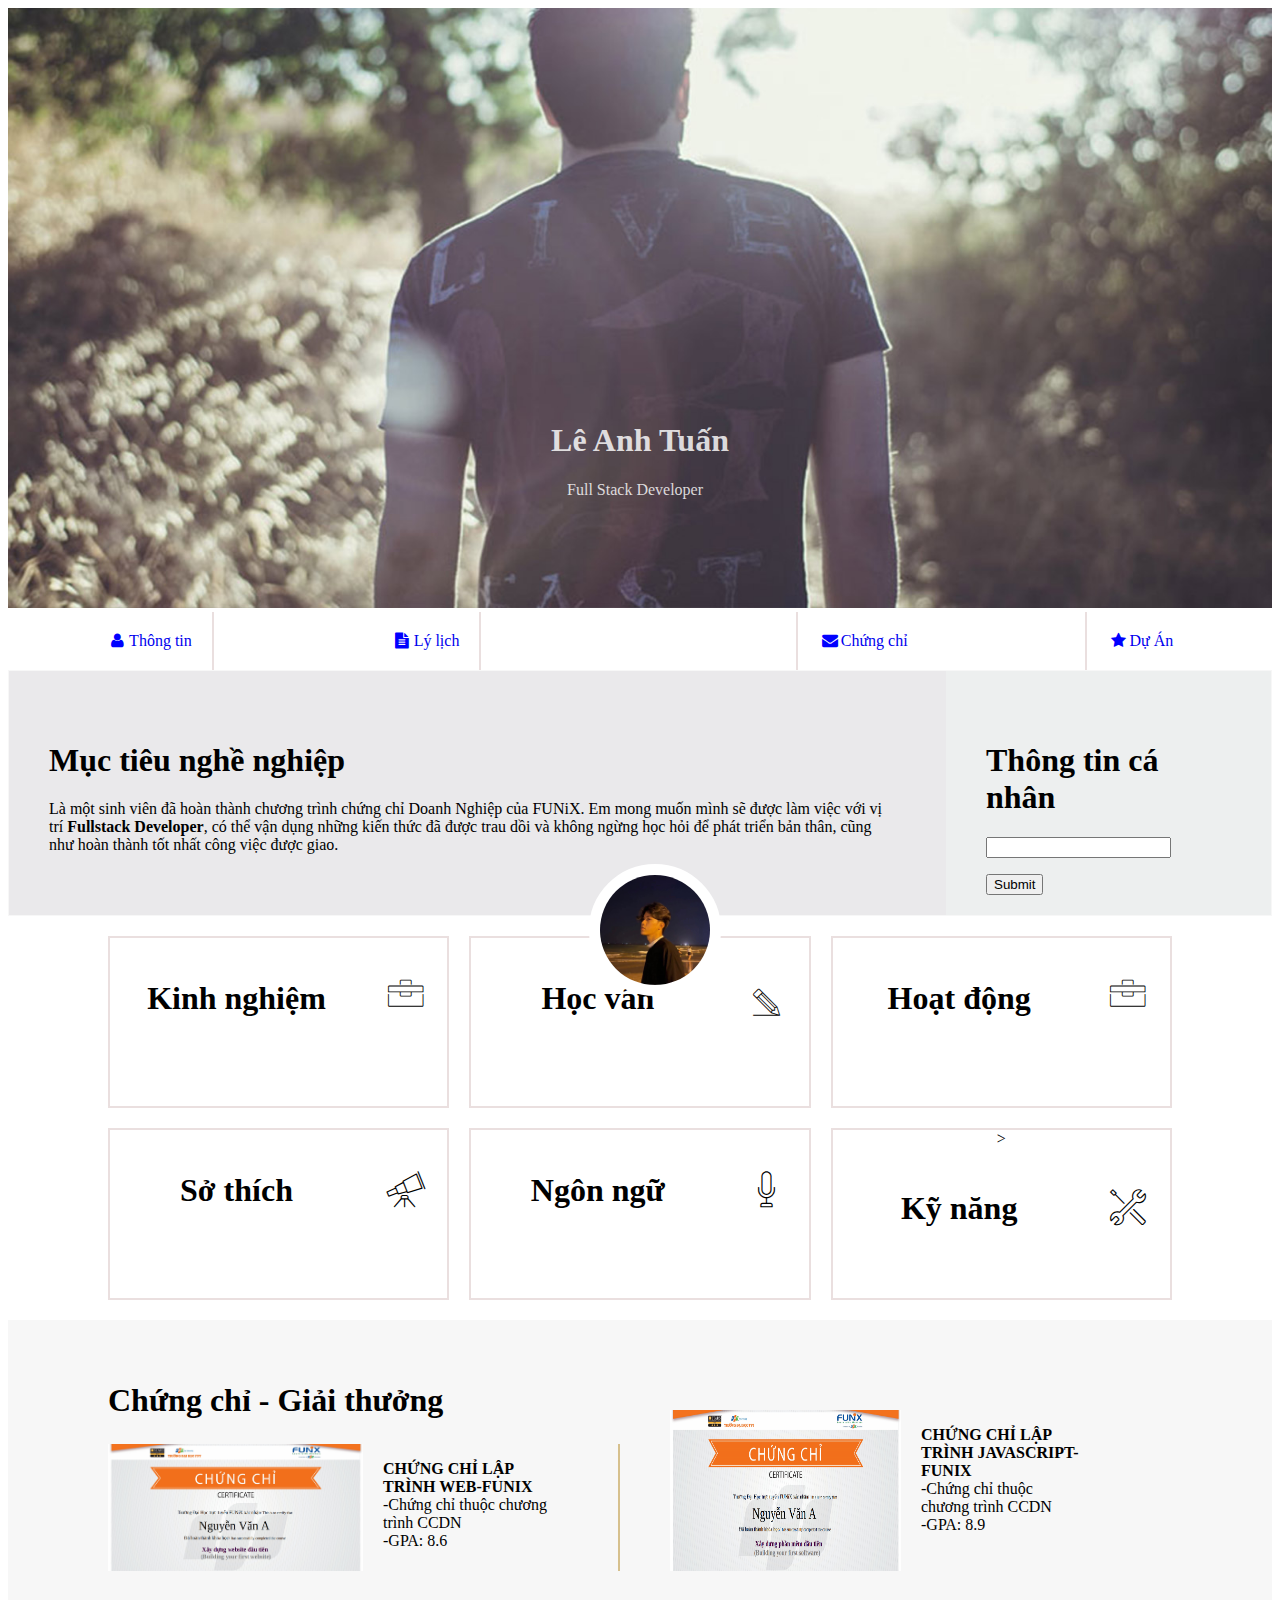
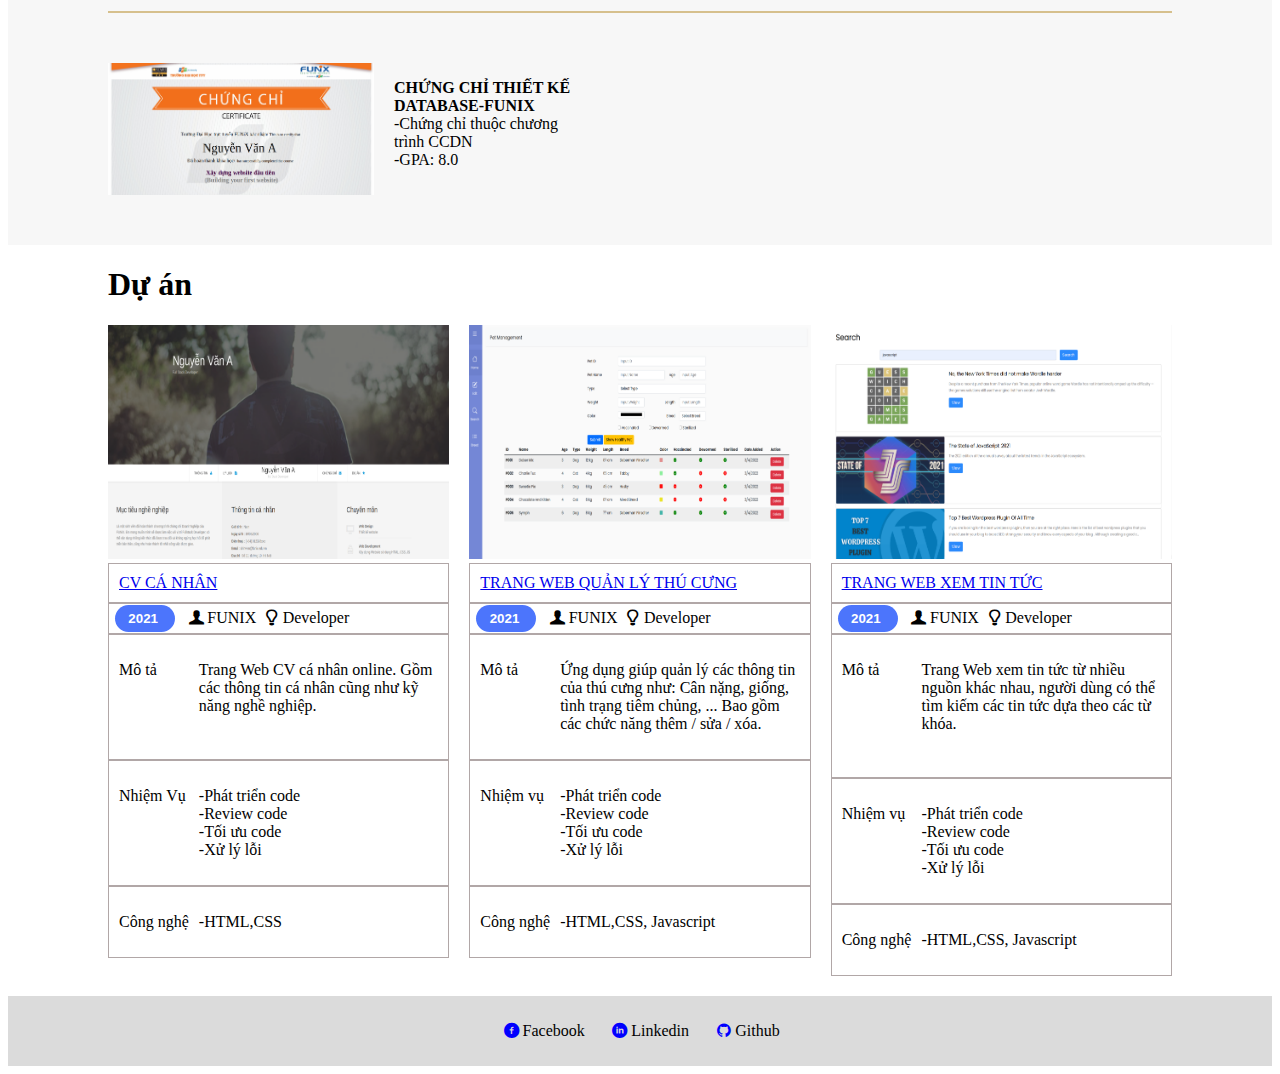
<file: index.html>
<!DOCTYPE html>
<html lang="en">
  <head>
    <meta charset="UTF-8" />
    <meta http-equiv="X-UA-Compatible" content="IE=edge" />
    <meta name="viewport" content="width=device-width, initial-scale=1.0" />
    <link rel="stylesheet" href="./css/font.css" />
    <link
      href="https://cdn.jsdelivr.net/npm/bootstrap@5.3.0-alpha3/dist/css/bootstrap.min.css"
      rel="stylesheet"
      integrity="sha384-KK94CHFLLe+nY2dmCWGMq91rCGa5gtU4mk92HdvYe+M/SXH301p5ILy+dN9+nJOZ"
      crossorigin="anonymous"
    />
    <link rel="stylesheet" href="./css/laptop.css" />
    <link rel="stylesheet" href="./css/tablet.css" />
    <link
      rel="stylesheet"
      media="screen and (max-width: 576px)"
      href="./css/mobile.css"
    />
    <title>Assignment 03</title>
  </head>
  <body>
    <!--Banner-->
    <div id="banner">
      <img src="./images/banner.jpg" alt="banner" width="100%" />
      <div class="h1-center">
        <h1>Lê Anh Tuấn</h1>
        <span style="padding-left: 1em">Full Stack Developer</span>
      </div>
    </div>
    <!--Navbar-->

    <section id="navbar">
      <img
        class="h2-center"
        src="./images/e3eaaf5d2946f518ac57.jpg"
        width="113"
        height="113"
      />
      <nav class="container-1">
        <a id="user1" href="#" class="icon-user">Thông tin</a>
        <a id="user1" href="#" class="icon-doc-text-inv">Lý lịch</a>
        <a></a>
        <a id="user2" href="#" class="icon-mail-alt">Chứng chỉ</a>
        <a id="user2" href="#" class="icon-star-1">Dự Án</a>
      </nav>
    </section>
    <!--personal-info-->
    <section id="about" class="row">
      <div id="target" class="col-12 col-lg-6">
        <h1 class="section-title">Mục tiêu nghề nghiệp</h1>

        <p>
          Là một sinh viên đã hoàn thành chương trình chứng chỉ Doanh Nghiệp của
          FUNiX. Em mong muốn mình sẽ được làm việc với vị trí
          <b>Fullstack Developer</b>, có thể vận dụng những kiến thức đã được
          trau dồi và không ngừng học hỏi để phát triển bản thân, cũng như hoàn
          thành tốt nhất công việc được giao.
        </p>
      </div>
      <div id="personal-info" class="col-12 col-lg-6">
        <div class="section-title"><h1>Thông tin cá nhân</h1></div>
        <div class="section-content">
          <div><b>Giới tính:</b> Nam</div>
          <div><b>Ngày sinh:</b> 03/06/2003</div>
          <div><b>Điện thoại:</b> (+84) 0973195077</div>
          <div><b>email:</b> tuanlafx22210@funix.edu.vn</div>
          <div>
            <b> Địa chỉ:</b> Tổ 10, phường Nghĩa Thành, Gia Nghĩa, Đăk Nông
          </div>
          <div>
            <b> Website: </b>
            file:///C:/Users/Hnj/Desktop/Assignment%2002%20Stater/index.html
          </div>
          <i class="icon-twitter"></i>
          <i class="icon-facebook"></i>
          <i class="icon-gplus"></i>
          <i class="icon-linkedin"></i>
        </div>
        <div class="submit-email">
          <input type="email" id="email" />
          <p id="error-email"></p>
          <button
            onClick="handleSubmit()"
            type="button"
            class="btn btn-primary"
          >
            Submit
          </button>
        </div>
      </div>
    </section>
    <!--job-info-->
    <section id="job-info">
      <div class="container-3">
        <div
          class="hop1 parent"
          onmouseover="handleOnMouse(this)"
          onmouseout="handleOnMouseOut(this)"
        >
          <div class="hop1-a">
            <h1>Kinh nghiệm</h1>
            <div><i class="ic-toolbox"></i></div>
          </div>
          <div class="section-content">
            <div class="hop1-b">
              <div class="hop1-b1">
                <div>
                  <p><strong>Công ty Y</strong></p>
                  <i>03/2023 - </i
                  ><button class="Button">
                    <span class="Button-inner"><i>Hiện tại</i></span>
                  </button>
                  <p>-Full Stack Developer</p>
                  <p>
                    -Xây dựng, phát triển Website dựa trên thiết kế và yêu cầu
                    đã có.
                  </p>
                  <p>
                    -Phân tích và thiết kế Database, sử dụng các hệ quản trị
                    CSDL.
                  </p>
                </div>
              </div>
              <div class="hop1-b2">
                <p class="section-title"><strong>Công ty ATC ECOM</strong></p>
                <i>09/2022-1/2023</i>
                <p>KDP-Kindle Direct Publishing</p>
                <p>-Thiết kế bìa và ruột sách.</p>
                <p>-Sử dụng các công cụ: Excel, Canva, PTS.</p>
              </div>
            </div>
          </div>
          <div class="control-view">
            <button
              type="button"
              class="btn btn-warning view-more"
              onclick="handleViewMore(this)"
            >
              View more
            </button>
          </div>
        </div>
        <div
          class="hop2 parent"
          onmouseover="handleOnMouse(this)"
          onmouseout="handleOnMouseOut(this)"
        >
          <div class="hop2-a">
            <h1>Học vấn</h1>
            <div><i class="ic-pencil"></i></div>
          </div>
          <div class="section-content">
            <div class="hop2-b">
              <div class="hop2-b1">
                <p class="section-title"><strong>FUNIX</strong></p>
                <i class="section-title">03/2023-09/2023</i>
                <p>-Tốt nghiệp chứng chỉ doanh nghiệp nhánh Fullstack.</p>
                <p>-GPA: 9/10</p>
              </div>
              <div class="hop2-b2">
                <p class="section-title"><strong>Cử nhân-ĐH FPT</strong></p>
                <i class="section-title">08/2018-07/2022</i>
                <p>-Chuyên ngành: Kỹ thuật phần mềm.</p>
                <p>-GPA: 3.2/4</p>
              </div>
            </div>
          </div>
          <div class="control-view">
            <button
              type="button"
              class="btn btn-warning view-more"
              onclick="handleViewMore(this)"
            >
              View more
            </button>
          </div>
        </div>
        <div
          class="hop3 parent"
          onmouseover="handleOnMouse(this)"
          onmouseout="handleOnMouseOut(this)"
        >
          <div class="hop3-a">
            <h1>Hoạt động</h1>
            <div><i class="ic-toolbox"></i></div>
          </div>
          <div class="section-content">
            <div class="hop3-b">
              <div class="hop3-b1">
                <p class="section-title">
                  <strong>FPT Edu Hackathon 2019</strong>
                </p>
                <i>03/2019-05/2019</i>
                <p>-Giải 3 bảng A</p>
                <p>-Đề tài: Trang web về phân loại rác thải</p>
              </div>
              <div class="hop3-b2">
                <p class="section-title"><strong>Câu lạc bộ Z</strong></p>
                <i>08/2018-08/2019</i>
                <p>Trưởng ban chuyên môn</p>
              </div>
              <div class="hop3-b3">
                <p class="section-title"><strong>Câu lạc bộ Z</strong></p>
                <i>08/2016</i>
                <p>-Hỗ trợ tổ chức tuần lễ văn hóa Việt Nam-Nhật Bản</p>
              </div>
            </div>
          </div>
          <div class="control-view">
            <button
              type="button"
              class="btn btn-warning view-more"
              onclick="handleViewMore(this)"
            >
              View more
            </button>
          </div>
        </div>

        <div
          class="hop4 parent"
          onmouseover="handleOnMouse(this)"
          onmouseout="handleOnMouseOut(this)"
        >
          <div class="hop4-a">
            <h1>Sở thích</h1>
            <div><i class="ic-telescope"></i></div>
          </div>
          <div class="section-content">
            <div class="hop4-b">
              <i class="ic-megaphone">Âm nhạc</i>
              <i class="ic-hotairballoon">Du lịch</i>
              <i class="ic-strategy">Chơi game</i>
              <i class="ic-basket">Nấu ăn</i>
            </div>
          </div>
          <div class="control-view">
            <button
              type="button"
              class="btn btn-warning view-more"
              onclick="handleViewMore(this)"
            >
              View more
            </button>
          </div>
        </div>
        <div
          class="hop5 parent"
          onmouseover="handleOnMouse(this)"
          onmouseout="handleOnMouseOut(this)"
        >
          <div class="hop5-a">
            <h1>Ngôn ngữ</h1>
            <div><i class="ic-mic"></i></div>
          </div>
          <div class="section-content">
            <div class="hop5-b">
              <p>English-IELTS 7.0</p>
              <span class="sk1"></span>
              <span class="sk1"></span>
              <span class="sk2"></span>
              <p>Japanese-N3</p>
              <span class="sk1"></span>
              <span class="sk1"></span>
              <span class="sk1"></span>
            </div>
          </div>
          <div class="control-view">
            <button
              type="button"
              class="btn btn-warning view-more"
              onclick="handleViewMore(this)"
            >
              View more
            </button>
          </div>
        </div>
        <div
          class="hop6 parent"
          onmouseover="handleOnMouse(this)"
          onmouseout="handleOnMouseOut(this)"
        >
          >
          <div class="hop6-a">
            <h1>Kỹ năng</h1>
            <div><i class="ic-tools-2"></i></div>
          </div>
          <div class="section-content">
            <div class="hop6-b">
              <p>HTML/CSS: Fundamental</p>
              <span class="sk1"></span>
              <span class="sk2"></span>
              <span class="sk2"></span>
              <p>Javascript: Intermediate</p>
              <span class="sk1"></span>
              <span class="sk1"></span>
              <span class="sk2"></span>
              <p>NodeJS: Intermediate</p>
              <span class="sk1"></span>
              <span class="sk1"></span>
              <span class="sk2"></span>
              <p>Bootstrap 5: Fundamental</p>
              <span class="sk1"></span>
              <span class="sk2"></span>
              <span class="sk2"></span>
            </div>
          </div>
          <div class="control-view">
            <button
              type="button"
              class="btn btn-warning view-more"
              onclick="handleViewMore(this)"
            >
              View more
            </button>
          </div>
        </div>
      </div>
    </section>
    <!--certificate-->
    <section id="certificate" class="bg-grey">
      <div class="container-4">
        <div class="ce-1">
          <div>
            <h1 class="section-title">Chứng chỉ - Giải thưởng</h1>
            <div class="cc1">
              <img src="./images/Cert_WEB.png" width="100%" height="100%" />
              <div class="cc1a">
                <p>
                  <strong>CHỨNG CHỈ LẬP TRÌNH WEB-FUNIX</strong><br />-Chứng chỉ
                  thuộc chương trình CCDN<br />-GPA: 8.6
                </p>
              </div>
            </div>
          </div>
          <div class="cc2">
            <img src="./images/Cert_PRF.png" width="100%" height="100%" />
            <div class="cc1a">
              <p>
                <strong>CHỨNG CHỈ LẬP TRÌNH JAVASCRIPT-FUNIX</strong
                ><br />-Chứng chỉ thuộc chương trình CCDN<br />-GPA: 8.9
              </p>
            </div>
          </div>
        </div>
        <div class="ce-2">
          <div class="cc3">
            <img src="./images/Cert_DBI.png" width="100%" height="100%" />
            <div class="cc1a">
              <p>
                <strong> CHỨNG CHỈ THIẾT KẾ DATABASE-FUNIX</strong><br />-Chứng
                chỉ thuộc chương trình CCDN<br />-GPA: 8.0
              </p>
            </div>
          </div>
        </div>
      </div>
    </section>
    <!--project-->
    <section id="project">
      <div class="container-5">
        <h1 class="project-h1">Dự án</h1>
        <div class="container-project">
          <div class="project-1">
            <img src="./images/project_1.png" width="100%" />
            <div class="project-1a">
              <a href="./digital-cv.html?project-cv" target="_blank"
                >CV CÁ NHÂN</a
              >
            </div>
            <div class="project-1b">
              <button class="Button">
                <span class="Button-inner">2021</span>
              </button>
              <a class="icon-user-1">FUNIX</a>
              <a class="icon-lamp">Developer</a>
            </div>
            <div class="project-1c1">
              <p>Mô tả</p>
              <p>
                Trang Web CV cá nhân online. Gồm các thông tin cá nhân cũng như
                kỹ năng nghề nghiệp. <br />&nbsp;
              </p>
            </div>
            <div class="project-1c1">
              <p>Nhiệm Vụ</p>
              <p>
                -Phát triển code<br />-Review code<br />-Tối ưu code<br />-Xử lý
                lỗi
              </p>
            </div>
            <div class="project-1c1">
              <p>Công nghệ</p>
              <p>-HTML,CSS</p>
            </div>
          </div>
          <div class="project-2">
            <img src="./images/project_2.png" width="100%" />
            <div class="project-1a">
              <!-- ? = (chuỗi truy vấn, query string) được sử dụng để truyền các tham số và giá trị từ URL này đến trang web khác.-->
              <a href="./digital-cv.html?project-pets" target="_blank"
                >TRANG WEB QUẢN LÝ THÚ CƯNG</a
              >
            </div>
            <div class="project-1b">
              <button class="Button">
                <span class="Button-inner">2021</span>
              </button>
              <a class="icon-user-1">FUNIX</a>
              <a class="icon-lamp">Developer</a>
            </div>
            <div class="project-1c1">
              <p>Mô tả</p>
              <p>
                Ứng dụng giúp quản lý các thông tin của thú cưng như: Cân nặng,
                giống, tình trạng tiêm chủng, ... Bao gồm các chức năng thêm /
                sửa / xóa.
              </p>
            </div>
            <div class="project-1c1">
              <p>Nhiệm vụ</p>
              <p>
                -Phát triển code<br />-Review code<br />-Tối ưu code<br />-Xử lý
                lỗi
              </p>
            </div>
            <div class="project-1c1">
              <p>Công nghệ</p>
              <p>-HTML,CSS, Javascript</p>
            </div>
          </div>
          <div class="project-3">
            <img src="./images/project_3.png" width="100%" />
            <div class="project-1a">
              <a href="./digital-cv.html?project-news" target="_blank"
                >TRANG WEB XEM TIN TỨC</a
              >
            </div>
            <div class="project-1b">
              <button class="Button">
                <span class="Button-inner">2021</span>
              </button>
              <a class="icon-user-1">FUNIX</a>
              <a class="icon-lamp">Developer</a>
            </div>
            <div class="project-1c1">
              <p>Mô tả</p>
              <p>
                Trang Web xem tin tức từ nhiều nguồn khác nhau, người dùng có
                thể tìm kiếm các tin tức dựa theo các từ khóa.<br />&nbsp;
              </p>
            </div>
            <div class="project-1c1">
              <p>Nhiệm vụ</p>
              <p>
                -Phát triển code<br />-Review code<br />-Tối ưu code<br />-Xử lý
                lỗi
              </p>
            </div>
            <div class="project-1c1">
              <p>Công nghệ</p>
              <p>-HTML,CSS, Javascript</p>
            </div>
          </div>
        </div>
      </div>
    </section>
    <!--footer-->
    <section id="footer" class="bg-grey">
      <div class="container-6">
        <div class="ok1">
          <p class="icon-facebook-circled">Facebook</p>
        </div>
        <div class="ok1">
          <p class="icon-linkedin-circled">Linkedin</p>
        </div>
        <div class="ok1">
          <p class="icon-github-circled">Github</p>
        </div>
      </div>
    </section>
    <script
      src="https://cdn.jsdelivr.net/npm/bootstrap@5.3.0-alpha3/dist/js/bootstrap.bundle.min.js"
      integrity="sha384-ENjdO4Dr2bkBIFxQpeoTz1HIcje39Wm4jDKdf19U8gI4ddQ3GYNS7NTKfAdVQSZe"
      crossorigin="anonymous"
    ></script>
    <script src="/js/script.js"></script>
    <script src="./js/digital.js"></script>
  </body>
</html>
</file>
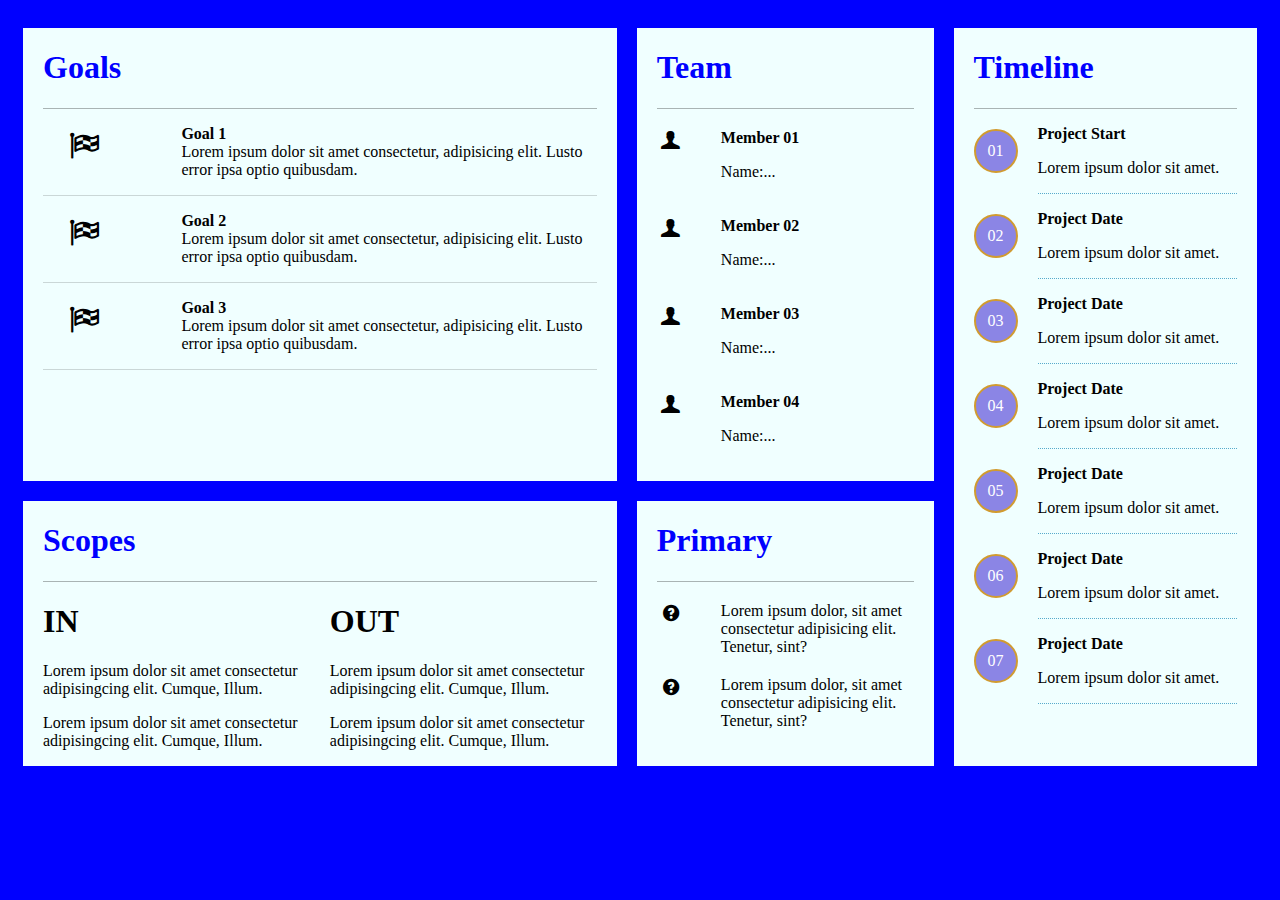
<file: digital-cv.html>
<!DOCTYPE html>
<html lang="en">
  <head>
    <meta charset="UTF-8" />
    <meta http-equiv="X-UA-Compatible" content="IE=edge" />
    <meta name="viewport" content="width=device-width, initial-scale=1.0" />
    <link rel="stylesheet" href="./css/digital-cv.css" />
    <link rel="stylesheet" href="./css/font.css" />
    <link rel="stylesheet" href="./css/tablet.css" />
    <link rel="stylesheet" href="./css/mobile.css" />
    <title>Digital-CV</title>
  </head>
  <body>
    <div class="container-project">
      <div class="goals">
        <div class="goals-1"><h1>Goals</h1></div>

        <div class="goals-2">
          <div class="icon-flag-checkered"></div>
          <div>
            <p>
              <strong>Goal 1</strong><br />Lorem ipsum dolor sit amet
              consectetur, adipisicing elit. Lusto error ipsa optio quibusdam.
            </p>
          </div>
        </div>
        <div class="goals-2">
          <div class="icon-flag-checkered"></div>
          <p>
            <strong>Goal 2</strong><br />Lorem ipsum dolor sit amet consectetur,
            adipisicing elit. Lusto error ipsa optio quibusdam.
          </p>
        </div>
        <div class="goals-2">
          <div class="icon-flag-checkered"></div>
          <p>
            <strong>Goal 3</strong><br />Lorem ipsum dolor sit amet consectetur,
            adipisicing elit. Lusto error ipsa optio quibusdam.
          </p>
        </div>
      </div>

      <div class="team">
        <div class="team-1"><h1>Team</h1></div>
        <div>
          <div class="team-icon">
            <div class="icon-user-1"></div>
            <div>
              <strong>Member 01</strong>
              <p>Name:...</p>
            </div>
          </div>
          <div class="team-icon">
            <div class="icon-user-1"></div>
            <div>
              <strong>Member 02</strong>
              <p>Name:...</p>
            </div>
          </div>
          <div class="team-icon">
            <div class="icon-user-1"></div>
            <div>
              <strong>Member 03</strong>
              <p>Name:...</p>
            </div>
          </div>
          <div class="team-icon">
            <div class="icon-user-1"></div>
            <div>
              <strong>Member 04</strong>
              <p>Name:...</p>
            </div>
          </div>
        </div>
      </div>
      <div class="scopes">
        <div class="scopes-1"><h1>Scopes</h1></div>
        <div class="scopes-2">
          <div class="scopes-in">
            <h1>IN</h1>
            <p>
              Lorem ipsum dolor sit amet consectetur adipisingcing elit. Cumque,
              Illum.
            </p>
            <p>
              Lorem ipsum dolor sit amet consectetur adipisingcing elit. Cumque,
              Illum.
            </p>
          </div>
          <div class="scopes-out">
            <h1>OUT</h1>
            <p>
              Lorem ipsum dolor sit amet consectetur adipisingcing elit. Cumque,
              Illum.
            </p>
            <p>
              Lorem ipsum dolor sit amet consectetur adipisingcing elit. Cumque,
              Illum.
            </p>
          </div>
        </div>
      </div>
      <div class="primary">
        <div class="primary-1"><h1>Primary</h1></div>
        <div class="primary-2">
          <div class="icon-question"></div>
          <div>
            Lorem ipsum dolor, sit amet consectetur adipisicing elit. Tenetur,
            sint?
          </div>
        </div>
        <div class="primary-2">
          <div class="icon-question"></div>
          <div>
            Lorem ipsum dolor, sit amet consectetur adipisicing elit. Tenetur,
            sint?
          </div>
        </div>
      </div>
    </div>
    <div class="timeline">
      <div class="timeline-1"><h1>Timeline</h1></div>
      <div>
        <div class="timeline-2">
          <div class="abc">01</div>
          <div class="timeline-3">
            <p><strong>Project Start</strong></p>
            <p>Lorem ipsum dolor sit amet.</p>
          </div>
        </div>
        <div class="timeline-2">
          <div class="abc">02</div>
          <div class="timeline-3">
            <p><strong>Project Date</strong></p>
            <p>Lorem ipsum dolor sit amet.</p>
          </div>
        </div>
        <div class="timeline-2">
          <div class="abc">03</div>
          <div class="timeline-3">
            <p><strong>Project Date</strong></p>
            <p>Lorem ipsum dolor sit amet.</p>
          </div>
        </div>
        <div class="timeline-2">
          <div class="abc">04</div>
          <div class="timeline-3">
            <p><strong>Project Date</strong></p>
            <p>Lorem ipsum dolor sit amet.</p>
          </div>
        </div>
        <div class="timeline-2">
          <div class="abc">05</div>
          <div class="timeline-3">
            <p><strong>Project Date</strong></p>
            <p>Lorem ipsum dolor sit amet.</p>
          </div>
        </div>
        <div class="timeline-2">
          <div class="abc">06</div>
          <div class="timeline-3">
            <p><strong>Project Date</strong></p>
            <p>Lorem ipsum dolor sit amet.</p>
          </div>
        </div>
        <div class="timeline-2">
          <div class="abc">07</div>
          <div class="timeline-3">
            <p><strong>Project Date</strong></p>
            <p>Lorem ipsum dolor sit amet.</p>
          </div>
        </div>
      </div>
    </div>
    <script src="./js/digital.js"></script>
  </body>
</html>
</file>
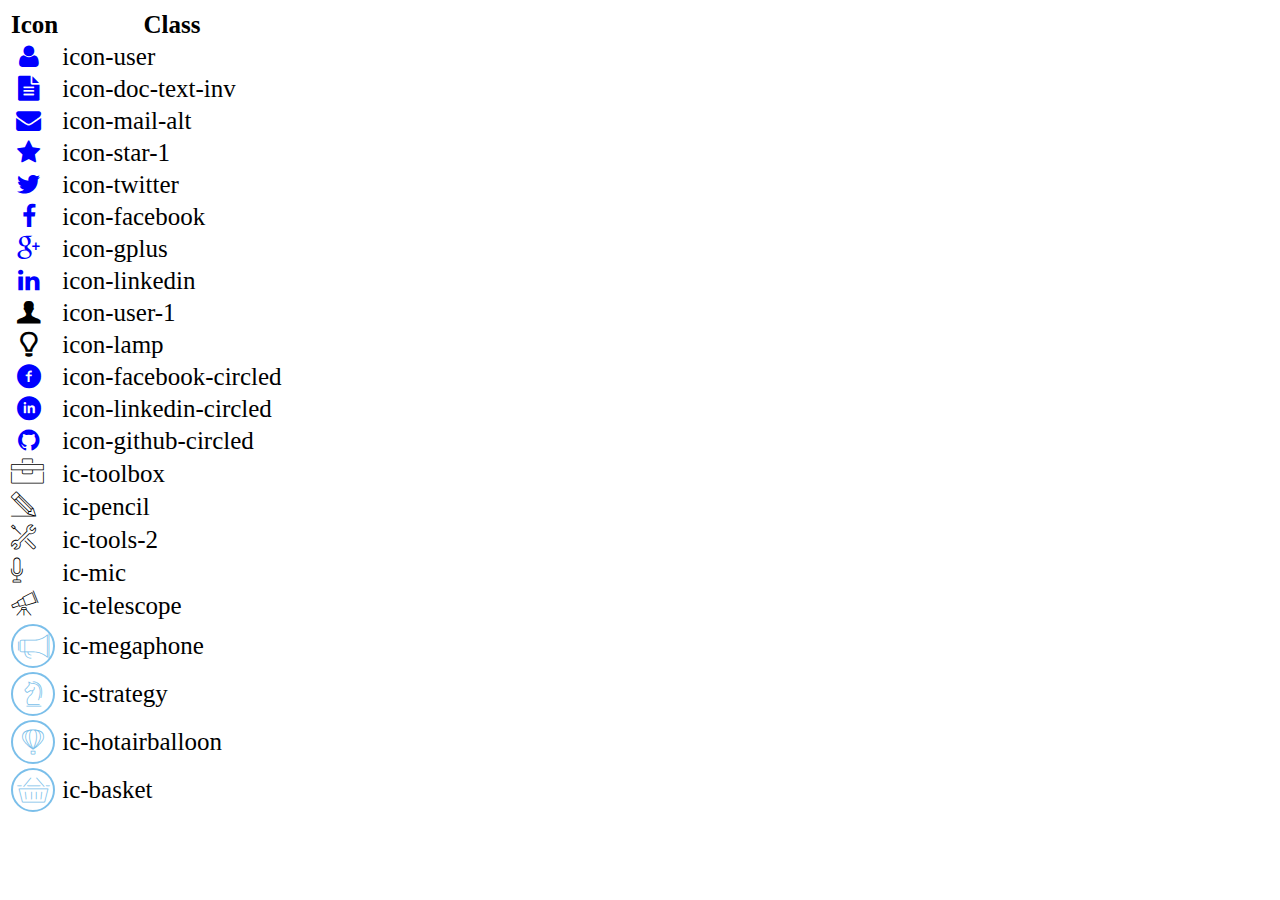
<file: icon-list.html>
<!DOCTYPE html>
<html lang="en">

<head>
    <meta charset="UTF-8">
    <meta http-equiv="X-UA-Compatible" content="IE=edge">
    <meta name="viewport" content="width=device-width, initial-scale=1.0">
    <link rel="stylesheet" href="css/font.css">
    <title>Icon List</title>
</head>

<body>
    <table style="font-size: 25px;">
        <thead>
            <tr>
                <th>Icon</th>
                <th>Class</th>
            </tr>
        </thead>
        <tbody>
            <tr>
                <td><i class="icon-user"></i></td>
                <td>icon-user</td>
            </tr>
            <tr>
                <td><i class="icon-doc-text-inv"></i></td>
                <td>icon-doc-text-inv</td>
            </tr>
            <tr>
                <td><i class="icon-mail-alt"></i></td>
                <td>icon-mail-alt</td>
            </tr>
            <tr>
                <td><i class="icon-star-1"></i></td>
                <td>icon-star-1</td>
            </tr>
            <tr>
                <td><i class="icon-twitter"></i></td>
                <td>icon-twitter</td>
            </tr>
            <tr>
                <td><i class="icon-facebook"></i></td>
                <td>icon-facebook</td>
            </tr>
            <tr>
                <td><i class="icon-gplus"></i></td>
                <td>icon-gplus</td>
            </tr>
            <tr>
                <td><i class="icon-linkedin"></i></td>
                <td>icon-linkedin</td>
            </tr>
            <tr>
                <td><i class="icon-user-1"></i></td>
                <td>icon-user-1</td>
            </tr>
            <tr>
                <td><i class="icon-lamp"></i></td>
                <td>icon-lamp</td>
            </tr>
            <tr>
                <td><i class="icon-facebook-circled"></i></td>
                <td>icon-facebook-circled</td>
            </tr>
            <tr>
                <td><i class="icon-linkedin-circled"></i></td>
                <td>icon-linkedin-circled</td>
            </tr>
            <tr>
                <td><i class="icon-github-circled"></i></td>
                <td>icon-github-circled</td>
            </tr>
            <tr>
                <td><i class="ic-toolbox"></i></td>
                <td>ic-toolbox</td>
            </tr>
            <tr>
                <td><i class="ic-pencil"></i></td>
                <td>ic-pencil</td>
            </tr>
            <tr>
                <td><i class="ic-tools-2"></i></td>
                <td>ic-tools-2</td>
            </tr>

            <tr>
                <td><i class="ic-mic"></i></td>
                <td>ic-mic</td>
            </tr>
            <tr>
                <td><i class="ic-telescope"></i></td>
                <td>ic-telescope</td>
            </tr>
            <tr>
                <td><i class="ic-megaphone"></i></td>
                <td>ic-megaphone</td>
            </tr>
            <tr>
                <td><i class="ic-strategy"></i></td>
                <td>ic-strategy</td>
            </tr>
            <tr>
                <td><i class="ic-hotairballoon"></i></td>
                <td>ic-hotairballoon</td>
            </tr>
            <tr>
                <td><i class="ic-basket"></i></td>
                <td>ic-basket</td>
            </tr>
        </tbody>
    </table>
</body>

</html>
</file>
<file: css/font.css>
@font-face {
  font-family: "open_sanslight";
  src: url("../fonts/OpenSans-Light-webfont.eot");
  src: url("../fonts/OpenSans-Light-webfont.eot#iefix")
      format("embedded-opentype"),
    url("../fonts/OpenSans-Light-webfont.woff") format("woff"),
    url("../fonts/OpenSans-Light-webfont.ttf") format("truetype"),
    url("../fonts/OpenSans-Light-webfont.svg#open_sanslight") format("svg");
  font-weight: normal;
  font-style: normal;
}

@font-face {
  font-family: "open_sansitalic";
  src: url("../fonts/OpenSans-Italic-webfont.eot");
  src: url("../fonts/OpenSans-Italic-webfont.eot#iefix")
      format("embedded-opentype"),
    url("../fonts/OpenSans-Italic-webfont.woff") format("woff"),
    url("../fonts/OpenSans-Italic-webfont.ttf") format("truetype"),
    url("../fonts/OpenSans-Italic-webfont.svg#open_sansitalic") format("svg");
  font-weight: normal;
  font-style: normal;
}

@font-face {
  font-family: "open_sanssemibold";
  src: url("../fonts/OpenSans-Semibold-webfont.eot");
  src: url("../fonts/OpenSans-Semibold-webfont.eot#iefix")
      format("embedded-opentype"),
    url("../fonts/OpenSans-Semibold-webfont.woff") format("woff"),
    url("../fonts/OpenSans-Semibold-webfont.ttf") format("truetype"),
    url("../fonts/OpenSans-Semibold-webfont.svg#open_sanssemibold")
      format("svg");
  font-weight: normal;
  font-style: normal;
}

@font-face {
  font-family: "open_sanslight_italic";
  src: url("../fonts/OpenSans-LightItalic-webfont.eot");
  src: url("../fonts/OpenSans-LightItalic-webfont.eot#iefix")
      format("embedded-opentype"),
    url("../fonts/OpenSans-LightItalic-webfont.woff") format("woff"),
    url("../fonts/OpenSans-LightItalic-webfont.ttf") format("truetype"),
    url("../fonts/OpenSans-LightItalic-webfont.svg#open_sanslight_italic")
      format("svg");
  font-weight: normal;
  font-style: normal;
}

@font-face {
  font-family: "open_sansregular";
  src: url("../fonts/OpenSans-Regular-webfont.eot");
  src: url("../fonts/OpenSans-Regular-webfont.eot#iefix")
      format("embedded-opentype"),
    url("../fonts/OpenSans-Regular-webfont.woff") format("woff"),
    url("../fonts/OpenSans-Regular-webfont.ttf") format("truetype"),
    url("../fonts/OpenSans-Regular-webfont.svg#open_sansregular") format("svg");
  font-weight: normal;
  font-style: normal;
}

@font-face {
  font-family: "fontello";
  src: url("../fonts/fontello.eot");
  src: url("../fonts/fontello.eot#iefix") format("embedded-opentype"),
    url("../fonts/fontello.woff") format("woff"),
    url("../fonts/fontello.ttf") format("truetype"),
    url("../fonts/fontello.svg#fontello") format("svg");
  font-weight: normal;
  font-style: normal;
}

[class^="icon-"]:before,
[class*=" icon-"]:before {
  font-family: "fontello";
  font-style: normal;
  font-weight: normal;
  speak: none;

  display: inline-block;
  text-decoration: inherit;
  width: 1em;
  margin-right: 0.2em;
  text-align: center;
  /* opacity: .8; */

  /* For safety - reset parent styles, that can break glyph codes*/
  font-variant: normal;
  text-transform: none;

  /* fix buttons height, for twitter bootstrap */
  line-height: 1em;

  /* Animation center compensation - margins should be symmetric */
  /* remove if not needed */
  margin-left: 0.2em;

  /* you can be more comfortable with increased icons size */
  /* font-size: 120%; */

  /* Font smoothing. That was taken from TWBS */
  -webkit-font-smoothing: antialiased;
  -moz-osx-font-smoothing: grayscale;

  /* Uncomment for 3D effect */
  /* text-shadow: 1px 1px 1px rgba(127, 127, 127, 0.3); */
}

.icon-emo-happy:before {
  content: "\e800";
}

/* '' */
.icon-emo-wink:before {
  content: "\e801";
}

/* '' */
.icon-emo-wink2:before {
  content: "\e802";
}

/* '' */
.icon-emo-unhappy:before {
  content: "\e803";
}

/* '' */
.icon-emo-sleep:before {
  content: "\e804";
}

/* '' */
.icon-emo-thumbsup:before {
  content: "\e805";
}

/* '' */
.icon-emo-devil:before {
  content: "\e806";
}

/* '' */
.icon-emo-surprised:before {
  content: "\e807";
}

/* '' */
.icon-emo-tongue:before {
  content: "\e808";
}

/* '' */
.icon-emo-coffee:before {
  content: "\e809";
}

/* '' */
.icon-emo-sunglasses:before {
  content: "\e80a";
}

/* '' */
.icon-emo-displeased:before {
  content: "\e80b";
}

/* '' */
.icon-emo-beer:before {
  content: "\e80c";
}

/* '' */
.icon-emo-grin:before {
  content: "\e80d";
}

/* '' */
.icon-emo-angry:before {
  content: "\e80e";
}

/* '' */
.icon-emo-saint:before {
  content: "\e80f";
}

/* '' */
.icon-emo-cry:before {
  content: "\e810";
}

/* '' */
.icon-emo-shoot:before {
  content: "\e811";
}

/* '' */
.icon-emo-squint:before {
  content: "\e812";
}

/* '' */
.icon-emo-laugh:before {
  content: "\e813";
}

/* '' */
.icon-spin1:before {
  content: "\e814";
}

/* '' */
.icon-spin2:before {
  content: "\e815";
}

/* '' */
.icon-spin3:before {
  content: "\e816";
}

/* '' */
.icon-spin4:before {
  content: "\e817";
}

/* '' */
.icon-spin5:before {
  content: "\e818";
}

/* '' */
.icon-spin6:before {
  content: "\e819";
}

/* '' */
.icon-firefox:before {
  content: "\e81a";
}

/* '' */
.icon-chrome:before {
  content: "\e81b";
}

/* '' */
.icon-opera:before {
  content: "\e81c";
}

/* '' */
.icon-ie:before {
  content: "\e81d";
}

/* '' */
.icon-crown:before {
  content: "\e81e";
}

/* '' */
.icon-crown-plus:before {
  content: "\e81f";
}

/* '' */
.icon-crown-minus:before {
  content: "\e820";
}

/* '' */
.icon-marquee:before {
  content: "\e821";
}

/* '' */
.icon-glass:before {
  content: "\e822";
}

/* '' */
.icon-music:before {
  content: "\e823";
}

/* '' */
.icon-search:before {
  content: "\e824";
}

/* '' */
.icon-mail:before {
  content: "\e825";
}

/* '' */
.icon-mail-alt:before {
  content: "\e826";
  color: blue;
}

/* '' */
.icon-mail-squared:before {
  content: "\e827";
}

/* '' */
.icon-heart:before {
  content: "\e828";
}

/* '' */
.icon-heart-empty:before {
  content: "\e829";
}

/* '' */
.icon-star-1:before {
  content: "\e82a";
  color: blue;
}

/* '' */
.icon-star-empty-1:before {
  content: "\e82b";
}

/* '' */
.icon-star-half:before {
  content: "\e82c";
}

/* '' */
.icon-star-half-alt:before {
  content: "\e82d";
}

/* '' */
.icon-user:before {
  content: "\e82e";
  color: blue;
}

/* '' */
.icon-user-plus:before {
  content: "\e82f";
}

/* '' */
.icon-user-times:before {
  content: "\e830";
}

/* '' */
.icon-users:before {
  content: "\e831";
}

/* '' */
.icon-male:before {
  content: "\e832";
}

/* '' */
.icon-female:before {
  content: "\e833";
}

/* '' */
.icon-child:before {
  content: "\e834";
}

/* '' */
.icon-user-secret:before {
  content: "\e835";
}

/* '' */
.icon-video:before {
  content: "\e836";
}

/* '' */
.icon-videocam:before {
  content: "\e837";
}

/* '' */
.icon-picture:before {
  content: "\e838";
}

/* '' */
.icon-camera:before {
  content: "\e839";
}

/* '' */
.icon-camera-alt:before {
  content: "\e83a";
}

/* '' */
.icon-th-large:before {
  content: "\e83b";
}

/* '' */
.icon-th:before {
  content: "\e83c";
}

/* '' */
.icon-th-list:before {
  content: "\e83d";
}

/* '' */
.icon-ok:before {
  content: "\e83e";
}

/* '' */
.icon-ok-circled:before {
  content: "\e83f";
}

/* '' */
.icon-ok-circled2:before {
  content: "\e840";
}

/* '' */
.icon-ok-squared:before {
  content: "\e841";
}

/* '' */
.icon-cancel:before {
  content: "\e842";
}

/* '' */
.icon-cancel-circled:before {
  content: "\e843";
}

/* '' */
.icon-cancel-circled2:before {
  content: "\e844";
}

/* '' */
.icon-plus:before {
  content: "\e845";
}

/* '' */
.icon-plus-circled:before {
  content: "\e846";
}

/* '' */
.icon-plus-squared:before {
  content: "\e847";
}

/* '' */
.icon-plus-squared-alt:before {
  content: "\e848";
}

/* '' */
.icon-minus:before {
  content: "\e849";
}

/* '' */
.icon-minus-circled:before {
  content: "\e84a";
}

/* '' */
.icon-minus-squared:before {
  content: "\e84b";
}

/* '' */
.icon-minus-squared-alt:before {
  content: "\e84c";
}

/* '' */
.icon-help:before {
  content: "\e84d";
}

/* '' */
.icon-help-circled:before {
  content: "\e84e";
}

/* '' */
.icon-info-circled:before {
  content: "\e84f";
}

/* '' */
.icon-info:before {
  content: "\e850";
}

/* '' */
.icon-home:before {
  content: "\e851";
}

/* '' */
.icon-link:before {
  content: "\e852";
}

/* '' */
.icon-unlink:before {
  content: "\e853";
}

/* '' */
.icon-link-ext:before {
  content: "\e854";
}

/* '' */
.icon-link-ext-alt:before {
  content: "\e855";
}

/* '' */
.icon-attach:before {
  content: "\e856";
}

/* '' */
.icon-lock:before {
  content: "\e857";
}

/* '' */
.icon-lock-open:before {
  content: "\e858";
}

/* '' */
.icon-lock-open-alt:before {
  content: "\e859";
}

/* '' */
.icon-pin:before {
  content: "\e85a";
}

/* '' */
.icon-eye:before {
  content: "\e85b";
}

/* '' */
.icon-eye-off:before {
  content: "\e85c";
}

/* '' */
.icon-tag-1:before {
  content: "\e85d";
}

/* '' */
.icon-tags:before {
  content: "\e85e";
}

/* '' */
.icon-bookmark:before {
  content: "\e85f";
}

/* '' */
.icon-bookmark-empty:before {
  content: "\e860";
}

/* '' */
.icon-flag:before {
  content: "\e861";
}

/* '' */
.icon-flag-empty:before {
  content: "\e862";
}

/* '' */
.icon-flag-checkered:before {
  content: "\e863";
  
 
}

/* '' */
.icon-thumbs-up:before {
  content: "\e864";
}

/* '' */
.icon-thumbs-down:before {
  content: "\e865";
}

/* '' */
.icon-thumbs-up-alt:before {
  content: "\e866";
}

/* '' */
.icon-thumbs-down-alt:before {
  content: "\e867";
}

/* '' */
.icon-download:before {
  content: "\e868";
}

/* '' */
.icon-upload:before {
  content: "\e869";
}

/* '' */
.icon-download-cloud:before {
  content: "\e86a";
}

/* '' */
.icon-upload-cloud:before {
  content: "\e86b";
}

/* '' */
.icon-reply:before {
  content: "\e86c";
}

/* '' */
.icon-reply-all:before {
  content: "\e86d";
}

/* '' */
.icon-forward:before {
  content: "\e86e";
}

/* '' */
.icon-quote-left:before {
  content: "\e86f";
}

/* '' */
.icon-quote-right:before {
  content: "\e870";
}

/* '' */
.icon-code:before {
  content: "\e871";
}

/* '' */
.icon-export:before {
  content: "\e872";
}

/* '' */
.icon-export-alt:before {
  content: "\e873";
}

/* '' */
.icon-share:before {
  content: "\e874";
}

/* '' */
.icon-share-squared:before {
  content: "\e875";
}

/* '' */
.icon-pencil:before {
  content: "\e876";
}

/* '' */
.icon-pencil-squared:before {
  content: "\e877";
}

/* '' */
.icon-edit:before {
  content: "\e878";
}

/* '' */
.icon-print:before {
  content: "\e879";
}

/* '' */
.icon-retweet:before {
  content: "\e87a";
}

/* '' */
.icon-keyboard:before {
  content: "\e87b";
}

/* '' */
.icon-gamepad:before {
  content: "\e87c";
}

/* '' */
.icon-comment:before {
  content: "\e87d";
}

/* '' */
.icon-chat:before {
  content: "\e87e";
}

/* '' */
.icon-comment-empty:before {
  content: "\e87f";
}

/* '' */
.icon-chat-empty:before {
  content: "\e880";
}

/* '' */
.icon-bell:before {
  content: "\e881";
}

/* '' */
.icon-bell-alt:before {
  content: "\e882";
}

/* '' */
.icon-bell-off:before {
  content: "\e883";
}

/* '' */
.icon-bell-off-empty:before {
  content: "\e884";
}

/* '' */
.icon-attention-alt:before {
  content: "\e885";
}

/* '' */
.icon-attention:before {
  content: "\e886";
}

/* '' */
.icon-attention-circled:before {
  content: "\e887";
}

/* '' */
.icon-location:before {
  content: "\e888";
}

/* '' */
.icon-direction:before {
  content: "\e889";
}

/* '' */
.icon-compass:before {
  content: "\e88a";
}

/* '' */
.icon-trash:before {
  content: "\e88b";
}

/* '' */
.icon-trash-empty:before {
  content: "\e88c";
}

/* '' */
.icon-doc:before {
  content: "\e88d";
}

/* '' */
.icon-docs:before {
  content: "\e88e";
}

/* '' */
.icon-doc-text:before {
  content: "\e88f";
}

/* '' */
.icon-doc-inv:before {
  content: "\e890";
}

/* '' */
.icon-doc-text-inv:before {
  content: "\e891";
  color: blue;
}

/* '' */
.icon-file-pdf:before {
  content: "\e892";
}

/* '' */
.icon-file-word:before {
  content: "\e893";
}

/* '' */
.icon-file-excel:before {
  content: "\e894";
}

/* '' */
.icon-file-powerpoint:before {
  content: "\e895";
}

/* '' */
.icon-file-image:before {
  content: "\e896";
}

/* '' */
.icon-file-archive:before {
  content: "\e897";
}

/* '' */
.icon-file-audio:before {
  content: "\e898";
}

/* '' */
.icon-file-video:before {
  content: "\e899";
}

/* '' */
.icon-file-code:before {
  content: "\e89a";
}

/* '' */
.icon-folder:before {
  content: "\e89b";
}

/* '' */
.icon-folder-open:before {
  content: "\e89c";
}

/* '' */
.icon-folder-empty:before {
  content: "\e89d";
}

/* '' */
.icon-folder-open-empty:before {
  content: "\e89e";
}

/* '' */
.icon-box:before {
  content: "\e89f";
}

/* '' */
.icon-rss:before {
  content: "\e8a0";
}

/* '' */
.icon-rss-squared:before {
  content: "\e8a1";
}

/* '' */
.icon-phone:before {
  content: "\e8a2";
}

/* '' */
.icon-phone-squared:before {
  content: "\e8a3";
}

/* '' */
.icon-fax:before {
  content: "\e8a4";
}

/* '' */
.icon-menu:before {
  content: "\e8a5";
}

/* '' */
.icon-cog:before {
  content: "\e8a6";
}

/* '' */
.icon-cog-alt:before {
  content: "\e8a7";
}

/* '' */
.icon-wrench:before {
  content: "\e8a8";
}

/* '' */
.icon-sliders:before {
  content: "\e8a9";
}

/* '' */
.icon-basket:before {
  content: "\e8aa";
}

/* '' */
.icon-cart-plus:before {
  content: "\e8ab";
}

/* '' */
.icon-cart-arrow-down:before {
  content: "\e8ac";
}

/* '' */
.icon-calendar:before {
  content: "\e8ad";
}

/* '' */
.icon-calendar-empty:before {
  content: "\e8ae";
}

/* '' */
.icon-login:before {
  content: "\e8af";
}

/* '' */
.icon-logout:before {
  content: "\e8b0";
}

/* '' */
.icon-mic:before {
  content: "\e8b1";
}

/* '' */
.icon-mute:before {
  content: "\e8b2";
}

/* '' */
.icon-volume-off:before {
  content: "\e8b3";
}

/* '' */
.icon-volume-down:before {
  content: "\e8b4";
}

/* '' */
.icon-volume-up:before {
  content: "\e8b5";
}

/* '' */
.icon-headphones:before {
  content: "\e8b6";
}

/* '' */
.icon-clock:before {
  content: "\e8b7";
}

/* '' */
.icon-lightbulb:before {
  content: "\e8b8";
}

/* '' */
.icon-block:before {
  content: "\e8b9";
}

/* '' */
.icon-resize-full:before {
  content: "\e8ba";
}

/* '' */
.icon-resize-full-alt:before {
  content: "\e8bb";
}

/* '' */
.icon-resize-small:before {
  content: "\e8bc";
}

/* '' */
.icon-resize-vertical:before {
  content: "\e8bd";
}

/* '' */
.icon-resize-horizontal:before {
  content: "\e8be";
}

/* '' */
.icon-move:before {
  content: "\e8bf";
}

/* '' */
.icon-zoom-in:before {
  content: "\e8c0";
}

/* '' */
.icon-zoom-out:before {
  content: "\e8c1";
}

/* '' */
.icon-down-circled2:before {
  content: "\e8c2";
}

/* '' */
.icon-up-circled2:before {
  content: "\e8c3";
}

/* '' */
.icon-left-circled2:before {
  content: "\e8c4";
}

/* '' */
.icon-right-circled2:before {
  content: "\e8c5";
}

/* '' */
.icon-down-dir:before {
  content: "\e8c6";
}

/* '' */
.icon-up-dir:before {
  content: "\e8c7";
}

/* '' */
.icon-left-dir:before {
  content: "\e8c8";
}

/* '' */
.icon-right-dir:before {
  content: "\e8c9";
}

/* '' */
.icon-down-open:before {
  content: "\e8ca";
}

/* '' */
.icon-left-open:before {
  content: "\e8cb";
}

/* '' */
.icon-right-open:before {
  content: "\e8cc";
}

/* '' */
.icon-up-open:before {
  content: "\e8cd";
}

/* '' */
.icon-angle-left:before {
  content: "\e8ce";
}

/* '' */
.icon-angle-right:before {
  content: "\e8cf";
}

/* '' */
.icon-angle-up:before {
  content: "\e8d0";
}

/* '' */
.icon-angle-down:before {
  content: "\e8d1";
}

/* '' */
.icon-angle-circled-left:before {
  content: "\e8d2";
}

/* '' */
.icon-angle-circled-right:before {
  content: "\e8d3";
}

/* '' */
.icon-angle-circled-up:before {
  content: "\e8d4";
}

/* '' */
.icon-angle-circled-down:before {
  content: "\e8d5";
}

/* '' */
.icon-angle-double-left:before {
  content: "\e8d6";
}

/* '' */
.icon-angle-double-right:before {
  content: "\e8d7";
}

/* '' */
.icon-angle-double-up:before {
  content: "\e8d8";
}

/* '' */
.icon-angle-double-down:before {
  content: "\e8d9";
}

/* '' */
.icon-down:before {
  content: "\e8da";
}

/* '' */
.icon-left:before {
  content: "\e8db";
}

/* '' */
.icon-right:before {
  content: "\e8dc";
}

/* '' */
.icon-up:before {
  content: "\e8dd";
}

/* '' */
.icon-down-big:before {
  content: "\e8de";
}

/* '' */
.icon-left-big:before {
  content: "\e8df";
}

/* '' */
.icon-right-big:before {
  content: "\e8e0";
}

/* '' */
.icon-up-big:before {
  content: "\e8e1";
}

/* '' */
.icon-right-hand:before {
  content: "\e8e2";
}

/* '' */
.icon-left-hand:before {
  content: "\e8e3";
}

/* '' */
.icon-up-hand:before {
  content: "\e8e4";
}

/* '' */
.icon-down-hand:before {
  content: "\e8e5";
}

/* '' */
.icon-left-circled:before {
  content: "\e8e6";
}

/* '' */
.icon-right-circled:before {
  content: "\e8e7";
}

/* '' */
.icon-up-circled:before {
  content: "\e8e8";
}

/* '' */
.icon-down-circled:before {
  content: "\e8e9";
}

/* '' */
.icon-cw:before {
  content: "\e8ea";
}

/* '' */
.icon-ccw:before {
  content: "\e8eb";
}

/* '' */
.icon-arrows-cw:before {
  content: "\e8ec";
}

/* '' */
.icon-level-up:before {
  content: "\e8ed";
}

/* '' */
.icon-level-down:before {
  content: "\e8ee";
}

/* '' */
.icon-shuffle:before {
  content: "\e8ef";
}

/* '' */
.icon-exchange:before {
  content: "\e8f0";
}

/* '' */
.icon-history:before {
  content: "\e8f1";
}

/* '' */
.icon-expand:before {
  content: "\e8f2";
}

/* '' */
.icon-collapse:before {
  content: "\e8f3";
}

/* '' */
.icon-expand-right:before {
  content: "\e8f4";
}

/* '' */
.icon-collapse-left:before {
  content: "\e8f5";
}

/* '' */
.icon-play:before {
  content: "\e8f6";
}

/* '' */
.icon-play-circled:before {
  content: "\e8f7";
}

/* '' */
.icon-play-circled2:before {
  content: "\e8f8";
}

/* '' */
.icon-stop:before {
  content: "\e8f9";
}

/* '' */
.icon-pause:before {
  content: "\e8fa";
}

/* '' */
.icon-to-end:before {
  content: "\e8fb";
}

/* '' */
.icon-to-end-alt:before {
  content: "\e8fc";
}

/* '' */
.icon-to-start:before {
  content: "\e8fd";
}

/* '' */
.icon-to-start-alt:before {
  content: "\e8fe";
}

/* '' */
.icon-fast-fw:before {
  content: "\e8ff";
}

/* '' */
.icon-fast-bw:before {
  content: "\e900";
}

/* '' */
.icon-eject:before {
  content: "\e901";
}

/* '' */
.icon-target:before {
  content: "\e902";
}

/* '' */
.icon-signal:before {
  content: "\e903";
}

/* '' */
.icon-wifi:before {
  content: "\e904";
}

/* '' */
.icon-award:before {
  content: "\e905";
}

/* '' */
.icon-desktop:before {
  content: "\e906";
}

/* '' */
.icon-laptop:before {
  content: "\e907";
}

/* '' */
.icon-tablet:before {
  content: "\e908";
}

/* '' */
.icon-mobile:before {
  content: "\e909";
}

/* '' */
.icon-inbox:before {
  content: "\e90a";
}

/* '' */
.icon-globe:before {
  content: "\e90b";
}

/* '' */
.icon-sun:before {
  content: "\e90c";
}

/* '' */
.icon-cloud:before {
  content: "\e90d";
}

/* '' */
.icon-flash:before {
  content: "\e90e";
}

/* '' */
.icon-moon:before {
  content: "\e90f";
}

/* '' */
.icon-umbrella-1:before {
  content: "\e910";
}

/* '' */
.icon-flight:before {
  content: "\e911";
}

/* '' */
.icon-fighter-jet:before {
  content: "\e912";
}

/* '' */
.icon-paper-plane:before {
  content: "\e913";
}

/* '' */
.icon-paper-plane-empty:before {
  content: "\e914";
}

/* '' */
.icon-space-shuttle:before {
  content: "\e915";
}

/* '' */
.icon-leaf:before {
  content: "\e916";
}

/* '' */
.icon-font:before {
  content: "\e917";
}

/* '' */
.icon-bold:before {
  content: "\e918";
}

/* '' */
.icon-medium:before {
  content: "\e919";
}

/* '' */
.icon-italic:before {
  content: "\e91a";
}

/* '' */
.icon-header:before {
  content: "\e91b";
}

/* '' */
.icon-paragraph:before {
  content: "\e91c";
}

/* '' */
.icon-text-height:before {
  content: "\e91d";
}

/* '' */
.icon-text-width:before {
  content: "\e91e";
}

/* '' */
.icon-align-left:before {
  content: "\e91f";
}

/* '' */
.icon-align-center:before {
  content: "\e920";
}

/* '' */
.icon-align-right:before {
  content: "\e921";
}

/* '' */
.icon-align-justify:before {
  content: "\e922";
}

/* '' */
.icon-list:before {
  content: "\e923";
}

/* '' */
.icon-indent-left:before {
  content: "\e924";
}

/* '' */
.icon-indent-right:before {
  content: "\e925";
}

/* '' */
.icon-list-bullet:before {
  content: "\e926";
}

/* '' */
.icon-list-numbered:before {
  content: "\e927";
}

/* '' */
.icon-strike:before {
  content: "\e928";
}

/* '' */
.icon-underline:before {
  content: "\e929";
}

/* '' */
.icon-superscript:before {
  content: "\e92a";
}

/* '' */
.icon-subscript:before {
  content: "\e92b";
}

/* '' */
.icon-table:before {
  content: "\e92c";
}

/* '' */
.icon-columns:before {
  content: "\e92d";
}

/* '' */
.icon-crop:before {
  content: "\e92e";
}

/* '' */
.icon-scissors:before {
  content: "\e92f";
}

/* '' */
.icon-paste:before {
  content: "\e930";
}

/* '' */
.icon-briefcase:before {
  content: "\e931";
}

/* '' */
.icon-suitcase:before {
  content: "\e932";
}

/* '' */
.icon-ellipsis:before {
  content: "\e933";
}

/* '' */
.icon-ellipsis-vert:before {
  content: "\e934";
}

/* '' */
.icon-off:before {
  content: "\e935";
}

/* '' */
.icon-road:before {
  content: "\e936";
}

/* '' */
.icon-list-alt:before {
  content: "\e937";
}

/* '' */
.icon-qrcode:before {
  content: "\e938";
}

/* '' */
.icon-barcode:before {
  content: "\e939";
}

/* '' */
.icon-book:before {
  content: "\e93a";
}

/* '' */
.icon-ajust:before {
  content: "\e93b";
}

/* '' */
.icon-tint:before {
  content: "\e93c";
}

/* '' */
.icon-toggle-off:before {
  content: "\e93d";
}

/* '' */
.icon-toggle-on:before {
  content: "\e93e";
}

/* '' */
.icon-check:before {
  content: "\e93f";
}

/* '' */
.icon-check-empty:before {
  content: "\e940";
}

/* '' */
.icon-circle:before {
  content: "\e941";
}

/* '' */
.icon-circle-empty:before {
  content: "\e942";
}

/* '' */
.icon-circle-thin:before {
  content: "\e943";
}

/* '' */
.icon-circle-notch:before {
  content: "\e944";
}

/* '' */
.icon-dot-circled:before {
  content: "\e945";
}

/* '' */
.icon-asterisk:before {
  content: "\e946";
}

/* '' */
.icon-gift:before {
  content: "\e947";
}

/* '' */
.icon-fire:before {
  content: "\e948";
}

/* '' */
.icon-magnet:before {
  content: "\e949";
}

/* '' */
.icon-chart-bar:before {
  content: "\e94a";
}

/* '' */
.icon-chart-area:before {
  content: "\e94b";
}

/* '' */
.icon-chart-pie:before {
  content: "\e94c";
}

/* '' */
.icon-chart-line:before {
  content: "\e94d";
}

/* '' */
.icon-ticket:before {
  content: "\e94e";
}

/* '' */
.icon-credit-card:before {
  content: "\e94f";
}

/* '' */
.icon-floppy:before {
  content: "\e950";
}

/* '' */
.icon-megaphone:before {
  content: "\e951";
}

/* '' */
.icon-hdd:before {
  content: "\e952";
}

/* '' */
.icon-key:before {
  content: "\e953";
}

/* '' */
.icon-fork:before {
  content: "\e954";
}

/* '' */
.icon-rocket:before {
  content: "\e955";
}

/* '' */
.icon-bug:before {
  content: "\e956";
}

/* '' */
.icon-certificate:before {
  content: "\e957";
}

/* '' */
.icon-tasks:before {
  content: "\e958";
}

/* '' */
.icon-filter:before {
  content: "\e959";
}

/* '' */
.icon-beaker:before {
  content: "\e95a";
}

/* '' */
.icon-magic:before {
  content: "\e95b";
}

/* '' */
.icon-cab:before {
  content: "\e95c";
}

/* '' */
.icon-taxi:before {
  content: "\e95d";
}

/* '' */
.icon-truck:before {
  content: "\e95e";
}

/* '' */
.icon-bus:before {
  content: "\e95f";
}

/* '' */
.icon-bicycle:before {
  content: "\e960";
}

/* '' */
.icon-motorcycle:before {
  content: "\e961";
}

/* '' */
.icon-train:before {
  content: "\e962";
}

/* '' */
.icon-subway:before {
  content: "\e963";
}

/* '' */
.icon-ship:before {
  content: "\e964";
}

/* '' */
.icon-money:before {
  content: "\e965";
}

/* '' */
.icon-euro:before {
  content: "\e966";
}

/* '' */
.icon-pound:before {
  content: "\e967";
}

/* '' */
.icon-dollar:before {
  content: "\e968";
}

/* '' */
.icon-rupee:before {
  content: "\e969";
}

/* '' */
.icon-yen:before {
  content: "\e96a";
}

/* '' */
.icon-rouble:before {
  content: "\e96b";
}

/* '' */
.icon-shekel:before {
  content: "\e96c";
}

/* '' */
.icon-try:before {
  content: "\e96d";
}

/* '' */
.icon-won:before {
  content: "\e96e";
}

/* '' */
.icon-bitcoin:before {
  content: "\e96f";
}

/* '' */
.icon-viacoin:before {
  content: "\e970";
}

/* '' */
.icon-sort:before {
  content: "\e971";
}

/* '' */
.icon-sort-down:before {
  content: "\e972";
}

/* '' */
.icon-sort-up:before {
  content: "\e973";
}

/* '' */
.icon-sort-alt-up:before {
  content: "\e974";
}

/* '' */
.icon-sort-alt-down:before {
  content: "\e975";
}

/* '' */
.icon-sort-name-up:before {
  content: "\e976";
}

/* '' */
.icon-sort-name-down:before {
  content: "\e977";
}

/* '' */
.icon-sort-number-up:before {
  content: "\e978";
}

/* '' */
.icon-sort-number-down:before {
  content: "\e979";
}

/* '' */
.icon-hammer:before {
  content: "\e97a";
}

/* '' */
.icon-gauge:before {
  content: "\e97b";
}

/* '' */
.icon-sitemap:before {
  content: "\e97c";
}

/* '' */
.icon-spinner:before {
  content: "\e97d";
}

/* '' */
.icon-coffee:before {
  content: "\e97e";
}

/* '' */
.icon-food:before {
  content: "\e97f";
}

/* '' */
.icon-beer:before {
  content: "\e980";
}

/* '' */
.icon-user-md:before {
  content: "\e981";
}

/* '' */
.icon-stethoscope:before {
  content: "\e982";
}

/* '' */
.icon-heartbeat:before {
  content: "\e983";
}

/* '' */
.icon-ambulance:before {
  content: "\e984";
}

/* '' */
.icon-medkit:before {
  content: "\e985";
}

/* '' */
.icon-h-sigh:before {
  content: "\e986";
}

/* '' */
.icon-bed:before {
  content: "\e987";
}

/* '' */
.icon-hospital:before {
  content: "\e988";
}

/* '' */
.icon-building:before {
  content: "\e989";
}

/* '' */
.icon-building-filled:before {
  content: "\e98a";
}

/* '' */
.icon-bank:before {
  content: "\e98b";
}

/* '' */
.icon-smile:before {
  content: "\e98c";
}

/* '' */
.icon-frown:before {
  content: "\e98d";
}

/* '' */
.icon-meh:before {
  content: "\e98e";
}

/* '' */
.icon-anchor:before {
  content: "\e98f";
}

/* '' */
.icon-terminal:before {
  content: "\e990";
}

/* '' */
.icon-eraser:before {
  content: "\e991";
}

/* '' */
.icon-puzzle:before {
  content: "\e992";
}

/* '' */
.icon-shield:before {
  content: "\e993";
}

/* '' */
.icon-extinguisher:before {
  content: "\e994";
}

/* '' */
.icon-bullseye:before {
  content: "\e995";
}

/* '' */
.icon-wheelchair:before {
  content: "\e996";
}

/* '' */
.icon-language:before {
  content: "\e997";
}

/* '' */
.icon-graduation-cap:before {
  content: "\e998";
}

/* '' */
.icon-paw:before {
  content: "\e999";
}

/* '' */
.icon-spoon:before {
  content: "\e99a";
}

/* '' */
.icon-cube:before {
  content: "\e99b";
}

/* '' */
.icon-cubes:before {
  content: "\e99c";
}

/* '' */
.icon-recycle:before {
  content: "\e99d";
}

/* '' */
.icon-tree:before {
  content: "\e99e";
}

/* '' */
.icon-database:before {
  content: "\e99f";
}

/* '' */
.icon-server:before {
  content: "\e9a0";
}

/* '' */
.icon-lifebuoy:before {
  content: "\e9a1";
}

/* '' */
.icon-rebel:before {
  content: "\e9a2";
}

/* '' */
.icon-empire:before {
  content: "\e9a3";
}

/* '' */
.icon-bomb:before {
  content: "\e9a4";
}

/* '' */
.icon-soccer-ball:before {
  content: "\e9a5";
}

/* '' */
.icon-tty:before {
  content: "\e9a6";
}

/* '' */
.icon-binoculars:before {
  content: "\e9a7";
}

/* '' */
.icon-plug:before {
  content: "\e9a8";
}

/* '' */
.icon-newspaper:before {
  content: "\e9a9";
}

/* '' */
.icon-calc:before {
  content: "\e9aa";
}

/* '' */
.icon-copyright:before {
  content: "\e9ab";
}

/* '' */
.icon-at:before {
  content: "\e9ac";
}

/* '' */
.icon-eyedropper:before {
  content: "\e9ad";
}

/* '' */
.icon-brush:before {
  content: "\e9ae";
}

/* '' */
.icon-birthday:before {
  content: "\e9af";
}

/* '' */
.icon-diamond:before {
  content: "\e9b0";
}

/* '' */
.icon-street-view:before {
  content: "\e9b1";
}

/* '' */
.icon-venus:before {
  content: "\e9b2";
}

/* '' */
.icon-mars:before {
  content: "\e9b3";
}

/* '' */
.icon-mercury:before {
  content: "\e9b4";
}

/* '' */
.icon-transgender:before {
  content: "\e9b5";
}

/* '' */
.icon-transgender-alt:before {
  content: "\e9b6";
}

/* '' */
.icon-venus-double:before {
  content: "\e9b7";
}

/* '' */
.icon-mars-double:before {
  content: "\e9b8";
}

/* '' */
.icon-venus-mars:before {
  content: "\e9b9";
}

/* '' */
.icon-mars-stroke:before {
  content: "\e9ba";
}

/* '' */
.icon-mars-stroke-v:before {
  content: "\e9bb";
}

/* '' */
.icon-mars-stroke-h:before {
  content: "\e9bc";
}

/* '' */
.icon-neuter:before {
  content: "\e9bd";
}

/* '' */
.icon-cc-visa:before {
  content: "\e9be";
}

/* '' */
.icon-cc-mastercard:before {
  content: "\e9bf";
}

/* '' */
.icon-cc-discover:before {
  content: "\e9c0";
}

/* '' */
.icon-cc-amex:before {
  content: "\e9c1";
}

/* '' */
.icon-cc-paypal:before {
  content: "\e9c2";
}

/* '' */
.icon-cc-stripe:before {
  content: "\e9c3";
}

/* '' */
.icon-adn:before {
  content: "\e9c4";
}

/* '' */
.icon-android:before {
  content: "\e9c5";
}

/* '' */
.icon-angellist:before {
  content: "\e9c6";
}

/* '' */
.icon-apple:before {
  content: "\e9c7";
}

/* '' */
.icon-behance:before {
  content: "\e9c8";
}

/* '' */
.icon-behance-squared:before {
  content: "\e9c9";
}

/* '' */
.icon-bitbucket:before {
  content: "\e9ca";
}

/* '' */
.icon-bitbucket-squared:before {
  content: "\e9cb";
}

/* '' */
.icon-buysellads:before {
  content: "\e9cc";
}

/* '' */
.icon-cc:before {
  content: "\e9cd";
}

/* '' */
.icon-codeopen:before {
  content: "\e9ce";
}

/* '' */
.icon-connectdevelop:before {
  content: "\e9cf";
}

/* '' */
.icon-css3:before {
  content: "\e9d0";
}

/* '' */
.icon-dashcube:before {
  content: "\e9d1";
}

/* '' */
.icon-delicious:before {
  content: "\e9d2";
}

/* '' */
.icon-deviantart:before {
  content: "\e9d3";
}

/* '' */
.icon-digg:before {
  content: "\e9d4";
}

/* '' */
.icon-dribbble:before {
  content: "\e9d5";
}

/* '' */
.icon-dropbox:before {
  content: "\e9d6";
}

/* '' */
.icon-drupal:before {
  content: "\e9d7";
}

/* '' */
.icon-facebook:before {
  content: "\e9d8";
  color: blue;
}

/* '' */
.icon-facebook-squared:before {
  content: "\e9d9";
}

/* '' */
.icon-facebook-official:before {
  content: "\e9da";
}

/* '' */
.icon-flickr:before {
  content: "\e9db";
}

/* '' */
.icon-forumbee:before {
  content: "\e9dc";
}

/* '' */
.icon-foursquare:before {
  content: "\e9dd";
}

/* '' */
.icon-git-squared:before {
  content: "\e9de";
}

/* '' */
.icon-git:before {
  content: "\e9df";
}

/* '' */
.icon-github:before {
  content: "\e9e0";
}

/* '' */
.icon-github-squared:before {
  content: "\e9e1";
}

/* '' */
.icon-github-circled:before {
  content: "\e9e2";
  color: blue;
}

/* '' */
.icon-gittip:before {
  content: "\e9e3";
}

/* '' */
.icon-google:before {
  content: "\e9e4";
}

/* '' */
.icon-gplus:before {
  content: "\e9e5";
  color: blue;
}

/* '' */
.icon-gplus-squared:before {
  content: "\e9e6";
}

/* '' */
.icon-gwallet:before {
  content: "\e9e7";
}

/* '' */
.icon-hacker-news:before {
  content: "\e9e8";
}

/* '' */
.icon-html5:before {
  content: "\e9e9";
}

/* '' */
.icon-instagram:before {
  content: "\e9ea";
}

/* '' */
.icon-ioxhost:before {
  content: "\e9eb";
}

/* '' */
.icon-joomla:before {
  content: "\e9ec";
}

/* '' */
.icon-jsfiddle:before {
  content: "\e9ed";
}

/* '' */
.icon-lastfm:before {
  content: "\e9ee";
}

/* '' */
.icon-lastfm-squared:before {
  content: "\e9ef";
}

/* '' */
.icon-leanpub:before {
  content: "\e9f0";
}

/* '' */
.icon-linkedin-squared:before {
  content: "\e9f1";
}

/* '' */
.icon-linux:before {
  content: "\e9f2";
}

/* '' */
.icon-linkedin:before {
  content: "\e9f3";
  color: blue;
}

/* '' */
.icon-maxcdn:before {
  content: "\e9f4";
}

/* '' */
.icon-meanpath:before {
  content: "\e9f5";
}

/* '' */
.icon-openid:before {
  content: "\e9f6";
}

/* '' */
.icon-pagelines:before {
  content: "\e9f7";
}

/* '' */
.icon-paypal:before {
  content: "\e9f8";
}

/* '' */
.icon-pied-piper-squared:before {
  content: "\e9f9";
}

/* '' */
.icon-pied-piper-alt:before {
  content: "\e9fa";
}

/* '' */
.icon-pinterest:before {
  content: "\e9fb";
}

/* '' */
.icon-pinterest-circled:before {
  content: "\e9fc";
}

/* '' */
.icon-pinterest-squared:before {
  content: "\e9fd";
}

/* '' */
.icon-qq:before {
  content: "\e9fe";
}

/* '' */
.icon-reddit:before {
  content: "\e9ff";
}

/* '' */
.icon-reddit-squared:before {
  content: "\ea00";
}

/* '' */
.icon-renren:before {
  content: "\ea01";
}

/* '' */
.icon-sellsy:before {
  content: "\ea02";
}

/* '' */
.icon-shirtsinbulk:before {
  content: "\ea03";
}

/* '' */
.icon-simplybuilt:before {
  content: "\ea04";
}

/* '' */
.icon-skyatlas:before {
  content: "\ea05";
}

/* '' */
.icon-skype:before {
  content: "\ea06";
}

/* '' */
.icon-slack:before {
  content: "\ea07";
}

/* '' */
.icon-slideshare:before {
  content: "\ea08";
}

/* '' */
.icon-soundcloud:before {
  content: "\ea09";
}

/* '' */
.icon-spotify:before {
  content: "\ea0a";
}

/* '' */
.icon-stackexchange:before {
  content: "\ea0b";
}

/* '' */
.icon-stackoverflow:before {
  content: "\ea0c";
}

/* '' */
.icon-steam:before {
  content: "\ea0d";
}

/* '' */
.icon-steam-squared:before {
  content: "\ea0e";
}

/* '' */
.icon-stumbleupon:before {
  content: "\ea0f";
}

/* '' */
.icon-stumbleupon-circled:before {
  content: "\ea10";
}

/* '' */
.icon-tencent-weibo:before {
  content: "\ea11";
}

/* '' */
.icon-trello:before {
  content: "\ea12";
}

/* '' */
.icon-tumblr:before {
  content: "\ea13";
}

/* '' */
.icon-tumblr-squared:before {
  content: "\ea14";
}

/* '' */
.icon-twitch:before {
  content: "\ea15";
}

/* '' */
.icon-note:before {
  content: "\ea16";
}

/* '' */
.icon-note-beamed:before {
  content: "\ea17";
}

/* '' */
.icon-music-1:before {
  content: "\ea18";
}

/* '' */
.icon-search-1:before {
  content: "\ea19";
}

/* '' */
.icon-flashlight:before {
  content: "\ea1a";
}

/* '' */
.icon-mail-1:before {
  content: "\ea1b";
}

/* '' */
.icon-heart-1:before {
  content: "\ea1c";
}

/* '' */
.icon-heart-empty-1:before {
  content: "\ea1d";
}

/* '' */
.icon-star:before {
  content: "\ea1e";
}

/* '' */
.icon-star-empty:before {
  content: "\ea1f";
}

/* '' */
.icon-user-1:before {
  content: "\ea20";
}

/* '' */
.icon-users-1:before {
  content: "\ea21";
}

/* '' */
.icon-user-add:before {
  content: "\ea22";
}

/* '' */
.icon-video-1:before {
  content: "\ea23";
}

/* '' */
.icon-picture-1:before {
  content: "\ea24";
}

/* '' */
.icon-camera-1:before {
  content: "\ea25";
}

/* '' */
.icon-layout:before {
  content: "\ea26";
}

/* '' */
.icon-menu-1:before {
  content: "\ea27";
}

/* '' */
.icon-check-1:before {
  content: "\ea28";
}

/* '' */
.icon-cancel-1:before {
  content: "\ea29";
}

/* '' */
.icon-cancel-circled-1:before {
  content: "\ea2a";
}

/* '' */
.icon-cancel-squared:before {
  content: "\ea2b";
}

/* '' */
.icon-plus-1:before {
  content: "\ea2c";
}

/* '' */
.icon-plus-circled-1:before {
  content: "\ea2d";
}

/* '' */
.icon-plus-squared-1:before {
  content: "\ea2e";
}

/* '' */
.icon-minus-1:before {
  content: "\ea2f";
}

/* '' */
.icon-minus-circled-1:before {
  content: "\ea30";
}

/* '' */
.icon-minus-squared-1:before {
  content: "\ea31";
}

/* '' */
.icon-help-1:before {
  content: "\ea32";
}

/* '' */
.icon-help-circled-1:before {
  content: "\ea33";
}

/* '' */
.icon-info-1:before {
  content: "\ea34";
}

/* '' */
.icon-info-circled-1:before {
  content: "\ea35";
}

/* '' */
.icon-back:before {
  content: "\ea36";
}

/* '' */
.icon-home-1:before {
  content: "\ea37";
}

/* '' */
.icon-link-1:before {
  content: "\ea38";
}

/* '' */
.icon-attach-1:before {
  content: "\ea39";
}

/* '' */
.icon-lock-1:before {
  content: "\ea3a";
}

/* '' */
.icon-lock-open-1:before {
  content: "\ea3b";
}

/* '' */
.icon-eye-1:before {
  content: "\ea3c";
}

/* '' */
.icon-tag:before {
  content: "\ea3d";
}

/* '' */
.icon-bookmark-1:before {
  content: "\ea3e";
}

/* '' */
.icon-bookmarks:before {
  content: "\ea3f";
}

/* '' */
.icon-flag-1:before {
  content: "\ea40";
}

/* '' */
.icon-thumbs-up-1:before {
  content: "\ea41";
}

/* '' */
.icon-thumbs-down-1:before {
  content: "\ea42";
}

/* '' */
.icon-download-1:before {
  content: "\ea43";
}

/* '' */
.icon-upload-1:before {
  content: "\ea44";
}

/* '' */
.icon-upload-cloud-1:before {
  content: "\ea45";
}

/* '' */
.icon-reply-1:before {
  content: "\ea46";
}

/* '' */
.icon-reply-all-1:before {
  content: "\ea47";
}

/* '' */
.icon-forward-1:before {
  content: "\ea48";
}

/* '' */
.icon-quote:before {
  content: "\ea49";
}

/* '' */
.icon-code-1:before {
  content: "\ea4a";
}

/* '' */
.icon-export-1:before {
  content: "\ea4b";
}

/* '' */
.icon-pencil-1:before {
  content: "\ea4c";
}

/* '' */
.icon-feather:before {
  content: "\ea4d";
}

/* '' */
.icon-print-1:before {
  content: "\ea4e";
}

/* '' */
.icon-retweet-1:before {
  content: "\ea4f";
}

/* '' */
.icon-keyboard-1:before {
  content: "\ea50";
}

/* '' */
.icon-comment-1:before {
  content: "\ea51";
}

/* '' */
.icon-chat-1:before {
  content: "\ea52";
}

/* '' */
.icon-bell-1:before {
  content: "\ea53";
}

/* '' */
.icon-attention-1:before {
  content: "\ea54";
}

/* '' */
.icon-alert:before {
  content: "\ea55";
}

/* '' */
.icon-vcard:before {
  content: "\ea56";
}

/* '' */
.icon-address:before {
  content: "\ea57";
}

/* '' */
.icon-location-1:before {
  content: "\ea58";
}

/* '' */
.icon-map:before {
  content: "\ea59";
}

/* '' */
.icon-direction-1:before {
  content: "\ea5a";
}

/* '' */
.icon-compass-1:before {
  content: "\ea5b";
}

/* '' */
.icon-cup:before {
  content: "\ea5c";
}

/* '' */
.icon-trash-1:before {
  content: "\ea5d";
}

/* '' */
.icon-doc-1:before {
  content: "\ea5e";
}

/* '' */
.icon-docs-1:before {
  content: "\ea5f";
}

/* '' */
.icon-doc-landscape:before {
  content: "\ea60";
}

/* '' */
.icon-doc-text-1:before {
  content: "\ea61";
}

/* '' */
.icon-doc-text-inv-1:before {
  content: "\ea62";
}

/* '' */
.icon-newspaper-1:before {
  content: "\ea63";
}

/* '' */
.icon-book-open:before {
  content: "\ea64";
}

/* '' */
.icon-book-1:before {
  content: "\ea65";
}

/* '' */
.icon-folder-1:before {
  content: "\ea66";
}

/* '' */
.icon-archive:before {
  content: "\ea67";
}

/* '' */
.icon-box-1:before {
  content: "\ea68";
}

/* '' */
.icon-rss-1:before {
  content: "\ea69";
}

/* '' */
.icon-phone-1:before {
  content: "\ea6a";
}

/* '' */
.icon-cog-1:before {
  content: "\ea6b";
}

/* '' */
.icon-tools:before {
  content: "\ea6c";
}

/* '' */
.icon-share-1:before {
  content: "\ea6d";
}

/* '' */
.icon-shareable:before {
  content: "\ea6e";
}

/* '' */
.icon-basket-1:before {
  content: "\ea6f";
}

/* '' */
.icon-bag:before {
  content: "\ea70";
}

/* '' */
.icon-calendar-1:before {
  content: "\ea71";
}

/* '' */
.icon-login-1:before {
  content: "\ea72";
}

/* '' */
.icon-logout-1:before {
  content: "\ea73";
}

/* '' */
.icon-mic-1:before {
  content: "\ea74";
}

/* '' */
.icon-mute-1:before {
  content: "\ea75";
}

/* '' */
.icon-sound:before {
  content: "\ea76";
}

/* '' */
.icon-volume:before {
  content: "\ea77";
}

/* '' */
.icon-clock-1:before {
  content: "\ea78";
}

/* '' */
.icon-hourglass:before {
  content: "\ea79";
}

/* '' */
.icon-lamp:before {
  content: "\ea7a";
}

/* '' */
.icon-light-down:before {
  content: "\ea7b";
}

/* '' */
.icon-light-up:before {
  content: "\ea7c";
}

/* '' */
.icon-adjust:before {
  content: "\ea7d";
}

/* '' */
.icon-block-1:before {
  content: "\ea7e";
}

/* '' */
.icon-resize-full-1:before {
  content: "\ea7f";
}

/* '' */
.icon-resize-small-1:before {
  content: "\ea80";
}

/* '' */
.icon-popup:before {
  content: "\ea81";
}

/* '' */
.icon-publish:before {
  content: "\ea82";
}

/* '' */
.icon-window:before {
  content: "\ea83";
}

/* '' */
.icon-arrow-combo:before {
  content: "\ea84";
}

/* '' */
.icon-down-circled-1:before {
  content: "\ea85";
}

/* '' */
.icon-left-circled-1:before {
  content: "\ea86";
}

/* '' */
.icon-right-circled-1:before {
  content: "\ea87";
}

/* '' */
.icon-up-circled-1:before {
  content: "\ea88";
}

/* '' */
.icon-down-open-1:before {
  content: "\ea89";
}

/* '' */
.icon-left-open-1:before {
  content: "\ea8a";
}

/* '' */
.icon-right-open-1:before {
  content: "\ea8b";
}

/* '' */
.icon-up-open-1:before {
  content: "\ea8c";
}

/* '' */
.icon-down-open-mini:before {
  content: "\ea8d";
}

/* '' */
.icon-left-open-mini:before {
  content: "\ea8e";
}

/* '' */
.icon-right-open-mini:before {
  content: "\ea8f";
}

/* '' */
.icon-up-open-mini:before {
  content: "\ea90";
}

/* '' */
.icon-down-open-big:before {
  content: "\ea91";
}

/* '' */
.icon-left-open-big:before {
  content: "\ea92";
}

/* '' */
.icon-right-open-big:before {
  content: "\ea93";
}

/* '' */
.icon-up-open-big:before {
  content: "\ea94";
}

/* '' */
.icon-down-1:before {
  content: "\ea95";
}

/* '' */
.icon-left-1:before {
  content: "\ea96";
}

/* '' */
.icon-right-1:before {
  content: "\ea97";
}

/* '' */
.icon-up-1:before {
  content: "\ea98";
}

/* '' */
.icon-down-dir-1:before {
  content: "\ea99";
}

/* '' */
.icon-left-dir-1:before {
  content: "\ea9a";
}

/* '' */
.icon-right-dir-1:before {
  content: "\ea9b";
}

/* '' */
.icon-up-dir-1:before {
  content: "\ea9c";
}

/* '' */
.icon-down-bold:before {
  content: "\ea9d";
}

/* '' */
.icon-left-bold:before {
  content: "\ea9e";
}

/* '' */
.icon-right-bold:before {
  content: "\ea9f";
}

/* '' */
.icon-up-bold:before {
  content: "\eaa0";
}

/* '' */
.icon-down-thin:before {
  content: "\eaa1";
}

/* '' */
.icon-left-thin:before {
  content: "\eaa2";
}

/* '' */
.icon-right-thin:before {
  content: "\eaa3";
}

/* '' */
.icon-up-thin:before {
  content: "\eaa4";
}

/* '' */
.icon-ccw-1:before {
  content: "\eaa5";
}

/* '' */
.icon-cw-1:before {
  content: "\eaa6";
}

/* '' */
.icon-arrows-ccw:before {
  content: "\eaa7";
}

/* '' */
.icon-level-down-1:before {
  content: "\eaa8";
}

/* '' */
.icon-level-up-1:before {
  content: "\eaa9";
}

/* '' */
.icon-shuffle-1:before {
  content: "\eaaa";
}

/* '' */
.icon-loop:before {
  content: "\eaab";
}

/* '' */
.icon-switch:before {
  content: "\eaac";
}

/* '' */
.icon-play-1:before {
  content: "\eaad";
}

/* '' */
.icon-stop-1:before {
  content: "\eaae";
}

/* '' */
.icon-pause-1:before {
  content: "\eaaf";
}

/* '' */
.icon-record:before {
  content: "\eab0";
}

/* '' */
.icon-to-end-1:before {
  content: "\eab1";
}

/* '' */
.icon-to-start-1:before {
  content: "\eab2";
}

/* '' */
.icon-fast-forward:before {
  content: "\eab3";
}

/* '' */
.icon-fast-backward:before {
  content: "\eab4";
}

/* '' */
.icon-progress-0:before {
  content: "\eab5";
}

/* '' */
.icon-progress-1:before {
  content: "\eab6";
}

/* '' */
.icon-progress-2:before {
  content: "\eab7";
}

/* '' */
.icon-progress-3:before {
  content: "\eab8";
}

/* '' */
.icon-target-1:before {
  content: "\eab9";
}

/* '' */
.icon-palette:before {
  content: "\eaba";
}

/* '' */
.icon-list-1:before {
  content: "\eabb";
}

/* '' */
.icon-list-add:before {
  content: "\eabc";
}

/* '' */
.icon-signal-1:before {
  content: "\eabd";
}

/* '' */
.icon-trophy:before {
  content: "\eabe";
}

/* '' */
.icon-battery:before {
  content: "\eabf";
}

/* '' */
.icon-back-in-time:before {
  content: "\eac0";
}

/* '' */
.icon-monitor:before {
  content: "\eac1";
}

/* '' */
.icon-mobile-1:before {
  content: "\eac2";
}

/* '' */
.icon-network:before {
  content: "\eac3";
}

/* '' */
.icon-cd:before {
  content: "\eac4";
}

/* '' */
.icon-inbox-1:before {
  content: "\eac5";
}

/* '' */
.icon-install:before {
  content: "\eac6";
}

/* '' */
.icon-globe-1:before {
  content: "\eac7";
}

/* '' */
.icon-cloud-1:before {
  content: "\eac8";
}

/* '' */
.icon-cloud-thunder:before {
  content: "\eac9";
}

/* '' */
.icon-flash-1:before {
  content: "\eaca";
}

/* '' */
.icon-moon-1:before {
  content: "\eacb";
}

/* '' */
.icon-flight-1:before {
  content: "\eacc";
}

/* '' */
.icon-paper-plane-1:before {
  content: "\eacd";
}

/* '' */
.icon-leaf-1:before {
  content: "\eace";
}

/* '' */
.icon-lifebuoy-1:before {
  content: "\eacf";
}

/* '' */
.icon-mouse:before {
  content: "\ead0";
}

/* '' */
.icon-briefcase-1:before {
  content: "\ead1";
}

/* '' */
.icon-suitcase-1:before {
  content: "\ead2";
}

/* '' */
.icon-dot:before {
  content: "\ead3";
}

/* '' */
.icon-dot-2:before {
  content: "\ead4";
}

/* '' */
.icon-dot-3:before {
  content: "\ead5";
}

/* '' */
.icon-brush-1:before {
  content: "\ead6";
}

/* '' */
.icon-magnet-1:before {
  content: "\ead7";
}

/* '' */
.icon-infinity:before {
  content: "\ead8";
}

/* '' */
.icon-erase:before {
  content: "\ead9";
}

/* '' */
.icon-chart-pie-1:before {
  content: "\eada";
}

/* '' */
.icon-chart-line-1:before {
  content: "\eadb";
}

/* '' */
.icon-chart-bar-1:before {
  content: "\eadc";
}

/* '' */
.icon-chart-area-1:before {
  content: "\eadd";
}

/* '' */
.icon-tape:before {
  content: "\eade";
}

/* '' */
.icon-graduation-cap-1:before {
  content: "\eadf";
}

/* '' */
.icon-language-1:before {
  content: "\eae0";
}

/* '' */
.icon-ticket-1:before {
  content: "\eae1";
}

/* '' */
.icon-water:before {
  content: "\eae2";
}

/* '' */
.icon-droplet:before {
  content: "\eae3";
}

/* '' */
.icon-air:before {
  content: "\eae4";
}

/* '' */
.icon-credit-card-1:before {
  content: "\eae5";
}

/* '' */
.icon-floppy-1:before {
  content: "\eae6";
}

/* '' */
.icon-clipboard:before {
  content: "\eae7";
}

/* '' */
.icon-megaphone-1:before {
  content: "\eae8";
}

/* '' */
.icon-database-1:before {
  content: "\eae9";
}

/* '' */
.icon-drive:before {
  content: "\eaea";
}

/* '' */
.icon-bucket:before {
  content: "\eaeb";
}

/* '' */
.icon-thermometer:before {
  content: "\eaec";
}

/* '' */
.icon-key-1:before {
  content: "\eaed";
}

/* '' */
.icon-flow-cascade:before {
  content: "\eaee";
}

/* '' */
.icon-flow-branch:before {
  content: "\eaef";
}

/* '' */
.icon-flow-tree:before {
  content: "\eaf0";
}

/* '' */
.icon-flow-line:before {
  content: "\eaf1";
}

/* '' */
.icon-flow-parallel:before {
  content: "\eaf2";
}

/* '' */
.icon-rocket-1:before {
  content: "\eaf3";
}

/* '' */
.icon-gauge-1:before {
  content: "\eaf4";
}

/* '' */
.icon-traffic-cone:before {
  content: "\eaf5";
}

/* '' */
.icon-cc-1:before {
  content: "\eaf6";
}

/* '' */
.icon-cc-by:before {
  content: "\eaf7";
}

/* '' */
.icon-cc-nc:before {
  content: "\eaf8";
}

/* '' */
.icon-cc-nc-eu:before {
  content: "\eaf9";
}

/* '' */
.icon-cc-nc-jp:before {
  content: "\eafa";
}

/* '' */
.icon-cc-sa:before {
  content: "\eafb";
}

/* '' */
.icon-cc-nd:before {
  content: "\eafc";
}

/* '' */
.icon-cc-pd:before {
  content: "\eafd";
}

/* '' */
.icon-cc-zero:before {
  content: "\eafe";
}

/* '' */
.icon-cc-share:before {
  content: "\eaff";
}

/* '' */
.icon-cc-remix:before {
  content: "\eb00";
}

/* '' */
.icon-github-1:before {
  content: "\eb01";
}

/* '' */
.icon-github-circled-1:before {
  content: "\eb02";
  color: blue;
}

/* '' */
.icon-flickr-1:before {
  content: "\eb03";
}

/* '' */
.icon-flickr-circled:before {
  content: "\eb04";
}

/* '' */
.icon-vimeo:before {
  content: "\eb05";
}

/* '' */
.icon-vimeo-circled:before {
  content: "\eb06";
}

/* '' */
.icon-twitter:before {
  content: "\eb07";
  color: blue;
}

/* '' */
.icon-twitter-circled:before {
  content: "\eb08";
}

/* '' */
.icon-facebook-1:before {
  content: "\eb09";
}

/* '' */
.icon-facebook-circled:before {
  content: "\eb0a";
  color: blue;
}

/* '' */
.icon-facebook-squared-1:before {
  content: "\eb0b";
}

/* '' */
.icon-gplus-1:before {
  content: "\eb0c";
}

/* '' */
.icon-gplus-circled:before {
  content: "\eb0d";
}

/* '' */
.icon-pinterest-1:before {
  content: "\eb0e";
}

/* '' */
.icon-pinterest-circled-1:before {
  content: "\eb0f";
}

/* '' */
.icon-tumblr-1:before {
  content: "\eb10";
}

/* '' */
.icon-tumblr-circled:before {
  content: "\eb11";
}

/* '' */
.icon-linkedin-1:before {
  content: "\eb12";
}

/* '' */
.icon-linkedin-circled:before {
  content: "\eb13";
  color: blue;
}

/* '' */
.icon-dribbble-1:before {
  content: "\eb14";
}

/* '' */
.icon-dribbble-circled:before {
  content: "\eb15";
}

/* '' */
.icon-stumbleupon-1:before {
  content: "\eb16";
}

/* '' */
.icon-stumbleupon-circled-1:before {
  content: "\eb17";
}

/* '' */
.icon-lastfm-1:before {
  content: "\eb18";
}

/* '' */
.icon-lastfm-circled:before {
  content: "\eb19";
}

/* '' */
.icon-rdio:before {
  content: "\eb1a";
}

/* '' */
.icon-rdio-circled:before {
  content: "\eb1b";
}

/* '' */
.icon-spotify-1:before {
  content: "\eb1c";
}

/* '' */
.icon-spotify-circled:before {
  content: "\eb1d";
}

/* '' */
.icon-qq-1:before {
  content: "\eb1e";
}

/* '' */
.icon-instagram-1:before {
  content: "\eb1f";
}

/* '' */
.icon-dropbox-1:before {
  content: "\eb20";
}

/* '' */
.icon-evernote:before {
  content: "\eb21";
}

/* '' */
.icon-flattr:before {
  content: "\eb22";
}

/* '' */
.icon-skype-1:before {
  content: "\eb23";
}

/* '' */
.icon-skype-circled:before {
  content: "\eb24";
}

/* '' */
.icon-renren-1:before {
  content: "\eb25";
}

/* '' */
.icon-sina-weibo:before {
  content: "\eb26";
}

/* '' */
.icon-paypal-1:before {
  content: "\eb27";
}

/* '' */
.icon-picasa:before {
  content: "\eb28";
}

/* '' */
.icon-soundcloud-1:before {
  content: "\eb29";
}

/* '' */
.icon-mixi:before {
  content: "\eb2a";
}

/* '' */
.icon-behance-1:before {
  content: "\eb2b";
}

/* '' */
.icon-google-circles:before {
  content: "\eb2c";
}

/* '' */
.icon-vkontakte:before {
  content: "\eb2d";
}

/* '' */
.icon-music-outline:before {
  content: "\eb2e";
}

/* '' */
.icon-music-2:before {
  content: "\eb2f";
}

/* '' */
.icon-search-outline:before {
  content: "\eb30";
}

/* '' */
.icon-search-2:before {
  content: "\eb31";
}

/* '' */
.icon-mail-2:before {
  content: "\eb32";
}

/* '' */
.icon-heart-2:before {
  content: "\eb33";
}

/* '' */
.icon-heart-filled:before {
  content: "\eb34";
}

/* '' */
.icon-star-2:before {
  content: "\eb35";
}

/* '' */
.icon-star-filled:before {
  content: "\eb36";
}

/* '' */
.icon-user-outline:before {
  content: "\eb37";
  color: blue;
}

/* '' */
.icon-user-2:before {
  content: "\eb38";
  color: blue;
}

/* '' */
.icon-users-outline:before {
  content: "\eb39";
  color: blue;
}

/* '' */
.icon-users-2:before {
  content: "\eb3a";
  color: blue;
}

/* '' */
.icon-user-add-outline:before {
  content: "\eb3b";
  color: blue;
}

/* '' */
.icon-user-add-1:before {
  content: "\eb3c";
  color: blue;
}

/* '' */
.icon-user-delete-outline:before {
  content: "\eb3d";
  color: blue;
}

/* '' */
.icon-user-delete:before {
  content: "\eb3e";
  color: blue;
}

/* '' */
.icon-video-2:before {
  content: "\eb3f";
}

/* '' */
.icon-videocam-outline:before {
  content: "\eb40";
}

/* '' */
.icon-videocam-1:before {
  content: "\eb41";
}

/* '' */
.icon-picture-outline:before {
  content: "\eb42";
}

/* '' */
.icon-picture-2:before {
  content: "\eb43";
}

/* '' */
.icon-camera-outline:before {
  content: "\eb44";
}

/* '' */
.icon-camera-2:before {
  content: "\eb45";
}

/* '' */
.icon-th-outline:before {
  content: "\eb46";
}

/* '' */
.icon-th-1:before {
  content: "\eb47";
}

/* '' */
.icon-th-large-outline:before {
  content: "\eb48";
}

/* '' */
.icon-th-large-1:before {
  content: "\eb49";
}

/* '' */
.icon-th-list-outline:before {
  content: "\eb4a";
}

/* '' */
.icon-th-list-1:before {
  content: "\eb4b";
}

/* '' */
.icon-ok-outline:before {
  content: "\eb4c";
}

/* '' */
.icon-ok-1:before {
  content: "\eb4d";
}

/* '' */
.icon-cancel-outline:before {
  content: "\eb4e";
}

/* '' */
.icon-cancel-2:before {
  content: "\eb4f";
}

/* '' */
.icon-cancel-alt:before {
  content: "\eb50";
}

/* '' */
.icon-cancel-alt-filled:before {
  content: "\eb51";
}

/* '' */
.icon-cancel-circled-outline:before {
  content: "\eb52";
}

/* '' */
.icon-cancel-circled-2:before {
  content: "\eb53";
}

/* '' */
.icon-plus-outline:before {
  content: "\eb54";
}

/* '' */
.icon-plus-2:before {
  content: "\eb55";
}

/* '' */
.icon-minus-outline:before {
  content: "\eb56";
}

/* '' */
.icon-minus-2:before {
  content: "\eb57";
}

/* '' */
.icon-divide-outline:before {
  content: "\eb58";
}

/* '' */
.icon-divide:before {
  content: "\eb59";
}

/* '' */
.icon-eq-outline:before {
  content: "\eb5a";
}

/* '' */
.icon-eq:before {
  content: "\eb5b";
}

/* '' */
.icon-info-outline:before {
  content: "\eb5c";
}

/* '' */
.icon-info-2:before {
  content: "\eb5d";
}

/* '' */
.icon-home-outline:before {
  content: "\eb5e";
}

/* '' */
.icon-home-2:before {
  content: "\eb5f";
}

/* '' */
.icon-link-outline:before {
  content: "\eb60";
}

/* '' */
.icon-link-2:before {
  content: "\eb61";
}

/* '' */
.icon-attach-outline:before {
  content: "\eb62";
}

/* '' */
.icon-attach-2:before {
  content: "\eb63";
}

/* '' */
.icon-lock-2:before {
  content: "\eb64";
}

/* '' */
.icon-lock-filled:before {
  content: "\eb65";
}

/* '' */
.icon-lock-open-2:before {
  content: "\eb66";
}

/* '' */
.icon-lock-open-filled:before {
  content: "\eb67";
}

/* '' */
.icon-pin-outline:before {
  content: "\eb68";
}

/* '' */
.icon-pin-1:before {
  content: "\eb69";
}

/* '' */
.icon-eye-outline:before {
  content: "\eb6a";
}

/* '' */
.icon-eye-2:before {
  content: "\eb6b";
}

/* '' */
.icon-tag-2:before {
  content: "\eb6c";
}

/* '' */
.icon-tags-1:before {
  content: "\eb6d";
}

/* '' */
.icon-bookmark-2:before {
  content: "\eb6e";
}

/* '' */
.icon-flag-2:before {
  content: "\eb6f";
}

/* '' */
.icon-flag-filled:before {
  content: "\eb70";
}

/* '' */
.icon-thumbs-up-2:before {
  content: "\eb71";
}

/* '' */
.icon-thumbs-down-2:before {
  content: "\eb72";
}

/* '' */
.icon-download-outline:before {
  content: "\eb73";
}

/* '' */
.icon-download-2:before {
  content: "\eb74";
}

/* '' */
.icon-upload-outline:before {
  content: "\eb75";
}

/* '' */
.icon-upload-2:before {
  content: "\eb76";
}

/* '' */
.icon-upload-cloud-outline:before {
  content: "\eb77";
}

/* '' */
.icon-upload-cloud-2:before {
  content: "\eb78";
}

/* '' */
.icon-reply-outline:before {
  content: "\eb79";
}

/* '' */
.icon-reply-2:before {
  content: "\eb7a";
}

/* '' */
.icon-forward-outline:before {
  content: "\eb7b";
}

/* '' */
.icon-forward-2:before {
  content: "\eb7c";
}

/* '' */
.icon-code-outline:before {
  content: "\eb7d";
}

/* '' */
.icon-code-2:before {
  content: "\eb7e";
}

/* '' */
.icon-export-outline:before {
  content: "\eb7f";
}

/* '' */
.icon-export-2:before {
  content: "\eb80";
}

/* '' */
.icon-pencil-2:before {
  content: "\eb81";
}

/* '' */
.icon-pen:before {
  content: "\eb82";
}

/* '' */
.icon-feather-1:before {
  content: "\eb83";
}

/* '' */
.icon-edit-1:before {
  content: "\eb84";
}

/* '' */
.icon-print-2:before {
  content: "\eb85";
}

/* '' */
.icon-comment-2:before {
  content: "\eb86";
}

/* '' */
.icon-chat-2:before {
  content: "\eb87";
}

/* '' */
.icon-chat-alt:before {
  content: "\eb88";
}

/* '' */
.icon-bell-2:before {
  content: "\eb89";
}

/* '' */
.icon-attention-2:before {
  content: "\eb8a";
}

/* '' */
.icon-attention-filled:before {
  content: "\eb8b";
}

/* '' */
.icon-warning-empty:before {
  content: "\eb8c";
}

/* '' */
.icon-warning:before {
  content: "\eb8d";
}

/* '' */
.icon-contacts:before {
  content: "\eb8e";
}

/* '' */
.icon-vcard-1:before {
  content: "\eb8f";
}

/* '' */
.icon-address-1:before {
  content: "\eb90";
}

/* '' */
.icon-location-outline:before {
  content: "\eb91";
}

/* '' */
.icon-location-2:before {
  content: "\eb92";
}

/* '' */
.icon-map-1:before {
  content: "\eb93";
}

/* '' */
.icon-direction-outline:before {
  content: "\eb94";
}

/* '' */
.icon-direction-2:before {
  content: "\eb95";
}

/* '' */
.icon-compass-2:before {
  content: "\eb96";
}

/* '' */
.icon-trash-2:before {
  content: "\eb97";
}

/* '' */
.icon-doc-2:before {
  content: "\eb98";
}

/* '' */
.icon-doc-text-2:before {
  content: "\eb99";
}

/* '' */
.icon-doc-add:before {
  content: "\eb9a";
}

/* '' */
.icon-doc-remove:before {
  content: "\eb9b";
}

/* '' */
.icon-news:before {
  content: "\eb9c";
}

/* '' */
.icon-folder-2:before {
  content: "\eb9d";
}

/* '' */
.icon-folder-add:before {
  content: "\eb9e";
}

/* '' */
.icon-folder-delete:before {
  content: "\eb9f";
}

/* '' */
.icon-archive-1:before {
  content: "\eba0";
}

/* '' */
.icon-box-2:before {
  content: "\eba1";
}

/* '' */
.icon-rss-outline:before {
  content: "\eba2";
}

/* '' */
.icon-rss-2:before {
  content: "\eba3";
}

/* '' */
.icon-phone-outline:before {
  content: "\eba4";
}

/* '' */
.icon-phone-2:before {
  content: "\eba5";
}

/* '' */
.icon-menu-outline:before {
  content: "\eba6";
}

/* '' */
.icon-menu-2:before {
  content: "\eba7";
}

/* '' */
.icon-cog-outline:before {
  content: "\eba8";
}

/* '' */
.icon-cog-2:before {
  content: "\eba9";
}

/* '' */
.icon-wrench-outline:before {
  content: "\ebaa";
}

/* '' */
.icon-wrench-1:before {
  content: "\ebab";
}

/* '' */
.icon-basket-2:before {
  content: "\ebac";
}

/* '' */
.icon-calendar-outlilne:before {
  content: "\ebad";
}

/* '' */
.icon-calendar-2:before {
  content: "\ebae";
}

/* '' */
.icon-mic-outline:before {
  content: "\ebaf";
}

/* '' */
.icon-mic-2:before {
  content: "\ebb0";
}

/* '' */
.icon-volume-off-1:before {
  content: "\ebb1";
}

/* '' */
.icon-volume-low:before {
  content: "\ebb2";
}

/* '' */
.icon-volume-middle:before {
  content: "\ebb3";
}

/* '' */
.icon-volume-high:before {
  content: "\ebb4";
}

/* '' */
.icon-headphones-1:before {
  content: "\ebb5";
}

/* '' */
.icon-clock-2:before {
  content: "\ebb6";
}

/* '' */
.icon-wristwatch:before {
  content: "\ebb7";
}

/* '' */
.icon-stopwatch:before {
  content: "\ebb8";
}

/* '' */
.icon-lightbulb-1:before {
  content: "\ebb9";
}

/* '' */
.icon-block-outline:before {
  content: "\ebba";
}

/* '' */
.icon-block-2:before {
  content: "\ebbb";
}

/* '' */
.icon-resize-full-outline:before {
  content: "\ebbc";
}

/* '' */
.icon-resize-full-2:before {
  content: "\ebbd";
}

/* '' */
.icon-resize-normal-outline:before {
  content: "\ebbe";
}

/* '' */
.icon-resize-normal:before {
  content: "\ebbf";
}

/* '' */
.icon-move-outline:before {
  content: "\ebc0";
}

/* '' */
.icon-move-1:before {
  content: "\ebc1";
}

/* '' */
.icon-popup-1:before {
  content: "\ebc2";
}

/* '' */
.icon-zoom-in-outline:before {
  content: "\ebc3";
}

/* '' */
.icon-zoom-in-1:before {
  content: "\ebc4";
}

/* '' */
.icon-zoom-out-outline:before {
  content: "\ebc5";
}

/* '' */
.icon-zoom-out-1:before {
  content: "\ebc6";
}

/* '' */
.icon-popup-2:before {
  content: "\ebc7";
}

/* '' */
.icon-left-open-outline:before {
  content: "\ebc8";
}

/* '' */
.icon-left-open-2:before {
  content: "\ebc9";
}

/* '' */
.icon-right-open-outline:before {
  content: "\ebca";
}

/* '' */
.icon-right-open-2:before {
  content: "\ebcb";
}

/* '' */
.icon-down-2:before {
  content: "\ebcc";
}

/* '' */
.icon-left-2:before {
  content: "\ebcd";
}

/* '' */
.icon-right-2:before {
  content: "\ebce";
}

/* '' */
.icon-up-2:before {
  content: "\ebcf";
}

/* '' */
.icon-down-outline:before {
  content: "\ebd0";
}

/* '' */
.icon-left-outline:before {
  content: "\ebd1";
}

/* '' */
.icon-right-outline:before {
  content: "\ebd2";
}

/* '' */
.icon-up-outline:before {
  content: "\ebd3";
}

/* '' */
.icon-down-small:before {
  content: "\ebd4";
}

/* '' */
.icon-left-small:before {
  content: "\ebd5";
}

/* '' */
.icon-right-small:before {
  content: "\ebd6";
}

/* '' */
.icon-up-small:before {
  content: "\ebd7";
}

/* '' */
.icon-cw-outline:before {
  content: "\ebd8";
}

/* '' */
.icon-cw-2:before {
  content: "\ebd9";
}

/* '' */
.icon-arrows-cw-outline:before {
  content: "\ebda";
}

/* '' */
.icon-arrows-cw-1:before {
  content: "\ebdb";
}

/* '' */
.icon-loop-outline:before {
  content: "\ebdc";
}

/* '' */
.icon-loop-1:before {
  content: "\ebdd";
}

/* '' */
.icon-loop-alt-outline:before {
  content: "\ebde";
}

/* '' */
.icon-loop-alt:before {
  content: "\ebdf";
}

/* '' */
.icon-shuffle-2:before {
  content: "\ebe0";
}

/* '' */
.icon-play-outline:before {
  content: "\ebe1";
}

/* '' */
.icon-play-2:before {
  content: "\ebe2";
}

/* '' */
.icon-stop-outline:before {
  content: "\ebe3";
}

/* '' */
.icon-stop-2:before {
  content: "\ebe4";
}

/* '' */
.icon-pause-outline:before {
  content: "\ebe5";
}

/* '' */
.icon-pause-2:before {
  content: "\ebe6";
}

/* '' */
.icon-fast-fw-outline:before {
  content: "\ebe7";
}

/* '' */
.icon-fast-fw-1:before {
  content: "\ebe8";
}

/* '' */
.icon-rewind-outline:before {
  content: "\ebe9";
}

/* '' */
.icon-rewind:before {
  content: "\ebea";
}

/* '' */
.icon-record-outline:before {
  content: "\ebeb";
}

/* '' */
.icon-record-1:before {
  content: "\ebec";
}

/* '' */
.icon-eject-outline:before {
  content: "\ebed";
}

/* '' */
.icon-eject-1:before {
  content: "\ebee";
}

/* '' */
.icon-eject-alt-outline:before {
  content: "\ebef";
}

/* '' */
.icon-eject-alt:before {
  content: "\ebf0";
}

/* '' */
.icon-bat1:before {
  content: "\ebf1";
}

/* '' */
.icon-bat2:before {
  content: "\ebf2";
}

/* '' */
.icon-bat3:before {
  content: "\ebf3";
}

/* '' */
.icon-bat4:before {
  content: "\ebf4";
}

/* '' */
.icon-bat-charge:before {
  content: "\ebf5";
}

/* '' */
.icon-plug-1:before {
  content: "\ebf6";
}

/* '' */
.icon-target-outline:before {
  content: "\ebf7";
}

/* '' */
.icon-target-2:before {
  content: "\ebf8";
}

/* '' */
.icon-wifi-outline:before {
  content: "\ebf9";
}

/* '' */
.icon-wifi-1:before {
  content: "\ebfa";
}

/* '' */
.icon-desktop-1:before {
  content: "\ebfb";
}

/* '' */
.icon-laptop-1:before {
  content: "\ebfc";
}

/* '' */
.icon-tablet-1:before {
  content: "\ebfd";
}

/* '' */
.icon-mobile-2:before {
  content: "\ebfe";
}

/* '' */
.icon-contrast:before {
  content: "\ebff";
}

/* '' */
.icon-globe-outline:before {
  content: "\ec00";
}

/* '' */
.icon-globe-2:before {
  content: "\ec01";
}

/* '' */
.icon-globe-alt-outline:before {
  content: "\ec02";
}

/* '' */
.icon-globe-alt:before {
  content: "\ec03";
}

/* '' */
.icon-sun-1:before {
  content: "\ec04";
}

/* '' */
.icon-sun-filled:before {
  content: "\ec05";
}

/* '' */
.icon-cloud-2:before {
  content: "\ec06";
}

/* '' */
.icon-flash-outline:before {
  content: "\ec07";
}

/* '' */
.icon-flash-2:before {
  content: "\ec08";
}

/* '' */
.icon-moon-2:before {
  content: "\ec09";
}

/* '' */
.icon-waves-outline:before {
  content: "\ec0a";
}

/* '' */
.icon-waves:before {
  content: "\ec0b";
}

/* '' */
.icon-rain:before {
  content: "\ec0c";
}

/* '' */
.icon-cloud-sun:before {
  content: "\ec0d";
}

/* '' */
.icon-drizzle:before {
  content: "\ec0e";
}

/* '' */
.icon-snow:before {
  content: "\ec0f";
}

/* '' */
.icon-cloud-flash:before {
  content: "\ec10";
}

/* '' */
.icon-cloud-wind:before {
  content: "\ec11";
}

/* '' */
.icon-wind:before {
  content: "\ec12";
}

/* '' */
.icon-plane-outline:before {
  content: "\ec13";
}

/* '' */
.icon-plane:before {
  content: "\ec14";
}

/* '' */
.icon-leaf-2:before {
  content: "\ec15";
}

/* '' */
.icon-lifebuoy-2:before {
  content: "\ec16";
}

/* '' */
.icon-briefcase-2:before {
  content: "\ec17";
}

/* '' */
.icon-brush-2:before {
  content: "\ec18";
}

/* '' */
.icon-pipette:before {
  content: "\ec19";
}

/* '' */
.icon-power-outline:before {
  content: "\ec1a";
}

/* '' */
.icon-power:before {
  content: "\ec1b";
}

/* '' */
.icon-check-outline:before {
  content: "\ec1c";
}

/* '' */
.icon-check-2:before {
  content: "\ec1d";
}

/* '' */
.icon-gift-1:before {
  content: "\ec1e";
}

/* '' */
.icon-temperatire:before {
  content: "\ec1f";
}

/* '' */
.icon-chart-outline:before {
  content: "\ec20";
}

/* '' */
.icon-chart:before {
  content: "\ec21";
}

/* '' */
.icon-chart-alt-outline:before {
  content: "\ec22";
}

/* '' */
.icon-chart-alt:before {
  content: "\ec23";
}

/* '' */
.icon-chart-bar-outline:before {
  content: "\ec24";
}

/* '' */
.icon-chart-bar-2:before {
  content: "\ec25";
}

/* '' */
.icon-chart-pie-outline:before {
  content: "\ec26";
}

/* '' */
.icon-chart-pie-2:before {
  content: "\ec27";
}

/* '' */
.icon-ticket-2:before {
  content: "\ec28";
}

/* '' */
.icon-credit-card-2:before {
  content: "\ec29";
}

/* '' */
.icon-clipboard-1:before {
  content: "\ec2a";
}

/* '' */
.icon-database-2:before {
  content: "\ec2b";
}

/* '' */
.icon-key-outline:before {
  content: "\ec2c";
}

/* '' */
.icon-key-2:before {
  content: "\ec2d";
}

/* '' */
.icon-flow-split:before {
  content: "\ec2e";
}

/* '' */
.icon-flow-merge:before {
  content: "\ec2f";
}

/* '' */
.icon-flow-parallel-1:before {
  content: "\ec30";
}

/* '' */
.icon-flow-cross:before {
  content: "\ec31";
}

/* '' */
.icon-certificate-outline:before {
  content: "\ec32";
}

/* '' */
.icon-certificate-1:before {
  content: "\ec33";
}

/* '' */
.icon-scissors-outline:before {
  content: "\ec34";
}

/* '' */
.icon-scissors-1:before {
  content: "\ec35";
}

/* '' */
.icon-flask:before {
  content: "\ec36";
}

/* '' */
.icon-wine:before {
  content: "\ec37";
}

/* '' */
.icon-coffee-1:before {
  content: "\ec38";
}

/* '' */
.icon-beer-1:before {
  content: "\ec39";
}

/* '' */
.icon-anchor-outline:before {
  content: "\ec3a";
}

/* '' */
.icon-anchor-1:before {
  content: "\ec3b";
}

/* '' */
.icon-puzzle-outline:before {
  content: "\ec3c";
}

/* '' */
.icon-puzzle-1:before {
  content: "\ec3d";
}

/* '' */
.icon-tree-1:before {
  content: "\ec3e";
}

/* '' */
.icon-calculator:before {
  content: "\ec3f";
}

/* '' */
.icon-infinity-outline:before {
  content: "\ec40";
}

/* '' */
.icon-infinity-1:before {
  content: "\ec41";
}

/* '' */
.icon-pi-outline:before {
  content: "\ec42";
}

/* '' */
.icon-pi:before {
  content: "\ec43";
}

/* '' */
.icon-at-1:before {
  content: "\ec44";
}

/* '' */
.icon-at-circled:before {
  content: "\ec45";
}

/* '' */
.icon-looped-square-outline:before {
  content: "\ec46";
}

/* '' */
.icon-looped-square-interest:before {
  content: "\ec47";
}

/* '' */
.icon-sort-alphabet-outline:before {
  content: "\ec48";
}

/* '' */
.icon-sort-alphabet:before {
  content: "\ec49";
}

/* '' */
.icon-sort-numeric-outline:before {
  content: "\ec4a";
}

/* '' */
.icon-sort-numeric:before {
  content: "\ec4b";
}

/* '' */
.icon-dribbble-circled-1:before {
  content: "\ec4c";
}

/* '' */
.icon-dribbble-2:before {
  content: "\ec4d";
}

/* '' */
.icon-facebook-circled-1:before {
  content: "\ec4e";
  color: blue;
}

/* '' */
.icon-facebook-2:before {
  content: "\ec4f";
}

/* '' */
.icon-flickr-circled-1:before {
  content: "\ec50";
}

/* '' */
.icon-flickr-2:before {
  content: "\ec51";
}

/* '' */
.icon-github-circled-2:before {
  content: "\ec52";
}

/* '' */
.icon-github-2:before {
  content: "\ec53";
}

/* '' */
.icon-lastfm-circled-1:before {
  content: "\ec54";
}

/* '' */
.icon-lastfm-2:before {
  content: "\ec55";
}

/* '' */
.icon-linkedin-circled-1:before {
  content: "\ec56";
  color: blue;
}

/* '' */
.icon-linkedin-2:before {
  content: "\ec57";
}

/* '' */
.icon-pinterest-circled-2:before {
  content: "\ec58";
}

/* '' */
.icon-pinterest-2:before {
  content: "\ec59";
}

/* '' */
.icon-skype-outline:before {
  content: "\ec5a";
}

/* '' */
.icon-skype-2:before {
  content: "\ec5b";
}

/* '' */
.icon-tumbler-circled:before {
  content: "\ec5c";
}

/* '' */
.icon-tumbler:before {
  content: "\ec5d";
}

/* '' */
.icon-twitter-circled-1:before {
  content: "\ec5e";
}

/* '' */
.icon-twitter-1:before {
  content: "\ec5f";
}

/* '' */
.icon-vimeo-circled-1:before {
  content: "\ec60";
}

/* '' */
.icon-vimeo-1:before {
  content: "\ec61";
}

/* '' */
.icon-search-3:before {
  content: "\ec62";
}

/* '' */
.icon-mail-3:before {
  content: "\ec63";
}

/* '' */
.icon-heart-3:before {
  content: "\ec64";
}

/* '' */
.icon-heart-empty-2:before {
  content: "\ec65";
}

/* '' */
.icon-star-3:before {
  content: "\ec66";
}

/* '' */
.icon-user-3:before {
  content: "\ec67";
  color: blue;
}

/* '' */
.icon-video-3:before {
  content: "\ec68";
}

/* '' */
.icon-picture-3:before {
  content: "\ec69";
}

/* '' */
.icon-camera-3:before {
  content: "\ec6a";
}

/* '' */
.icon-ok-2:before {
  content: "\ec6b";
}

/* '' */
.icon-ok-circle:before {
  content: "\ec6c";
}

/* '' */
.icon-cancel-3:before {
  content: "\ec6d";
}

/* '' */
.icon-cancel-circle:before {
  content: "\ec6e";
}

/* '' */
.icon-plus-3:before {
  content: "\ec6f";
}

/* '' */
.icon-plus-circle:before {
  content: "\ec70";
}

/* '' */
.icon-minus-3:before {
  content: "\ec71";
}

/* '' */
.icon-minus-circle:before {
  content: "\ec72";
}

/* '' */
.icon-help-2:before {
  content: "\ec73";
}

/* '' */
.icon-info-3:before {
  content: "\ec74";
}

/* '' */
.icon-home-3:before {
  content: "\ec75";
}

/* '' */
.icon-link-3:before {
  content: "\ec76";
}

/* '' */
.icon-attach-3:before {
  content: "\ec77";
}

/* '' */
.icon-lock-3:before {
  content: "\ec78";
}

/* '' */
.icon-lock-empty:before {
  content: "\ec79";
}

/* '' */
.icon-lock-open-3:before {
  content: "\ec7a";
}

/* '' */
.icon-lock-open-empty:before {
  content: "\ec7b";
}

/* '' */
.icon-pin-2:before {
  content: "\ec7c";
}

/* '' */
.icon-eye-3:before {
  content: "\ec7d";
}

/* '' */
.icon-tag-3:before {
  content: "\ec7e";
}

/* '' */
.icon-tag-empty:before {
  content: "\ec7f";
}

/* '' */
.icon-download-3:before {
  content: "\ec80";
}

/* '' */
.icon-upload-3:before {
  content: "\ec81";
}

/* '' */
.icon-download-cloud-1:before {
  content: "\ec82";
}

/* '' */
.icon-upload-cloud-3:before {
  content: "\ec83";
}

/* '' */
.icon-quote-left-1:before {
  content: "\ec84";
}

/* '' */
.icon-quote-right-1:before {
  content: "\ec85";
}

/* '' */
.icon-quote-left-alt:before {
  content: "\ec86";
}

/* '' */
.icon-quote-right-alt:before {
  content: "\ec87";
}

/* '' */
.icon-pencil-3:before {
  content: "\ec88";
}

/* '' */
.icon-pencil-neg:before {
  content: "\ec89";
}

/* '' */
.icon-pencil-alt:before {
  content: "\ec8a";
}

/* '' */
.icon-undo:before {
  content: "\ec8b";
}

/* '' */
.icon-comment-3:before {
  content: "\ec8c";
}

/* '' */
.icon-comment-inv:before {
  content: "\ec8d";
}

/* '' */
.icon-comment-alt:before {
  content: "\ec8e";
}

/* '' */
.icon-comment-inv-alt:before {
  content: "\ec8f";
}

/* '' */
.icon-comment-alt2:before {
  content: "\ec90";
}

/* '' */
.icon-comment-inv-alt2:before {
  content: "\ec91";
}

/* '' */
.icon-chat-3:before {
  content: "\ec92";
}

/* '' */
.icon-chat-inv:before {
  content: "\ec93";
}

/* '' */
.icon-location-3:before {
  content: "\ec94";
}

/* '' */
.icon-location-inv:before {
  content: "\ec95";
}

/* '' */
.icon-location-alt:before {
  content: "\ec96";
}

/* '' */
.icon-compass-3:before {
  content: "\ec97";
}

/* '' */
.icon-trash-3:before {
  content: "\ec98";
}

/* '' */
.icon-trash-empty-1:before {
  content: "\ec99";
}

/* '' */
.icon-doc-3:before {
  content: "\ec9a";
}

/* '' */
.icon-doc-inv-1:before {
  content: "\ec9b";
}

/* '' */
.icon-doc-alt:before {
  content: "\ec9c";
}

/* '' */
.icon-doc-inv-alt:before {
  content: "\ec9d";
}

/* '' */
.icon-article:before {
  content: "\ec9e";
}

/* '' */
.icon-article-alt:before {
  content: "\ec9f";
}

/* '' */
.icon-book-open-1:before {
  content: "\eca0";
}

/* '' */
.icon-folder-3:before {
  content: "\eca1";
}

/* '' */
.icon-folder-empty-1:before {
  content: "\eca2";
}

/* '' */
.icon-box-3:before {
  content: "\eca3";
}

/* '' */
.icon-rss-3:before {
  content: "\eca4";
}

/* '' */
.icon-rss-alt:before {
  content: "\eca5";
}

/* '' */
.icon-cog-3:before {
  content: "\eca6";
}

/* '' */
.icon-wrench-2:before {
  content: "\eca7";
}

/* '' */
.icon-share-2:before {
  content: "\eca8";
}

/* '' */
.icon-calendar-3:before {
  content: "\eca9";
}

/* '' */
.icon-calendar-inv:before {
  content: "\ecaa";
}

/* '' */
.icon-calendar-alt:before {
  content: "\ecab";
}

/* '' */
.icon-mic-3:before {
  content: "\ecac";
}

/* '' */
.icon-volume-off-2:before {
  content: "\ecad";
}

/* '' */
.icon-volume-up-1:before {
  content: "\ecae";
}

/* '' */
.icon-headphones-2:before {
  content: "\ecaf";
}

/* '' */
.icon-clock-3:before {
  content: "\ecb0";
}

/* '' */
.icon-lamp-1:before {
  content: "\ecb1";
}

/* '' */
.icon-block-3:before {
  content: "\ecb2";
}

/* '' */
.icon-resize-full-3:before {
  content: "\ecb3";
}

/* '' */
.icon-resize-full-alt-1:before {
  content: "\ecb4";
}

/* '' */
.icon-resize-small-2:before {
  content: "\ecb5";
}

/* '' */
.icon-resize-small-alt:before {
  content: "\ecb6";
}

/* '' */
.icon-resize-vertical-1:before {
  content: "\ecb7";
}

/* '' */
.icon-resize-horizontal-1:before {
  content: "\ecb8";
}

/* '' */
.icon-move-2:before {
  content: "\ecb9";
}

/* '' */
.icon-popup-3:before {
  content: "\ecba";
}

/* '' */
.icon-down-3:before {
  content: "\ecbb";
}

/* '' */
.icon-left-3:before {
  content: "\ecbc";
}

/* '' */
.icon-right-3:before {
  content: "\ecbd";
}

/* '' */
.icon-up-3:before {
  content: "\ecbe";
}

/* '' */
.icon-down-circle:before {
  content: "\ecbf";
}

/* '' */
.icon-left-circle:before {
  content: "\ecc0";
}

/* '' */
.icon-right-circle:before {
  content: "\ecc1";
}

/* '' */
.icon-up-circle:before {
  content: "\ecc2";
}

/* '' */
.icon-cw-3:before {
  content: "\ecc3";
}

/* '' */
.icon-loop-2:before {
  content: "\ecc4";
}

/* '' */
.icon-loop-alt-1:before {
  content: "\ecc5";
}

/* '' */
.icon-exchange-1:before {
  content: "\ecc6";
}

/* '' */
.icon-split:before {
  content: "\ecc7";
}

/* '' */
.icon-arrow-curved:before {
  content: "\ecc8";
}

/* '' */
.icon-play-3:before {
  content: "\ecc9";
}

/* '' */
.icon-play-circle2:before {
  content: "\ecca";
}

/* '' */
.icon-stop-3:before {
  content: "\eccb";
}

/* '' */
.icon-pause-3:before {
  content: "\eccc";
}

/* '' */
.icon-to-start-2:before {
  content: "\eccd";
}

/* '' */
.icon-to-end-2:before {
  content: "\ecce";
}

/* '' */
.icon-eject-2:before {
  content: "\eccf";
}

/* '' */
.icon-target-3:before {
  content: "\ecd0";
}

/* '' */
.icon-signal-2:before {
  content: "\ecd1";
}

/* '' */
.icon-award-1:before {
  content: "\ecd2";
}

/* '' */
.icon-award-empty:before {
  content: "\ecd3";
}

/* '' */
.icon-list-2:before {
  content: "\ecd4";
}

/* '' */
.icon-list-nested:before {
  content: "\ecd5";
}

/* '' */
.icon-bat-empty:before {
  content: "\ecd6";
}

/* '' */
.icon-bat-half:before {
  content: "\ecd7";
}

/* '' */
.icon-bat-full:before {
  content: "\ecd8";
}

/* '' */
.icon-bat-charge-1:before {
  content: "\ecd9";
}

/* '' */
.icon-mobile-3:before {
  content: "\ecda";
}

/* '' */
.icon-cd-1:before {
  content: "\ecdb";
}

/* '' */
.icon-equalizer:before {
  content: "\ecdc";
}

/* '' */
.icon-cursor:before {
  content: "\ecdd";
}

/* '' */
.icon-aperture:before {
  content: "\ecde";
}

/* '' */
.icon-aperture-alt:before {
  content: "\ecdf";
}

/* '' */
.icon-steering-wheel:before {
  content: "\ece0";
}

/* '' */
.icon-book-2:before {
  content: "\ece1";
}

/* '' */
.icon-book-alt:before {
  content: "\ece2";
}

/* '' */
.icon-brush-3:before {
  content: "\ece3";
}

/* '' */
.icon-brush-alt:before {
  content: "\ece4";
}

/* '' */
.icon-eyedropper-1:before {
  content: "\ece5";
}

/* '' */
.icon-layers:before {
  content: "\ece6";
}

/* '' */
.icon-layers-alt:before {
  content: "\ece7";
}

/* '' */
.icon-sun-2:before {
  content: "\ece8";
}

/* '' */
.icon-sun-inv:before {
  content: "\ece9";
}

/* '' */
.icon-cloud-3:before {
  content: "\ecea";
}

/* '' */
.icon-rain-1:before {
  content: "\eceb";
}

/* '' */
.icon-flash-3:before {
  content: "\ecec";
}

/* '' */
.icon-moon-3:before {
  content: "\eced";
}

/* '' */
.icon-moon-inv:before {
  content: "\ecee";
}

/* '' */
.icon-umbrella:before {
  content: "\ecef";
}

/* '' */
.icon-chart-bar-3:before {
  content: "\ecf0";
}

/* '' */
.icon-chart-pie-3:before {
  content: "\ecf1";
}

/* '' */
.icon-chart-pie-alt:before {
  content: "\ecf2";
}

/* '' */
.icon-key-3:before {
  content: "\ecf3";
}

/* '' */
.icon-key-inv:before {
  content: "\ecf4";
}

/* '' */
.icon-hash:before {
  content: "\ecf5";
}

/* '' */
.icon-at-2:before {
  content: "\ecf6";
}

/* '' */
.icon-pilcrow:before {
  content: "\ecf7";
}

/* '' */
.icon-dial:before {
  content: "\ecf8";
}

/* '' */
.icon-search-4:before {
  content: "\ecf9";
}

/* '' */
.icon-mail-4:before {
  content: "\ecfa";
}

/* '' */
.icon-heart-4:before {
  content: "\ecfb";
}

/* '' */
.icon-star-4:before {
  content: "\ecfc";
}

/* '' */
.icon-user-4:before {
  content: "\ecfd";
  color: blue;
}

/* '' */
.icon-user-woman:before {
  content: "\ecfe";
  color: blue;
}

/* '' */
.icon-user-pair:before {
  content: "\ecff";
  color: blue;
}

/* '' */
.icon-video-alt:before {
  content: "\ed00";
}

/* '' */
.icon-videocam-2:before {
  content: "\ed01";
}

/* '' */
.icon-videocam-alt:before {
  content: "\ed02";
}

/* '' */
.icon-camera-4:before {
  content: "\ed03";
}

/* '' */
.icon-th-2:before {
  content: "\ed04";
}

/* '' */
.icon-th-list-2:before {
  content: "\ed05";
}

/* '' */
.icon-ok-3:before {
  content: "\ed06";
}

/* '' */
.icon-cancel-4:before {
  content: "\ed07";
}

/* '' */
.icon-cancel-circle-1:before {
  content: "\ed08";
}

/* '' */
.icon-plus-4:before {
  content: "\ed09";
}

/* '' */
.icon-home-4:before {
  content: "\ed0a";
}

/* '' */
.icon-lock-4:before {
  content: "\ed0b";
}

/* '' */
.icon-lock-open-4:before {
  content: "\ed0c";
}

/* '' */
.icon-eye-4:before {
  content: "\ed0d";
}

/* '' */
.icon-tag-4:before {
  content: "\ed0e";
}

/* '' */
.icon-thumbs-up-3:before {
  content: "\ed0f";
}

/* '' */
.icon-thumbs-down-3:before {
  content: "\ed10";
}

/* '' */
.icon-download-4:before {
  content: "\ed11";
}

/* '' */
.icon-export-3:before {
  content: "\ed12";
}

/* '' */
.icon-pencil-4:before {
  content: "\ed13";
}

/* '' */
.icon-pencil-alt-1:before {
  content: "\ed14";
}

/* '' */
.icon-edit-2:before {
  content: "\ed15";
}

/* '' */
.icon-chat-4:before {
  content: "\ed16";
}

/* '' */
.icon-print-3:before {
  content: "\ed17";
}

/* '' */
.icon-bell-3:before {
  content: "\ed18";
}

/* '' */
.icon-attention-3:before {
  content: "\ed19";
}

/* '' */
.icon-info-4:before {
  content: "\ed1a";
}

/* '' */
.icon-question:before {
  content: "\ed1b";
}

/* '' */
.icon-location-4:before {
  content: "\ed1c";
}

/* '' */
.icon-trash-4:before {
  content: "\ed1d";
}

/* '' */
.icon-doc-4:before {
  content: "\ed1e";
}

/* '' */
.icon-article-1:before {
  content: "\ed1f";
}

/* '' */
.icon-article-alt-1:before {
  content: "\ed20";
}

/* '' */
.icon-rss-4:before {
  content: "\ed21";
}

/* '' */
.icon-wrench-3:before {
  content: "\ed22";
}

/* '' */
.icon-basket-3:before {
  content: "\ed23";
}

/* '' */
.icon-basket-alt:before {
  content: "\ed24";
}

/* '' */
.icon-calendar-4:before {
  content: "\ed25";
}

/* '' */
.icon-calendar-alt-1:before {
  content: "\ed26";
}

/* '' */
.icon-volume-off-3:before {
  content: "\ed27";
}

/* '' */
.icon-volume-down-1:before {
  content: "\ed28";
}

/* '' */
.icon-volume-up-2:before {
  content: "\ed29";
}

/* '' */
.icon-bullhorn:before {
  content: "\ed2a";
}

/* '' */
.icon-clock-4:before {
  content: "\ed2b";
}

/* '' */
.icon-clock-alt:before {
  content: "\ed2c";
}

/* '' */
.icon-stop-4:before {
  content: "\ed2d";
}

/* '' */
.icon-resize-full-4:before {
  content: "\ed2e";
}

/* '' */
.icon-resize-small-3:before {
  content: "\ed2f";
}

/* '' */
.icon-zoom-in-2:before {
  content: "\ed30";
}

/* '' */
.icon-zoom-out-2:before {
  content: "\ed31";
}

/* '' */
.icon-popup-4:before {
  content: "\ed32";
}

/* '' */
.icon-down-dir-2:before {
  content: "\ed33";
}

/* '' */
.icon-left-dir-2:before {
  content: "\ed34";
}

/* '' */
.icon-right-dir-2:before {
  content: "\ed35";
}

/* '' */
.icon-up-dir-2:before {
  content: "\ed36";
}

/* '' */
.icon-down-4:before {
  content: "\ed37";
}

/* '' */
.icon-up-4:before {
  content: "\ed38";
}

/* '' */
.icon-cw-4:before {
  content: "\ed39";
}

/* '' */
.icon-signal-3:before {
  content: "\ed3a";
}

/* '' */
.icon-award-2:before {
  content: "\ed3b";
}

/* '' */
.icon-mobile-4:before {
  content: "\ed3c";
}

/* '' */
.icon-mobile-alt:before {
  content: "\ed3d";
}

/* '' */
.icon-tablet-2:before {
  content: "\ed3e";
}

/* '' */
.icon-ipod:before {
  content: "\ed3f";
}

/* '' */
.icon-cd-2:before {
  content: "\ed40";
}

/* '' */
.icon-grid:before {
  content: "\ed41";
}

/* '' */
.icon-book-3:before {
  content: "\ed42";
}

/* '' */
.icon-easel:before {
  content: "\ed43";
}

/* '' */
.icon-globe-3:before {
  content: "\ed44";
}

/* '' */
.icon-chart-1:before {
  content: "\ed45";
}

/* '' */
.icon-chart-bar-4:before {
  content: "\ed46";
}

/* '' */
.icon-chart-pie-4:before {
  content: "\ed47";
}

/* '' */
.icon-dollar-1:before {
  content: "\ed48";
}

/* '' */
.icon-at-3:before {
  content: "\ed49";
}

/* '' */
.icon-colon:before {
  content: "\ed4a";
}

/* '' */
.icon-semicolon:before {
  content: "\ed4b";
}

/* '' */
.icon-squares:before {
  content: "\ed4c";
}

/* '' */
.icon-money-1:before {
  content: "\ed4d";
}

/* '' */
.icon-facebook-3:before {
  content: "\ed4e";
}

/* '' */
.icon-facebook-rect:before {
  content: "\ed4f";
}

/* '' */
.icon-twitter-2:before {
  content: "\ed50";
}

/* '' */
.icon-twitter-bird:before {
  content: "\ed51";
}

/* '' */
.icon-twitter-rect:before {
  content: "\ed52";
}

/* '' */
.icon-youtube:before {
  content: "\ed53";
}

/* '' */
.icon-windy-rain-inv:before {
  content: "\ed54";
}

/* '' */
.icon-snow-inv:before {
  content: "\ed55";
}

/* '' */
.icon-snow-heavy-inv:before {
  content: "\ed56";
}

/* '' */
.icon-hail-inv:before {
  content: "\ed57";
}

/* '' */
.icon-clouds-inv:before {
  content: "\ed58";
}

/* '' */
.icon-clouds-flash-inv:before {
  content: "\ed59";
}

/* '' */
.icon-temperature:before {
  content: "\ed5a";
}

/* '' */
.icon-compass-4:before {
  content: "\ed5b";
}

/* '' */
.icon-na:before {
  content: "\ed5c";
}

/* '' */
.icon-celcius:before {
  content: "\ed5d";
}

/* '' */
.icon-fahrenheit:before {
  content: "\ed5e";
}

/* '' */
.icon-clouds-flash-alt:before {
  content: "\ed5f";
}

/* '' */
.icon-sun-inv-1:before {
  content: "\ed60";
}

/* '' */
.icon-moon-inv-1:before {
  content: "\ed61";
}

/* '' */
.icon-cloud-sun-inv:before {
  content: "\ed62";
}

/* '' */
.icon-cloud-moon-inv:before {
  content: "\ed63";
}

/* '' */
.icon-cloud-inv:before {
  content: "\ed64";
}

/* '' */
.icon-cloud-flash-inv:before {
  content: "\ed65";
}

/* '' */
.icon-drizzle-inv:before {
  content: "\ed66";
}

/* '' */
.icon-rain-inv:before {
  content: "\ed67";
}

/* '' */
.icon-windy-inv:before {
  content: "\ed68";
}

/* '' */
.icon-sunrise:before {
  content: "\ed69";
}

/* '' */
.icon-sun-3:before {
  content: "\ed6a";
}

/* '' */
.icon-moon-4:before {
  content: "\ed6b";
}

/* '' */
.icon-eclipse:before {
  content: "\ed6c";
}

/* '' */
.icon-mist:before {
  content: "\ed6d";
}

/* '' */
.icon-wind-1:before {
  content: "\ed6e";
}

/* '' */
.icon-snowflake:before {
  content: "\ed6f";
}

/* '' */
.icon-cloud-sun-1:before {
  content: "\ed70";
}

/* '' */
.icon-cloud-moon:before {
  content: "\ed71";
}

/* '' */
.icon-fog-sun:before {
  content: "\ed72";
}

/* '' */
.icon-fog-moon:before {
  content: "\ed73";
}

/* '' */
.icon-fog-cloud:before {
  content: "\ed74";
}

/* '' */
.icon-fog:before {
  content: "\ed75";
}

/* '' */
.icon-cloud-4:before {
  content: "\ed76";
}

/* '' */
.icon-cloud-flash-1:before {
  content: "\ed77";
}

/* '' */
.icon-cloud-flash-alt:before {
  content: "\ed78";
}

/* '' */
.icon-drizzle-1:before {
  content: "\ed79";
}

/* '' */
.icon-rain-2:before {
  content: "\ed7a";
}

/* '' */
.icon-windy:before {
  content: "\ed7b";
}

/* '' */
.icon-windy-rain:before {
  content: "\ed7c";
}

/* '' */
.icon-snow-1:before {
  content: "\ed7d";
}

/* '' */
.icon-snow-alt:before {
  content: "\ed7e";
}

/* '' */
.icon-snow-heavy:before {
  content: "\ed7f";
}

/* '' */
.icon-hail:before {
  content: "\ed80";
}

/* '' */
.icon-clouds:before {
  content: "\ed81";
}

/* '' */
.icon-clouds-flash:before {
  content: "\ed82";
}

/* '' */
.icon-search-5:before {
  content: "\ed83";
}

/* '' */
.icon-mail-5:before {
  content: "\ed84";
}

/* '' */
.icon-heart-5:before {
  content: "\ed85";
}

/* '' */
.icon-heart-broken:before {
  content: "\ed86";
}

/* '' */
.icon-star-5:before {
  content: "\ed87";
}

/* '' */
.icon-star-empty-2:before {
  content: "\ed88";
}

/* '' */
.icon-star-half-1:before {
  content: "\ed89";
}

/* '' */
.icon-star-half_empty:before {
  content: "\ed8a";
}

/* '' */
.icon-user-5:before {
  content: "\ed8b";
  color: blue;
}

/* '' */
.icon-user-male:before {
  content: "\ed8c";
}

/* '' */
.icon-user-female:before {
  content: "\ed8d";
}

/* '' */
.icon-users-3:before {
  content: "\ed8e";
}

/* '' */
.icon-movie:before {
  content: "\ed8f";
}

/* '' */
.icon-videocam-3:before {
  content: "\ed90";
}

/* '' */
.icon-isight:before {
  content: "\ed91";
}

/* '' */
.icon-camera-5:before {
  content: "\ed92";
}

/* '' */
.icon-menu-3:before {
  content: "\ed93";
}

/* '' */
.icon-th-thumb:before {
  content: "\ed94";
}

/* '' */
.icon-th-thumb-empty:before {
  content: "\ed95";
}

/* '' */
.icon-th-list-3:before {
  content: "\ed96";
}

/* '' */
.icon-ok-4:before {
  content: "\ed97";
}

/* '' */
.icon-ok-circled-1:before {
  content: "\ed98";
}

/* '' */
.icon-cancel-5:before {
  content: "\ed99";
}

/* '' */
.icon-cancel-circled-3:before {
  content: "\ed9a";
}

/* '' */
.icon-plus-5:before {
  content: "\ed9b";
}

/* '' */
.icon-help-circled-2:before {
  content: "\ed9c";
}

/* '' */
.icon-help-circled-alt:before {
  content: "\ed9d";
}

/* '' */
.icon-info-circled-2:before {
  content: "\ed9e";
}

/* '' */
.icon-info-circled-alt:before {
  content: "\ed9f";
}

/* '' */
.icon-home-5:before {
  content: "\eda0";
}

/* '' */
.icon-link-4:before {
  content: "\eda1";
}

/* '' */
.icon-attach-4:before {
  content: "\eda2";
}

/* '' */
.icon-lock-5:before {
  content: "\eda3";
}

/* '' */
.icon-lock-alt:before {
  content: "\eda4";
}

/* '' */
.icon-lock-open-5:before {
  content: "\eda5";
}

/* '' */
.icon-lock-open-alt-1:before {
  content: "\eda6";
}

/* '' */
.icon-eye-5:before {
  content: "\eda7";
}

/* '' */
.icon-download-5:before {
  content: "\eda8";
}

/* '' */
.icon-upload-4:before {
  content: "\eda9";
}

/* '' */
.icon-download-cloud-2:before {
  content: "\edaa";
}

/* '' */
.icon-upload-cloud-4:before {
  content: "\edab";
}

/* '' */
.icon-reply-3:before {
  content: "\edac";
}

/* '' */
.icon-pencil-5:before {
  content: "\edad";
}

/* '' */
.icon-export-4:before {
  content: "\edae";
}

/* '' */
.icon-print-4:before {
  content: "\edaf";
}

/* '' */
.icon-retweet-2:before {
  content: "\edb0";
}

/* '' */
.icon-comment-4:before {
  content: "\edb1";
}

/* '' */
.icon-chat-5:before {
  content: "\edb2";
}

/* '' */
.icon-bell-4:before {
  content: "\edb3";
}

/* '' */
.icon-attention-4:before {
  content: "\edb4";
}

/* '' */
.icon-attention-alt-1:before {
  content: "\edb5";
}

/* '' */
.icon-location-5:before {
  content: "\edb6";
}

/* '' */
.icon-trash-5:before {
  content: "\edb7";
}

/* '' */
.icon-doc-5:before {
  content: "\edb8";
}

/* '' */
.icon-newspaper-2:before {
  content: "\edb9";
}

/* '' */
.icon-folder-4:before {
  content: "\edba";
}

/* '' */
.icon-folder-open-1:before {
  content: "\edbb";
}

/* '' */
.icon-folder-empty-2:before {
  content: "\edbc";
}

/* '' */
.icon-folder-open-empty-1:before {
  content: "\edbd";
}

/* '' */
.icon-cog-4:before {
  content: "\edbe";
}

/* '' */
.icon-calendar-5:before {
  content: "\edbf";
}

/* '' */
.icon-login-2:before {
  content: "\edc0";
}

/* '' */
.icon-logout-2:before {
  content: "\edc1";
}

/* '' */
.icon-mic-4:before {
  content: "\edc2";
}

/* '' */
.icon-mic-off:before {
  content: "\edc3";
}

/* '' */
.icon-clock-5:before {
  content: "\edc4";
}

/* '' */
.icon-stopwatch-1:before {
  content: "\edc5";
}

/* '' */
.icon-hourglass-1:before {
  content: "\edc6";
}

/* '' */
.icon-zoom-in-3:before {
  content: "\edc7";
}

/* '' */
.icon-zoom-out-3:before {
  content: "\edc8";
}

/* '' */
.icon-down-open-2:before {
  content: "\edc9";
}

/* '' */
.icon-left-open-3:before {
  content: "\edca";
}

/* '' */
.icon-right-open-3:before {
  content: "\edcb";
}

/* '' */
.icon-up-open-2:before {
  content: "\edcc";
}

/* '' */
.icon-down-5:before {
  content: "\edcd";
}

/* '' */
.icon-left-4:before {
  content: "\edce";
}

/* '' */
.icon-right-4:before {
  content: "\edcf";
}

/* '' */
.icon-up-5:before {
  content: "\edd0";
}

/* '' */
.icon-down-bold-1:before {
  content: "\edd1";
}

/* '' */
.icon-left-bold-1:before {
  content: "\edd2";
}

/* '' */
.icon-right-bold-1:before {
  content: "\edd3";
}

/* '' */
.icon-up-bold-1:before {
  content: "\edd4";
}

/* '' */
.icon-down-fat:before {
  content: "\edd5";
}

/* '' */
.icon-left-fat:before {
  content: "\edd6";
}

/* '' */
.icon-right-fat:before {
  content: "\edd7";
}

/* '' */
.icon-up-fat:before {
  content: "\edd8";
}

/* '' */
.icon-ccw-2:before {
  content: "\edd9";
}

/* '' */
.icon-shuffle-3:before {
  content: "\edda";
}

/* '' */
.icon-play-4:before {
  content: "\eddb";
}

/* '' */
.icon-pause-4:before {
  content: "\eddc";
}

/* '' */
.icon-stop-5:before {
  content: "\eddd";
}

/* '' */
.icon-to-end-3:before {
  content: "\edde";
}

/* '' */
.icon-to-start-3:before {
  content: "\eddf";
}

/* '' */
.icon-fast-forward-1:before {
  content: "\ede0";
}

/* '' */
.icon-fast-backward-1:before {
  content: "\ede1";
}

/* '' */
.icon-trophy-1:before {
  content: "\ede2";
}

/* '' */
.icon-monitor-1:before {
  content: "\ede3";
}

/* '' */
.icon-tablet-3:before {
  content: "\ede4";
}

/* '' */
.icon-mobile-5:before {
  content: "\ede5";
}

/* '' */
.icon-data-science:before {
  content: "\ede6";
}

/* '' */
.icon-data-science-inv:before {
  content: "\ede7";
}

/* '' */
.icon-inbox-2:before {
  content: "\ede8";
}

/* '' */
.icon-globe-4:before {
  content: "\ede9";
}

/* '' */
.icon-globe-inv:before {
  content: "\edea";
}

/* '' */
.icon-flash-4:before {
  content: "\edeb";
}

/* '' */
.icon-cloud-5:before {
  content: "\edec";
}

/* '' */
.icon-coverflow:before {
  content: "\eded";
}

/* '' */
.icon-coverflow-empty:before {
  content: "\edee";
}

/* '' */
.icon-math:before {
  content: "\edef";
}

/* '' */
.icon-math-circled:before {
  content: "\edf0";
}

/* '' */
.icon-math-circled-empty:before {
  content: "\edf1";
}

/* '' */
.icon-paper-plane-2:before {
  content: "\edf2";
}

/* '' */
.icon-paper-plane-alt:before {
  content: "\edf3";
}

/* '' */
.icon-paper-plane-alt2:before {
  content: "\edf4";
}

/* '' */
.icon-fontsize:before {
  content: "\edf5";
}

/* '' */
.icon-color-adjust:before {
  content: "\edf6";
}

/* '' */
.icon-fire-1:before {
  content: "\edf7";
}

/* '' */
.icon-chart-bar-5:before {
  content: "\edf8";
}

/* '' */
.icon-hdd-1:before {
  content: "\edf9";
}

/* '' */
.icon-connected-object:before {
  content: "\edfa";
}

/* '' */
.icon-ruler:before {
  content: "\edfb";
}

/* '' */
.icon-vector:before {
  content: "\edfc";
}

/* '' */
.icon-vector-pencil:before {
  content: "\edfd";
}

/* '' */
.icon-at-4:before {
  content: "\edfe";
}

/* '' */
.icon-hash-1:before {
  content: "\edff";
}

/* '' */
.icon-female-1:before {
  content: "\ee00";
}

/* '' */
.icon-male-1:before {
  content: "\ee01";
}

/* '' */
.icon-spread:before {
  content: "\ee02";
}

/* '' */
.icon-king:before {
  content: "\ee03";
}

/* '' */
.icon-anchor-2:before {
  content: "\ee04";
}

/* '' */
.icon-joystick:before {
  content: "\ee05";
}

/* '' */
.icon-spinner1:before {
  content: "\ee06";
}

/* '' */
.icon-spinner2:before {
  content: "\ee07";
}

/* '' */
.icon-github-3:before {
  content: "\ee08";
}

/* '' */
.icon-github-circled-3:before {
  content: "\ee09";
}

/* '' */
.icon-github-circled-alt:before {
  content: "\ee0a";
}

/* '' */
.icon-github-circled-alt2:before {
  content: "\ee0b";
  color: blue;
}

/* '' */
.icon-twitter-3:before {
  content: "\ee0c";
}

/* '' */
.icon-twitter-circled-2:before {
  content: "\ee0d";
}

/* '' */
.icon-facebook-4:before {
  content: "\ee0e";
}

/* '' */
.icon-facebook-circled-2:before {
  content: "\ee0f";
  color: blue;
}

/* '' */
.icon-gplus-2:before {
  content: "\ee10";
}

/* '' */
.icon-gplus-circled-1:before {
  content: "\ee11";
}

/* '' */
.icon-linkedin-3:before {
  content: "\ee12";
}

/* '' */
.icon-linkedin-circled-2:before {
  content: "\ee13";
  color: blue;
}

/* '' */
.icon-dribbble-3:before {
  content: "\ee14";
}

/* '' */
.icon-dribbble-circled-2:before {
  content: "\ee15";
}

/* '' */
.icon-instagram-2:before {
  content: "\ee16";
}

/* '' */
.icon-instagram-circled:before {
  content: "\ee17";
}

/* '' */
.icon-soundcloud-2:before {
  content: "\ee18";
}

/* '' */
.icon-soundcloud-circled:before {
  content: "\ee19";
}

/* '' */
.icon-mfg-logo:before {
  content: "\ee1a";
}

/* '' */
.icon-mfg-logo-circled:before {
  content: "\ee1b";
}

/* '' */
.icon-aboveground-rail:before {
  content: "\ee1c";
}

/* '' */
.icon-airfield:before {
  content: "\ee1d";
}

/* '' */
.icon-airport:before {
  content: "\ee1e";
}

/* '' */
.icon-art-gallery:before {
  content: "\ee1f";
}

/* '' */
.icon-bar:before {
  content: "\ee20";
}

/* '' */
.icon-baseball:before {
  content: "\ee21";
}

/* '' */
.icon-basketball:before {
  content: "\ee22";
}

/* '' */
.icon-beer-2:before {
  content: "\ee23";
}

/* '' */
.icon-belowground-rail:before {
  content: "\ee24";
}

/* '' */
.icon-bicycle-1:before {
  content: "\ee25";
}

/* '' */
.icon-bus-1:before {
  content: "\ee26";
}

/* '' */
.icon-cafe:before {
  content: "\ee27";
}

/* '' */
.icon-campsite:before {
  content: "\ee28";
}

/* '' */
.icon-cemetery:before {
  content: "\ee29";
}

/* '' */
.icon-cinema:before {
  content: "\ee2a";
}

/* '' */
.icon-college:before {
  content: "\ee2b";
}

/* '' */
.icon-commerical-building:before {
  content: "\ee2c";
}

/* '' */
.icon-credit-card-3:before {
  content: "\ee2d";
}

/* '' */
.icon-cricket:before {
  content: "\ee2e";
}

/* '' */
.icon-embassy:before {
  content: "\ee2f";
}

/* '' */
.icon-fast-food:before {
  content: "\ee30";
}

/* '' */
.icon-ferry:before {
  content: "\ee31";
}

/* '' */
.icon-fire-station:before {
  content: "\ee32";
}

/* '' */
.icon-football:before {
  content: "\ee33";
}

/* '' */
.icon-fuel:before {
  content: "\ee34";
}

/* '' */
.icon-garden:before {
  content: "\ee35";
}

/* '' */
.icon-giraffe:before {
  content: "\ee36";
}

/* '' */
.icon-golf:before {
  content: "\ee37";
}

/* '' */
.icon-grocery-store:before {
  content: "\ee38";
}

/* '' */
.icon-harbor:before {
  content: "\ee39";
}

/* '' */
.icon-heliport:before {
  content: "\ee3a";
}

/* '' */
.icon-hospital-1:before {
  content: "\ee3b";
}

/* '' */
.icon-industrial-building:before {
  content: "\ee3c";
}

/* '' */
.icon-library:before {
  content: "\ee3d";
}

/* '' */
.icon-lodging:before {
  content: "\ee3e";
}

/* '' */
.icon-london-underground:before {
  content: "\ee3f";
}

/* '' */
.icon-minefield:before {
  content: "\ee40";
}

/* '' */
.icon-monument:before {
  content: "\ee41";
}

/* '' */
.icon-museum:before {
  content: "\ee42";
}

/* '' */
.icon-pharmacy:before {
  content: "\ee43";
}

/* '' */
.icon-pitch:before {
  content: "\ee44";
}

/* '' */
.icon-police:before {
  content: "\ee45";
}

/* '' */
.icon-post:before {
  content: "\ee46";
}

/* '' */
.icon-prison:before {
  content: "\ee47";
}

/* '' */
.icon-rail:before {
  content: "\ee48";
}

/* '' */
.icon-religious-christian:before {
  content: "\ee49";
}

/* '' */
.icon-religious-islam:before {
  content: "\ee4a";
}

/* '' */
.icon-religious-jewish:before {
  content: "\ee4b";
}

/* '' */
.icon-restaurant:before {
  content: "\ee4c";
}

/* '' */
.icon-roadblock:before {
  content: "\ee4d";
}

/* '' */
.icon-school:before {
  content: "\ee4e";
}

/* '' */
.icon-shop:before {
  content: "\ee4f";
}

/* '' */
.icon-skiing:before {
  content: "\ee50";
}

/* '' */
.icon-soccer:before {
  content: "\ee51";
}

/* '' */
.icon-swimming:before {
  content: "\ee52";
}

/* '' */
.icon-tennis:before {
  content: "\ee53";
}

/* '' */
.icon-theatre:before {
  content: "\ee54";
}

/* '' */
.icon-toilet:before {
  content: "\ee55";
}

/* '' */
.icon-town-hall:before {
  content: "\ee56";
}

/* '' */
.icon-trash-6:before {
  content: "\ee57";
}

/* '' */
.icon-tree-2:before {
  content: "\ee58";
}

/* '' */
.icon-tree-3:before {
  content: "\ee59";
}

/* '' */
.icon-warehouse:before {
  content: "\ee5a";
}

/* '' */
.icon-duckduckgo:before {
  content: "\ee5b";
}

/* '' */
.icon-aim:before {
  content: "\ee5c";
}

/* '' */
.icon-delicious-1:before {
  content: "\ee5d";
}

/* '' */
.icon-paypal-2:before {
  content: "\ee5e";
}

/* '' */
.icon-flattr-1:before {
  content: "\ee5f";
}

/* '' */
.icon-android-1:before {
  content: "\ee60";
}

/* '' */
.icon-eventful:before {
  content: "\ee61";
}

/* '' */
.icon-smashmag:before {
  content: "\ee62";
}

/* '' */
.icon-gplus-3:before {
  content: "\ee63";
}

/* '' */
.icon-wikipedia:before {
  content: "\ee64";
}

/* '' */
.icon-lanyrd:before {
  content: "\ee65";
}

/* '' */
.icon-calendar-6:before {
  content: "\ee66";
}

/* '' */
.icon-stumbleupon-2:before {
  content: "\ee67";
}

/* '' */
.icon-fivehundredpx:before {
  content: "\ee68";
}

/* '' */
.icon-pinterest-3:before {
  content: "\ee69";
}

/* '' */
.icon-bitcoin-1:before {
  content: "\ee6a";
}

/* '' */
.icon-w3c:before {
  content: "\ee6b";
}

/* '' */
.icon-foursquare-1:before {
  content: "\ee6c";
}

/* '' */
.icon-html5-1:before {
  content: "\ee6d";
}

/* '' */
.icon-ie-1:before {
  content: "\ee6e";
}

/* '' */
.icon-call:before {
  content: "\ee6f";
}

/* '' */
.icon-grooveshark:before {
  content: "\ee70";
}

/* '' */
.icon-ninetyninedesigns:before {
  content: "\ee71";
}

/* '' */
.icon-forrst:before {
  content: "\ee72";
}

/* '' */
.icon-digg-1:before {
  content: "\ee73";
}

/* '' */
.icon-spotify-2:before {
  content: "\ee74";
}

/* '' */
.icon-reddit-1:before {
  content: "\ee75";
}

/* '' */
.icon-guest:before {
  content: "\ee76";
}

/* '' */
.icon-gowalla:before {
  content: "\ee77";
}

/* '' */
.icon-appstore:before {
  content: "\ee78";
}

/* '' */
.icon-blogger:before {
  content: "\ee79";
}

/* '' */
.icon-cc-2:before {
  content: "\ee7a";
}

/* '' */
.icon-dribbble-4:before {
  content: "\ee7b";
}

/* '' */
.icon-evernote-1:before {
  content: "\ee7c";
}

/* '' */
.icon-flickr-3:before {
  content: "\ee7d";
}

/* '' */
.icon-google-1:before {
  content: "\ee7e";
}

/* '' */
.icon-viadeo:before {
  content: "\ee7f";
}

/* '' */
.icon-instapaper:before {
  content: "\ee80";
}

/* '' */
.icon-weibo:before {
  content: "\ee81";
}

/* '' */
.icon-klout:before {
  content: "\ee82";
}

/* '' */
.icon-linkedin-4:before {
  content: "\ee83";
}

/* '' */
.icon-meetup:before {
  content: "\ee84";
}

/* '' */
.icon-vk:before {
  content: "\ee85";
}

/* '' */
.icon-plancast:before {
  content: "\ee86";
}

/* '' */
.icon-disqus:before {
  content: "\ee87";
}

/* '' */
.icon-rss-5:before {
  content: "\ee88";
}

/* '' */
.icon-skype-3:before {
  content: "\ee89";
}

/* '' */
.icon-twitter-4:before {
  content: "\ee8a";
}

/* '' */
.icon-youtube-1:before {
  content: "\ee8b";
}

/* '' */
.icon-vimeo-2:before {
  content: "\ee8c";
}

/* '' */
.icon-windows:before {
  content: "\ee8d";
}

/* '' */
.icon-xing:before {
  content: "\ee8e";
}

/* '' */
.icon-yahoo:before {
  content: "\ee8f";
}

/* '' */
.icon-chrome-1:before {
  content: "\ee90";
}

/* '' */
.icon-email:before {
  content: "\ee91";
}

/* '' */
.icon-macstore:before {
  content: "\ee92";
}

/* '' */
.icon-myspace:before {
  content: "\ee93";
}

/* '' */
.icon-podcast:before {
  content: "\ee94";
}

/* '' */
.icon-amazon:before {
  content: "\ee95";
}

/* '' */
.icon-steam-1:before {
  content: "\ee96";
}

/* '' */
.icon-cloudapp:before {
  content: "\ee97";
}

/* '' */
.icon-dropbox-2:before {
  content: "\ee98";
}

/* '' */
.icon-ebay:before {
  content: "\ee99";
}

/* '' */
.icon-facebook-5:before {
  content: "\ee9a";
}

/* '' */
.icon-github-4:before {
  content: "\ee9b";
}

/* '' */
.icon-github-circled-4:before {
  content: "\ee9c";
  color: blue;
}

/* '' */
.icon-googleplay:before {
  content: "\ee9d";
}

/* '' */
.icon-itunes:before {
  content: "\ee9e";
}

/* '' */
.icon-plurk:before {
  content: "\ee9f";
}

/* '' */
.icon-songkick:before {
  content: "\eea0";
}

/* '' */
.icon-lastfm-3:before {
  content: "\eea1";
}

/* '' */
.icon-gmail:before {
  content: "\eea2";
}

/* '' */
.icon-pinboard:before {
  content: "\eea3";
}

/* '' */
.icon-openid-1:before {
  content: "\eea4";
}

/* '' */
.icon-quora:before {
  content: "\eea5";
}

/* '' */
.icon-soundcloud-3:before {
  content: "\eea6";
}

/* '' */
.icon-tumblr-2:before {
  content: "\eea7";
}

/* '' */
.icon-eventasaurus:before {
  content: "\eea8";
}

/* '' */
.icon-wordpress:before {
  content: "\eea9";
}

/* '' */
.icon-yelp:before {
  content: "\eeaa";
}

/* '' */
.icon-intensedebate:before {
  content: "\eeab";
}

/* '' */
.icon-eventbrite:before {
  content: "\eeac";
}

/* '' */
.icon-scribd:before {
  content: "\eead";
}

/* '' */
.icon-posterous:before {
  content: "\eeae";
}

/* '' */
.icon-stripe:before {
  content: "\eeaf";
}

/* '' */
.icon-opentable:before {
  content: "\eeb0";
}

/* '' */
.icon-cart:before {
  content: "\eeb1";
}

/* '' */
.icon-print-5:before {
  content: "\eeb2";
}

/* '' */
.icon-angellist-1:before {
  content: "\eeb3";
}

/* '' */
.icon-instagram-3:before {
  content: "\eeb4";
}

/* '' */
.icon-dwolla:before {
  content: "\eeb5";
}

/* '' */
.icon-appnet:before {
  content: "\eeb6";
}

/* '' */
.icon-statusnet:before {
  content: "\eeb7";
}

/* '' */
.icon-acrobat:before {
  content: "\eeb8";
}

/* '' */
.icon-drupal-1:before {
  content: "\eeb9";
}

/* '' */
.icon-buffer:before {
  content: "\eeba";
}

/* '' */
.icon-pocket:before {
  content: "\eebb";
}

/* '' */
.icon-bitbucket-1:before {
  content: "\eebc";
}

/* '' */
.icon-lego:before {
  content: "\eebd";
}

/* '' */
.icon-login-3:before {
  content: "\eebe";
}

/* '' */
.icon-stackoverflow-1:before {
  content: "\eebf";
}

/* '' */
.icon-hackernews:before {
  content: "\eec0";
}

/* '' */
.icon-lkdto:before {
  content: "\eec1";
}

/* '' */
.icon-glass-1:before {
  content: "\eec2";
}

/* '' */
.icon-music-3:before {
  content: "\eec3";
}

/* '' */
.icon-search-6:before {
  content: "\eec4";
}

/* '' */
.icon-search-circled:before {
  content: "\eec5";
}

/* '' */
.icon-mail-6:before {
  content: "\eec6";
}

/* '' */
.icon-mail-circled:before {
  content: "\eec7";
}

/* '' */
.icon-heart-6:before {
  content: "\eec8";
}

/* '' */
.icon-heart-circled:before {
  content: "\eec9";
}

/* '' */
.icon-heart-empty-3:before {
  content: "\eeca";
}

/* '' */
.icon-star-6:before {
  content: "\eecb";
}

/* '' */
.icon-star-circled:before {
  content: "\eecc";
}

/* '' */
.icon-star-empty-3:before {
  content: "\eecd";
}

/* '' */
.icon-user-6:before {
  content: "\eece";
}

/* '' */
.icon-group:before {
  content: "\eecf";
}

/* '' */
.icon-group-circled:before {
  content: "\eed0";
}

/* '' */
.icon-torso:before {
  content: "\eed1";
}

/* '' */
.icon-video-4:before {
  content: "\eed2";
}

/* '' */
.icon-video-circled:before {
  content: "\eed3";
}

/* '' */
.icon-video-alt-1:before {
  content: "\eed4";
}

/* '' */
.icon-videocam-4:before {
  content: "\eed5";
}

/* '' */
.icon-video-chat:before {
  content: "\eed6";
}

/* '' */
.icon-picture-4:before {
  content: "\eed7";
}

/* '' */
.icon-camera-6:before {
  content: "\eed8";
}

/* '' */
.icon-photo:before {
  content: "\eed9";
}

/* '' */
.icon-photo-circled:before {
  content: "\eeda";
}

/* '' */
.icon-th-large-2:before {
  content: "\eedb";
}

/* '' */
.icon-th-3:before {
  content: "\eedc";
}

/* '' */
.icon-th-list-4:before {
  content: "\eedd";
}

/* '' */
.icon-view-mode:before {
  content: "\eede";
}

/* '' */
.icon-ok-5:before {
  content: "\eedf";
}

/* '' */
.icon-ok-circled-2:before {
  content: "\eee0";
}

/* '' */
.icon-ok-circled2-1:before {
  content: "\eee1";
}

/* '' */
.icon-cancel-6:before {
  content: "\eee2";
}

/* '' */
.icon-cancel-circled-4:before {
  content: "\eee3";
}

/* '' */
.icon-cancel-circled2-1:before {
  content: "\eee4";
}

/* '' */
.icon-plus-6:before {
  content: "\eee5";
}

/* '' */
.icon-plus-circled-2:before {
  content: "\eee6";
}

/* '' */
.icon-minus-4:before {
  content: "\eee7";
}

/* '' */
.icon-minus-circled-2:before {
  content: "\eee8";
}

/* '' */
.icon-help-3:before {
  content: "\eee9";
}

/* '' */
.icon-help-circled-3:before {
  content: "\eeea";
}

/* '' */
.icon-info-circled-3:before {
  content: "\eeeb";
}

/* '' */
.icon-home-6:before {
  content: "\eeec";
}

/* '' */
.icon-home-circled:before {
  content: "\eeed";
}

/* '' */
.icon-website:before {
  content: "\eeee";
}

/* '' */
.icon-website-circled:before {
  content: "\eeef";
}

/* '' */
.icon-attach-5:before {
  content: "\eef0";
}

/* '' */
.icon-attach-circled:before {
  content: "\eef1";
}

/* '' */
.icon-lock-6:before {
  content: "\eef2";
}

/* '' */
.icon-lock-circled:before {
  content: "\eef3";
}

/* '' */
.icon-lock-open-6:before {
  content: "\eef4";
}

/* '' */
.icon-lock-open-alt-2:before {
  content: "\eef5";
}

/* '' */
.icon-eye-6:before {
  content: "\eef6";
}

/* '' */
.icon-eye-off-1:before {
  content: "\eef7";
}

/* '' */
.icon-tag-5:before {
  content: "\eef8";
}

/* '' */
.icon-tags-2:before {
  content: "\eef9";
}

/* '' */
.icon-bookmark-3:before {
  content: "\eefa";
}

/* '' */
.icon-bookmark-empty-1:before {
  content: "\eefb";
}

/* '' */
.icon-flag-3:before {
  content: "\eefc";
}

/* '' */
.icon-flag-circled:before {
  content: "\eefd";
}

/* '' */
.icon-thumbs-up-4:before {
  content: "\eefe";
}

/* '' */
.icon-thumbs-down-4:before {
  content: "\eeff";
}

/* '' */
.icon-download-6:before {
  content: "\ef00";
}

/* '' */
.icon-download-alt:before {
  content: "\ef01";
}

/* '' */
.icon-upload-5:before {
  content: "\ef02";
}

/* '' */
.icon-share-3:before {
  content: "\ef03";
}

/* '' */
.icon-quote-1:before {
  content: "\ef04";
}

/* '' */
.icon-quote-circled:before {
  content: "\ef05";
}

/* '' */
.icon-export-5:before {
  content: "\ef06";
}

/* '' */
.icon-pencil-6:before {
  content: "\ef07";
}

/* '' */
.icon-pencil-circled:before {
  content: "\ef08";
}

/* '' */
.icon-edit-3:before {
  content: "\ef09";
}

/* '' */
.icon-edit-circled:before {
  content: "\ef0a";
}

/* '' */
.icon-edit-alt:before {
  content: "\ef0b";
}

/* '' */
.icon-print-6:before {
  content: "\ef0c";
}

/* '' */
.icon-retweet-3:before {
  content: "\ef0d";
}

/* '' */
.icon-comment-5:before {
  content: "\ef0e";
}

/* '' */
.icon-comment-alt-1:before {
  content: "\ef0f";
}

/* '' */
.icon-bell-5:before {
  content: "\ef10";
}

/* '' */
.icon-warning-1:before {
  content: "\ef11";
}

/* '' */
.icon-exclamation:before {
  content: "\ef12";
}

/* '' */
.icon-error:before {
  content: "\ef13";
}

/* '' */
.icon-error-alt:before {
  content: "\ef14";
}

/* '' */
.icon-location-6:before {
  content: "\ef15";
}

/* '' */
.icon-location-circled:before {
  content: "\ef16";
}

/* '' */
.icon-compass-5:before {
  content: "\ef17";
}

/* '' */
.icon-compass-circled:before {
  content: "\ef18";
}

/* '' */
.icon-trash-7:before {
  content: "\ef19";
}

/* '' */
.icon-trash-circled:before {
  content: "\ef1a";
}

/* '' */
.icon-doc-6:before {
  content: "\ef1b";
}

/* '' */
.icon-doc-circled:before {
  content: "\ef1c";
}

/* '' */
.icon-doc-new:before {
  content: "\ef1d";
}

/* '' */
.icon-doc-new-circled:before {
  content: "\ef1e";
}

/* '' */
.icon-folder-5:before {
  content: "\ef1f";
}

/* '' */
.icon-folder-circled:before {
  content: "\ef20";
}

/* '' */
.icon-folder-close:before {
  content: "\ef21";
}

/* '' */
.icon-folder-open-2:before {
  content: "\ef22";
}

/* '' */
.icon-rss-6:before {
  content: "\ef23";
}

/* '' */
.icon-phone-3:before {
  content: "\ef24";
}

/* '' */
.icon-phone-circled:before {
  content: "\ef25";
}

/* '' */
.icon-cog-5:before {
  content: "\ef26";
}

/* '' */
.icon-cog-circled:before {
  content: "\ef27";
}

/* '' */
.icon-cogs:before {
  content: "\ef28";
}

/* '' */
.icon-wrench-4:before {
  content: "\ef29";
}

/* '' */
.icon-wrench-circled:before {
  content: "\ef2a";
}

/* '' */
.icon-basket-4:before {
  content: "\ef2b";
}

/* '' */
.icon-basket-circled:before {
  content: "\ef2c";
}

/* '' */
.icon-calendar-7:before {
  content: "\ef2d";
}

/* '' */
.icon-calendar-circled:before {
  content: "\ef2e";
}

/* '' */
.icon-mic-5:before {
  content: "\ef2f";
}

/* '' */
.icon-mic-circled:before {
  content: "\ef30";
}

/* '' */
.icon-volume-off-4:before {
  content: "\ef31";
}

/* '' */
.icon-volume-down-2:before {
  content: "\ef32";
}

/* '' */
.icon-volume-1:before {
  content: "\ef33";
}

/* '' */
.icon-volume-up-3:before {
  content: "\ef34";
}

/* '' */
.icon-headphones-3:before {
  content: "\ef35";
}

/* '' */
.icon-clock-6:before {
  content: "\ef36";
}

/* '' */
.icon-clock-circled:before {
  content: "\ef37";
}

/* '' */
.icon-lightbulb-2:before {
  content: "\ef38";
}

/* '' */
.icon-lightbulb-alt:before {
  content: "\ef39";
}

/* '' */
.icon-block-4:before {
  content: "\ef3a";
}

/* '' */
.icon-resize-full-5:before {
  content: "\ef3b";
}

/* '' */
.icon-resize-full-alt-2:before {
  content: "\ef3c";
}

/* '' */
.icon-resize-small-4:before {
  content: "\ef3d";
}

/* '' */
.icon-resize-vertical-2:before {
  content: "\ef3e";
}

/* '' */
.icon-resize-horizontal-2:before {
  content: "\ef3f";
}

/* '' */
.icon-move-3:before {
  content: "\ef40";
}

/* '' */
.icon-zoom-in-4:before {
  content: "\ef41";
}

/* '' */
.icon-zoom-out-4:before {
  content: "\ef42";
}

/* '' */
.icon-down-open-3:before {
  content: "\ef43";
}

/* '' */
.icon-left-open-4:before {
  content: "\ef44";
}

/* '' */
.icon-right-open-4:before {
  content: "\ef45";
}

/* '' */
.icon-up-open-3:before {
  content: "\ef46";
}

/* '' */
.icon-down-6:before {
  content: "\ef47";
}

/* '' */
.icon-left-5:before {
  content: "\ef48";
}

/* '' */
.icon-right-5:before {
  content: "\ef49";
}

/* '' */
.icon-up-6:before {
  content: "\ef4a";
}

/* '' */
.icon-down-circled-2:before {
  content: "\ef4b";
}

/* '' */
.icon-left-circled-2:before {
  content: "\ef4c";
}

/* '' */
.icon-right-circled-2:before {
  content: "\ef4d";
}

/* '' */
.icon-up-circled-2:before {
  content: "\ef4e";
}

/* '' */
.icon-down-hand-1:before {
  content: "\ef4f";
}

/* '' */
.icon-left-hand-1:before {
  content: "\ef50";
}

/* '' */
.icon-right-hand-1:before {
  content: "\ef51";
}

/* '' */
.icon-up-hand-1:before {
  content: "\ef52";
}

/* '' */
.icon-cw-5:before {
  content: "\ef53";
}

/* '' */
.icon-cw-circled:before {
  content: "\ef54";
}

/* '' */
.icon-arrows-cw-2:before {
  content: "\ef55";
}

/* '' */
.icon-shuffle-4:before {
  content: "\ef56";
}

/* '' */
.icon-play-5:before {
  content: "\ef57";
}

/* '' */
.icon-play-circled-1:before {
  content: "\ef58";
}

/* '' */
.icon-play-circled2-1:before {
  content: "\ef59";
}

/* '' */
.icon-stop-6:before {
  content: "\ef5a";
}

/* '' */
.icon-stop-circled:before {
  content: "\ef5b";
}

/* '' */
.icon-pause-5:before {
  content: "\ef5c";
}

/* '' */
.icon-pause-circled:before {
  content: "\ef5d";
}

/* '' */
.icon-record-2:before {
  content: "\ef5e";
}

/* '' */
.icon-eject-3:before {
  content: "\ef5f";
}

/* '' */
.icon-backward:before {
  content: "\ef60";
}

/* '' */
.icon-backward-circled:before {
  content: "\ef61";
}

/* '' */
.icon-fast-backward-2:before {
  content: "\ef62";
}

/* '' */
.icon-fast-forward-2:before {
  content: "\ef63";
}

/* '' */
.icon-forward-3:before {
  content: "\ef64";
}

/* '' */
.icon-forward-circled:before {
  content: "\ef65";
}

/* '' */
.icon-step-backward:before {
  content: "\ef66";
}

/* '' */
.icon-step-forward:before {
  content: "\ef67";
}

/* '' */
.icon-target-4:before {
  content: "\ef68";
}

/* '' */
.icon-signal-4:before {
  content: "\ef69";
}

/* '' */
.icon-desktop-2:before {
  content: "\ef6a";
}

/* '' */
.icon-desktop-circled:before {
  content: "\ef6b";
}

/* '' */
.icon-laptop-2:before {
  content: "\ef6c";
}

/* '' */
.icon-laptop-circled:before {
  content: "\ef6d";
}

/* '' */
.icon-network-1:before {
  content: "\ef6e";
}

/* '' */
.icon-inbox-3:before {
  content: "\ef6f";
}

/* '' */
.icon-inbox-circled:before {
  content: "\ef70";
}

/* '' */
.icon-inbox-alt:before {
  content: "\ef71";
}

/* '' */
.icon-globe-5:before {
  content: "\ef72";
}

/* '' */
.icon-globe-alt-1:before {
  content: "\ef73";
}

/* '' */
.icon-cloud-6:before {
  content: "\ef74";
}

/* '' */
.icon-cloud-circled:before {
  content: "\ef75";
}

/* '' */
.icon-flight-2:before {
  content: "\ef76";
}

/* '' */
.icon-leaf-3:before {
  content: "\ef77";
}

/* '' */
.icon-font-1:before {
  content: "\ef78";
}

/* '' */
.icon-fontsize-1:before {
  content: "\ef79";
}

/* '' */
.icon-bold-1:before {
  content: "\ef7a";
}

/* '' */
.icon-italic-1:before {
  content: "\ef7b";
}

/* '' */
.icon-text-height-1:before {
  content: "\ef7c";
}

/* '' */
.icon-text-width-1:before {
  content: "\ef7d";
}

/* '' */
.icon-align-left-1:before {
  content: "\ef7e";
}

/* '' */
.icon-align-center-1:before {
  content: "\ef7f";
}

/* '' */
.icon-align-right-1:before {
  content: "\ef80";
}

/* '' */
.icon-align-justify-1:before {
  content: "\ef81";
}

/* '' */
.icon-list-3:before {
  content: "\ef82";
}

/* '' */
.icon-indent-left-1:before {
  content: "\ef83";
}

/* '' */
.icon-indent-right-1:before {
  content: "\ef84";
}

/* '' */
.icon-briefcase-3:before {
  content: "\ef85";
}

/* '' */
.icon-off-1:before {
  content: "\ef86";
}

/* '' */
.icon-road-1:before {
  content: "\ef87";
}

/* '' */
.icon-qrcode-1:before {
  content: "\ef88";
}

/* '' */
.icon-barcode-1:before {
  content: "\ef89";
}

/* '' */
.icon-braille:before {
  content: "\ef8a";
}

/* '' */
.icon-book-4:before {
  content: "\ef8b";
}

/* '' */
.icon-adjust-1:before {
  content: "\ef8c";
}

/* '' */
.icon-tint-1:before {
  content: "\ef8d";
}

/* '' */
.icon-check-3:before {
  content: "\ef8e";
}

/* '' */
.icon-check-empty-1:before {
  content: "\ef8f";
}

/* '' */
.icon-asterisk-1:before {
  content: "\ef90";
}

/* '' */
.icon-gift-2:before {
  content: "\ef91";
}

/* '' */
.icon-fire-2:before {
  content: "\ef92";
}

/* '' */
.icon-magnet-2:before {
  content: "\ef93";
}

/* '' */
.icon-chart-2:before {
  content: "\ef94";
}

/* '' */
.icon-chart-circled:before {
  content: "\ef95";
}

/* '' */
.icon-credit-card-4:before {
  content: "\ef96";
}

/* '' */
.icon-megaphone-2:before {
  content: "\ef97";
}

/* '' */
.icon-clipboard-2:before {
  content: "\ef98";
}

/* '' */
.icon-hdd-2:before {
  content: "\ef99";
}

/* '' */
.icon-key-4:before {
  content: "\ef9a";
}

/* '' */
.icon-certificate-2:before {
  content: "\ef9b";
}

/* '' */
.icon-tasks-1:before {
  content: "\ef9c";
}

/* '' */
.icon-filter-1:before {
  content: "\ef9d";
}

/* '' */
.icon-gauge-2:before {
  content: "\ef9e";
}

/* '' */
.icon-smiley:before {
  content: "\ef9f";
}

/* '' */
.icon-smiley-circled:before {
  content: "\efa0";
}

/* '' */
.icon-address-book:before {
  content: "\efa1";
}

/* '' */
.icon-address-book-alt:before {
  content: "\efa2";
}

/* '' */
.icon-asl:before {
  content: "\efa3";
}

/* '' */
.icon-glasses:before {
  content: "\efa4";
}

/* '' */
.icon-hearing-impaired:before {
  content: "\efa5";
}

/* '' */
.icon-iphone-home:before {
  content: "\efa6";
}

/* '' */
.icon-person:before {
  content: "\efa7";
}

/* '' */
.icon-adult:before {
  content: "\efa8";
}

/* '' */
.icon-child-1:before {
  content: "\efa9";
}

/* '' */
.icon-blind:before {
  content: "\efaa";
}

/* '' */
.icon-guidedog:before {
  content: "\efab";
}

/* '' */
.icon-accessibility:before {
  content: "\efac";
}

/* '' */
.icon-universal-access:before {
  content: "\efad";
}

/* '' */
.icon-male-2:before {
  content: "\efae";
}

/* '' */
.icon-female-2:before {
  content: "\efaf";
}

/* '' */
.icon-behance-2:before {
  content: "\efb0";
}

/* '' */
.icon-blogger-1:before {
  content: "\efb1";
}

/* '' */
.icon-cc-3:before {
  content: "\efb2";
}

/* '' */
.icon-css:before {
  content: "\efb3";
}

/* '' */
.icon-delicious-2:before {
  content: "\efb4";
}

/* '' */
.icon-deviantart-1:before {
  content: "\efb5";
}

/* '' */
.icon-digg-2:before {
  content: "\efb6";
}

/* '' */
.icon-dribbble-5:before {
  content: "\efb7";
}

/* '' */
.icon-facebook-6:before {
  content: "\efb8";
}

/* '' */
.icon-flickr-4:before {
  content: "\efb9";
}

/* '' */
.icon-foursquare-2:before {
  content: "\efba";
}

/* '' */
.icon-friendfeed:before {
  content: "\efbb";
}

/* '' */
.icon-friendfeed-rect:before {
  content: "\efbc";
}

/* '' */
.icon-github-5:before {
  content: "\efbd";
}

/* '' */
.icon-github-text:before {
  content: "\efbe";
}

/* '' */
.icon-googleplus:before {
  content: "\efbf";
}

/* '' */
.icon-instagram-4:before {
  content: "\efc0";
}

/* '' */
.icon-linkedin-5:before {
  content: "\efc1";
}

/* '' */
.icon-path:before {
  content: "\efc2";
}

/* '' */
.icon-picasa-1:before {
  content: "\efc3";
}

/* '' */
.icon-pinterest-4:before {
  content: "\efc4";
}

/* '' */
.icon-reddit-2:before {
  content: "\efc5";
}

/* '' */
.icon-skype-4:before {
  content: "\efc6";
}

/* '' */
.icon-slideshare-1:before {
  content: "\efc7";
}

/* '' */
.icon-stackoverflow-2:before {
  content: "\efc8";
}

/* '' */
.icon-stumbleupon-3:before {
  content: "\efc9";
}

/* '' */
.icon-twitter-5:before {
  content: "\efca";
}

/* '' */
.icon-tumblr-3:before {
  content: "\efcb";
}

/* '' */
.icon-vimeo-3:before {
  content: "\efcc";
}

/* '' */
.icon-vkontakte-1:before {
  content: "\efcd";
}

/* '' */
.icon-w3c-1:before {
  content: "\efce";
}

/* '' */
.icon-wordpress-1:before {
  content: "\efcf";
}

/* '' */
.icon-youtube-2:before {
  content: "\efd0";
}

/* '' */
.icon-music-4:before {
  content: "\efd1";
}

/* '' */
.icon-search-7:before {
  content: "\efd2";
}

/* '' */
.icon-mail-7:before {
  content: "\efd3";
}

/* '' */
.icon-heart-7:before {
  content: "\efd4";
}

/* '' */
.icon-star-7:before {
  content: "\efd5";
}

/* '' */
.icon-user-7:before {
  content: "\efd6";
}

/* '' */
.icon-videocam-5:before {
  content: "\efd7";
}

/* '' */
.icon-camera-7:before {
  content: "\efd8";
}

/* '' */
.icon-photo-1:before {
  content: "\efd9";
}

/* '' */
.icon-attach-6:before {
  content: "\efda";
}

/* '' */
.icon-lock-7:before {
  content: "\efdb";
}

/* '' */
.icon-eye-7:before {
  content: "\efdc";
}

/* '' */
.icon-tag-6:before {
  content: "\efdd";
}

/* '' */
.icon-thumbs-up-5:before {
  content: "\efde";
}

/* '' */
.icon-pencil-7:before {
  content: "\efdf";
}

/* '' */
.icon-comment-6:before {
  content: "\efe0";
}

/* '' */
.icon-location-7:before {
  content: "\efe1";
}

/* '' */
.icon-cup-1:before {
  content: "\efe2";
}

/* '' */
.icon-trash-8:before {
  content: "\efe3";
}

/* '' */
.icon-doc-7:before {
  content: "\efe4";
}

/* '' */
.icon-note-1:before {
  content: "\efe5";
}

/* '' */
.icon-cog-6:before {
  content: "\efe6";
}

/* '' */
.icon-params:before {
  content: "\efe7";
}

/* '' */
.icon-calendar-8:before {
  content: "\efe8";
}

/* '' */
.icon-sound-1:before {
  content: "\efe9";
}

/* '' */
.icon-clock-7:before {
  content: "\efea";
}

/* '' */
.icon-lightbulb-3:before {
  content: "\efeb";
}

/* '' */
.icon-tv:before {
  content: "\efec";
}

/* '' */
.icon-desktop-3:before {
  content: "\efed";
}

/* '' */
.icon-mobile-6:before {
  content: "\efee";
}

/* '' */
.icon-cd-3:before {
  content: "\efef";
}

/* '' */
.icon-inbox-4:before {
  content: "\eff0";
}

/* '' */
.icon-globe-6:before {
  content: "\eff1";
}

/* '' */
.icon-cloud-7:before {
  content: "\eff2";
}

/* '' */
.icon-paper-plane-3:before {
  content: "\eff3";
}

/* '' */
.icon-fire-3:before {
  content: "\eff4";
}

/* '' */
.icon-graduation-cap-2:before {
  content: "\eff5";
}

/* '' */
.icon-megaphone-3:before {
  content: "\eff6";
}

/* '' */
.icon-database-3:before {
  content: "\eff7";
}

/* '' */
.icon-key-5:before {
  content: "\eff8";
}

/* '' */
.icon-beaker-1:before {
  content: "\eff9";
}

/* '' */
.icon-truck-1:before {
  content: "\effa";
}

/* '' */
.icon-money-2:before {
  content: "\effb";
}

/* '' */
.icon-food-1:before {
  content: "\effc";
}

/* '' */
.icon-shop-1:before {
  content: "\effd";
}

/* '' */
.icon-diamond-1:before {
  content: "\effe";
}

/* '' */
.icon-t-shirt:before {
  content: "\efff";
}

/* '' */
.icon-wallet:before {
  content: "\f000";
}

/* '' */
.icon-search-8:before {
  content: "\f001";
}

/* '' */
.icon-mail-8:before {
  content: "\f002";
}

/* '' */
.icon-heart-8:before {
  content: "\f003";
}

/* '' */
.icon-heart-empty-4:before {
  content: "\f004";
}

/* '' */
.icon-star-8:before {
  content: "\f005";
}

/* '' */
.icon-user-8:before {
  content: "\f006";
}

/* '' */
.icon-video-5:before {
  content: "\f007";
}

/* '' */
.icon-picture-5:before {
  content: "\f008";
}

/* '' */
.icon-th-large-3:before {
  content: "\f009";
}

/* '' */
.icon-th-4:before {
  content: "\f00a";
}

/* '' */
.icon-th-list-5:before {
  content: "\f00b";
}

/* '' */
.icon-ok-6:before {
  content: "\f00c";
}

/* '' */
.icon-ok-circle-1:before {
  content: "\f00d";
}

/* '' */
.icon-cancel-7:before {
  content: "\f00e";
}

/* '' */
.icon-cancel-circle-2:before {
  content: "\f00f";
}

/* '' */
.icon-plus-circle-1:before {
  content: "\f010";
}

/* '' */
.icon-minus-circle-1:before {
  content: "\f011";
}

/* '' */
.icon-link-5:before {
  content: "\f012";
}

/* '' */
.icon-attach-7:before {
  content: "\f013";
}

/* '' */
.icon-lock-8:before {
  content: "\f014";
}

/* '' */
.icon-lock-open-7:before {
  content: "\f015";
}

/* '' */
.icon-tag-7:before {
  content: "\f016";
}

/* '' */
.icon-reply-4:before {
  content: "\f017";
}

/* '' */
.icon-reply-all-2:before {
  content: "\f018";
}

/* '' */
.icon-forward-4:before {
  content: "\f019";
}

/* '' */
.icon-code-3:before {
  content: "\f01a";
}

/* '' */
.icon-retweet-4:before {
  content: "\f01b";
}

/* '' */
.icon-comment-7:before {
  content: "\f01c";
}

/* '' */
.icon-comment-alt-2:before {
  content: "\f01d";
}

/* '' */
.icon-chat-6:before {
  content: "\f01e";
}

/* '' */
.icon-attention-5:before {
  content: "\f01f";
}

/* '' */
.icon-location-8:before {
  content: "\f020";
}

/* '' */
.icon-doc-8:before {
  content: "\f021";
}

/* '' */
.icon-docs-landscape:before {
  content: "\f022";
}

/* '' */
.icon-folder-6:before {
  content: "\f023";
}

/* '' */
.icon-archive-2:before {
  content: "\f024";
}

/* '' */
.icon-rss-7:before {
  content: "\f025";
}

/* '' */
.icon-rss-alt-1:before {
  content: "\f026";
}

/* '' */
.icon-cog-7:before {
  content: "\f027";
}

/* '' */
.icon-logout-3:before {
  content: "\f028";
}

/* '' */
.icon-clock-8:before {
  content: "\f029";
}

/* '' */
.icon-block-5:before {
  content: "\f02a";
}

/* '' */
.icon-resize-full-6:before {
  content: "\f02b";
}

/* '' */
.icon-resize-full-circle:before {
  content: "\f02c";
}

/* '' */
.icon-popup-5:before {
  content: "\f02d";
}

/* '' */
.icon-left-open-5:before {
  content: "\f02e";
}

/* '' */
.icon-right-open-5:before {
  content: "\f02f";
}

/* '' */
.icon-down-circle-1:before {
  content: "\f030";
}

/* '' */
.icon-left-circle-1:before {
  content: "\f031";
}

/* '' */
.icon-right-circle-1:before {
  content: "\f032";
}

/* '' */
.icon-up-circle-1:before {
  content: "\f033";
}

/* '' */
.icon-down-dir-3:before {
  content: "\f034";
}

/* '' */
.icon-right-dir-3:before {
  content: "\f035";
}

/* '' */
.icon-down-micro:before {
  content: "\f036";
}

/* '' */
.icon-up-micro:before {
  content: "\f037";
}

/* '' */
.icon-cw-circle:before {
  content: "\f038";
}

/* '' */
.icon-arrows-cw-3:before {
  content: "\f039";
}

/* '' */
.icon-updown-circle:before {
  content: "\f03a";
}

/* '' */
.icon-target-5:before {
  content: "\f03b";
}

/* '' */
.icon-signal-5:before {
  content: "\f03c";
}

/* '' */
.icon-progress-4:before {
  content: "\f03d";
}

/* '' */
.icon-progress-5:before {
  content: "\f03e";
}

/* '' */
.icon-progress-6:before {
  content: "\f03f";
}

/* '' */
.icon-progress-7:before {
  content: "\f040";
}

/* '' */
.icon-progress-8:before {
  content: "\f041";
}

/* '' */
.icon-progress-9:before {
  content: "\f042";
}

/* '' */
.icon-progress-10:before {
  content: "\f043";
}

/* '' */
.icon-progress-11:before {
  content: "\f044";
}

/* '' */
.icon-font-2:before {
  content: "\f045";
}

/* '' */
.icon-list-4:before {
  content: "\f046";
}

/* '' */
.icon-list-numbered-1:before {
  content: "\f047";
}

/* '' */
.icon-indent-left-2:before {
  content: "\f048";
}

/* '' */
.icon-indent-right-2:before {
  content: "\f049";
}

/* '' */
.icon-cloud-8:before {
  content: "\f04a";
}

/* '' */
.icon-terminal-1:before {
  content: "\f04b";
}

/* '' */
.icon-facebook-rect-1:before {
  content: "\f04c";
}

/* '' */
.icon-twitter-bird-1:before {
  content: "\f04d";
}

/* '' */
.icon-vimeo-rect:before {
  content: "\f04e";
}

/* '' */
.icon-tumblr-rect:before {
  content: "\f04f";
}

/* '' */
.icon-googleplus-rect:before {
  content: "\f050";
}

/* '' */
.icon-linkedin-rect:before {
  content: "\f051";
}

/* '' */
.icon-skype-5:before {
  content: "\f052";
}

/* '' */
.icon-vkontakte-rect:before {
  content: "\f053";
}

/* '' */
.icon-youtube-3:before {
  content: "\f054";
}

/* '' */
.icon-odnoklassniki-rect:before {
  content: "\f055";
}

/* '' */
.icon-facebook-7:before {
  content: "\f056";
}

/* '' */
.icon-facebook-rect-2:before {
  content: "\f057";
}

/* '' */
.icon-twitter-6:before {
  content: "\f058";
}

/* '' */
.icon-twitter-bird-2:before {
  content: "\f059";
}

/* '' */
.icon-vimeo-4:before {
  content: "\f05a";
}

/* '' */
.icon-vimeo-rect-1:before {
  content: "\f05b";
}

/* '' */
.icon-tumblr-4:before {
  content: "\f05c";
}

/* '' */
.icon-tumblr-rect-1:before {
  content: "\f05d";
}

/* '' */
.icon-googleplus-rect-1:before {
  content: "\f05e";
}

/* '' */
.icon-github-text-1:before {
  content: "\f05f";
}

/* '' */
.icon-github-6:before {
  content: "\f060";
}

/* '' */
.icon-skype-6:before {
  content: "\f061";
}

/* '' */
.icon-icq:before {
  content: "\f062";
}

/* '' */
.icon-yandex:before {
  content: "\f063";
}

/* '' */
.icon-yandex-rect:before {
  content: "\f064";
}

/* '' */
.icon-vkontakte-rect-1:before {
  content: "\f065";
}

/* '' */
.icon-odnoklassniki:before {
  content: "\f066";
}

/* '' */
.icon-odnoklassniki-rect-1:before {
  content: "\f067";
}

/* '' */
.icon-friendfeed-1:before {
  content: "\f068";
}

/* '' */
.icon-friendfeed-rect-1:before {
  content: "\f069";
}

/* '' */
.icon-blogger-2:before {
  content: "\f06a";
}

/* '' */
.icon-blogger-rect:before {
  content: "\f06b";
}

/* '' */
.icon-deviantart-2:before {
  content: "\f06c";
}

/* '' */
.icon-jabber:before {
  content: "\f06d";
}

/* '' */
.icon-lastfm-4:before {
  content: "\f06e";
}

/* '' */
.icon-lastfm-rect:before {
  content: "\f06f";
}

/* '' */
.icon-linkedin-6:before {
  content: "\f070";
}

/* '' */
.icon-linkedin-rect-1:before {
  content: "\f071";
}

/* '' */
.icon-picasa-2:before {
  content: "\f072";
}

/* '' */
.icon-wordpress-2:before {
  content: "\f073";
}

/* '' */
.icon-instagram-5:before {
  content: "\f074";
}

/* '' */
.icon-instagram-filled:before {
  content: "\f075";
}

/* '' */
.icon-diigo:before {
  content: "\f076";
}

/* '' */
.icon-box-4:before {
  content: "\f077";
}

/* '' */
.icon-box-rect:before {
  content: "\f078";
}

/* '' */
.icon-tudou:before {
  content: "\f079";
}

/* '' */
.icon-youku:before {
  content: "\f07a";
}

/* '' */
.icon-win8:before {
  content: "\f07b";
}

/* '' */
.icon-amex:before {
  content: "\f07c";
}

/* '' */
.icon-discover:before {
  content: "\f07d";
}

/* '' */
.icon-visa:before {
  content: "\f07e";
}

/* '' */
.icon-mastercard:before {
  content: "\f07f";
}

/* '' */
.icon-houzz:before {
  content: "\f080";
}

/* '' */
.icon-bandcamp:before {
  content: "\f081";
}

/* '' */
.icon-codepen:before {
  content: "\f082";
}

/* '' */

/*ETLINE*/

@font-face {
  font-family: "et-line";
  src: url("../fonts/et-line.eot");
  src: url("../fonts/et-line.eot#iefix") format("embedded-opentype"),
    url("../fonts/et-line.woff") format("woff"),
    url("../fonts/et-line.ttf") format("truetype"),
    url("../fonts/et-line.svg#et-line") format("svg");
  font-weight: normal;
  font-style: normal;
}

/* Use the following CSS code if you want to use data attributes for inserting your icons */
[data-icon]:before {
  font-family: "et-line";
  content: attr(data-icon);
  speak: none;
  font-weight: normal;
  font-variant: normal;
  text-transform: none;
  line-height: 1;
  -webkit-font-smoothing: antialiased;
  -moz-osx-font-smoothing: grayscale;
  display: inline-block;
}

/* Use the following CSS code if you want to have a class per icon */
/*
Instead of a list of all class selectors,
you can use the generic selector below, but it's slower:
[class*="icon-"] {
*/
.ic-mobile,
.ic-laptop,
.ic-desktop,
.ic-tablet,
.ic-phone,
.ic-document,
.ic-documents,
.ic-search,
.ic-clipboard,
.ic-newspaper,
.ic-notebook,
.ic-book-open,
.ic-browser,
.ic-calendar,
.ic-presentation,
.ic-picture,
.ic-pictures,
.ic-video,
.ic-camera,
.ic-printer,
.ic-toolbox,
.ic-briefcase,
.ic-wallet,
.ic-gift,
.ic-bargraph,
.ic-grid,
.ic-expand,
.ic-focus,
.ic-edit,
.ic-adjustments,
.ic-ribbon,
.ic-hourglass,
.ic-lock,
.ic-megaphone,
.ic-shield,
.ic-trophy,
.ic-flag,
.ic-map,
.ic-puzzle,
.ic-basket,
.ic-envelope,
.ic-streetsign,
.ic-telescope,
.ic-gears,
.ic-key,
.ic-paperclip,
.ic-attachment,
.ic-pricetags,
.ic-lightbulb,
.ic-layers,
.ic-pencil,
.ic-tools,
.ic-tools-2,
.ic-scissors,
.ic-paintbrush,
.ic-magnifying-glass,
.ic-circle-compass,
.ic-linegraph,
.ic-mic,
.ic-strategy,
.ic-beaker,
.ic-caution,
.ic-recycle,
.ic-anchor,
.ic-profile-male,
.ic-profile-female,
.ic-bike,
.ic-wine,
.ic-hotairballoon,
.ic-globe,
.ic-genius,
.ic-map-pin,
.ic-dial,
.ic-chat,
.ic-heart,
.ic-cloud,
.ic-upload,
.ic-download,
.ic-target,
.ic-hazardous,
.ic-piechart,
.ic-speedometer,
.ic-global,
.ic-compass,
.ic-lifesaver,
.ic-clock,
.ic-aperture,
.ic-quote,
.ic-scope,
.ic-alarmclock,
.ic-refresh,
.ic-happy,
.ic-sad,
.ic-facebook,
.ic-twitter,
.ic-googleplus,
.ic-rss,
.ic-tumblr,
.ic-linkedin,
.ic-dribbble {
  font-family: "et-line";
  speak: none;
  font-style: normal;
  font-weight: normal;
  font-variant: normal;
  text-transform: none;
  line-height: 1;
  -webkit-font-smoothing: antialiased;
  -moz-osx-font-smoothing: grayscale;
  display: inline-block;
}

.ic-mobile:before {
  content: "\e000";
}

.ic-laptop:before {
  content: "\e001";
}

.ic-desktop:before {
  content: "\e002";
}

.ic-tablet:before {
  content: "\e003";
}

.ic-phone:before {
  content: "\e004";
}

.ic-document:before {
  content: "\e005";
}

.ic-documents:before {
  content: "\e006";
}

.ic-search:before {
  content: "\e007";
}

.ic-clipboard:before {
  content: "\e008";
}

.ic-newspaper:before {
  content: "\e009";
}

.ic-notebook:before {
  content: "\e00a";
}

.ic-book-open:before {
  content: "\e00b";
}

.ic-browser:before {
  content: "\e00c";
}

.ic-calendar:before {
  content: "\e00d";
}

.ic-presentation:before {
  content: "\e00e";
}

.ic-picture:before {
  content: "\e00f";
}

.ic-pictures:before {
  content: "\e010";
}

.ic-video:before {
  content: "\e011";
}

.ic-camera:before {
  content: "\e012";
}

.ic-printer:before {
  content: "\e013";
}

.ic-toolbox:before {
  content: "\e014";
}

.ic-briefcase:before {
  content: "\e015";
}

.ic-wallet:before {
  content: "\e016";
}

.ic-gift:before {
  content: "\e017";
}

.ic-bargraph:before {
  content: "\e018";
}

.ic-grid:before {
  content: "\e019";
}

.icon-expand:before {
  content: "\e01a";
}

.ic-focus:before {
  content: "\e01b";
}

.ic-edit:before {
  content: "\e01c";
}

.ic-adjustments:before {
  content: "\e01d";
}

.ic-ribbon:before {
  content: "\e01e";
}

.ic-hourglass:before {
  content: "\e01f";
}

.ic-lock:before {
  content: "\e020";
}

.ic-megaphone:before {
  content: "\e021";
  color: rgb(123, 191, 234);
  border: 2px solid rgb(123, 191, 234);
  width: 40px;
  height: 40px;
  border-radius: 50%;
  display: flex;
  justify-content: center;
  align-items: center;
}

.ic-shield:before {
  content: "\e022";
}

.ic-trophy:before {
  content: "\e023";
}

.ic-flag:before {
  content: "\e024";
}

.ic-map:before {
  content: "\e025";
}

.ic-puzzle:before {
  content: "\e026";
}

.ic-basket:before {
  content: "\e027";
  color: rgb(123, 191, 234);
  border: 2px solid rgb(123, 191, 234);
  width: 40px;
  height: 40px;
  border-radius: 50%;
  display: flex;
  justify-content: center;
  align-items: center;
}

.ic-envelope:before {
  content: "\e028";
}

.ic-streetsign:before {
  content: "\e029";
}

.ic-telescope:before {
  content: "\e02a";
}

.ic-gears:before {
  content: "\e02b";
}

.ic-key:before {
  content: "\e02c";
}

.ic-paperclip:before {
  content: "\e02d";
}

.ic-attachment:before {
  content: "\e02e";
}

.ic-pricetags:before {
  content: "\e02f";
}

.ic-lightbulb:before {
  content: "\e030";
}

.ic-layers:before {
  content: "\e031";
}

.ic-pencil:before {
  content: "\e032";
}

.ic-tools:before {
  content: "\e033";
}

.ic-tools-2:before {
  content: "\e034";
}

.ic-scissors:before {
  content: "\e035";
}

.ic-paintbrush:before {
  content: "\e036";
}

.ic-magnifying-glass:before {
  content: "\e037";
}

.ic-circle-compass:before {
  content: "\e038";
}

.ic-linegraph:before {
  content: "\e039";
}

.ic-mic:before {
  content: "\e03a";
}

.ic-strategy:before {
  content: "\e03b";
  color: rgb(123, 191, 234);
  border: 2px solid rgb(123, 191, 234);
  width: 40px;
  height: 40px;
  border-radius: 50%;
  display: flex;
  justify-content: center;
  align-items: center;
}

.ic-beaker:before {
  content: "\e03c";
}

.ic-caution:before {
  content: "\e03d";
}

.ic-recycle:before {
  content: "\e03e";
}

.ic-anchor:before {
  content: "\e03f";
}

.ic.profile-male:before {
  content: "\e040";
}

.ic-profile-female:before {
  content: "\e041";
}

.ic-bike:before {
  content: "\e042";
}

.ic-wine:before {
  content: "\e043";
}

.ic-hotairballoon:before {
  content: "\e044";
  color: rgb(123, 191, 234);
  border: 2px solid rgb(123, 191, 234);
  width: 40px;
  height: 40px;
  border-radius: 50%;
  display: flex;
  justify-content: center;
  align-items: center;
}

.ic-globe:before {
  content: "\e045";
}

.ic-genius:before {
  content: "\e046";
}

.ic-map-pin:before {
  content: "\e047";
}

.ic-dial:before {
  content: "\e048";
}

.ic-chat:before {
  content: "\e049";
}

.ic-heart:before {
  content: "\e04a";
}

.ic-cloud:before {
  content: "\e04b";
}

.ic-upload:before {
  content: "\e04c";
}

.ic-download:before {
  content: "\e04d";
}

.ic-target:before {
  content: "\e04e";
}

.ic-hazardous:before {
  content: "\e04f";
}

.ic-piechart:before {
  content: "\e050";
}

.ic-speedometer:before {
  content: "\e051";
}

.ic-global:before {
  content: "\e052";
}

.ic-compass:before {
  content: "\e053";
}

.ic-lifesaver:before {
  content: "\e054";
}

.ic-clock:before {
  content: "\e055";
}

.ic-aperture:before {
  content: "\e056";
}

.ic-scope:before {
  content: "\e058";
}

.ic-alarmclock:before {
  content: "\e059";
}

.ic-refresh:before {
  content: "\e05a";
}

.ic-presentation:before {
  content: "\e00e";
}
</file>
<file: css/laptop.css>
/*banner*/
.h1-center {
  position: absolute;
  top: 50%;
  left: 50%;
  transform: translate(-50%, -50%);
  color: rgba(255, 255, 255, 0.811);
}
/*Narbar*/
#navbar {
  text-align: center;
}
.container-1 {
  display: flex;
  justify-content: space-around;
}
.container-1 a {
  text-decoration: none;
}
.h2-center {
  position: absolute;
  top: 96%;
  left: 46%;
  border: 11px solid #fff;
  width: 110px;
  height: 110px;
  border-radius: 50%;
}
#user1 {
  border-right: solid;
  border-width: 2px;
  border-color: rgb(234, 223, 223);

  padding: 20px;
}
#user2 {
  border-left: solid;
  border-width: 2px;
  border-color: rgb(234, 223, 223);
  padding: 20px;
}
/*personal-info*/
#about {
  background: #f7f7f7;
  display: flex;
  grid-template-columns: 50% 50%;
  padding: 1px;
}
#target {
  padding-top: 50px;
  padding-right: 50px;
  padding-left: 40px;
  background-color: rgba(167, 163, 177, 0.164);
}
#personal-info {
  padding-top: 50px;
  padding-right: 100px;
  padding-left: 40px;
  padding-bottom: 20px;
  background-color: #becbce2d;
}

/*hidden info*/
#personal-info .section-content {
  display: none;
}
/*none view more*/
.view-more {
  display: none;
}
#error-email {
  color: red;
  font-weight: 700;
}
section > .container {
  padding: 30px 50px;
}
/*job-info*/
#job-info .section-content {
  display: none;
}
.container-3 {
  padding: 20px;
  display: grid;
  grid-template-columns: 1fr 1fr 1fr;
  padding-left: 100px;
  padding-right: 100px;
  text-align: center;
  column-gap: 20px;
  row-gap: 20px;
  grid-template-rows: 1fr 1fr;
  width: auto;
  height: auto;
}
.hop1 {
  border-style: solid;
  border-width: 2px;
  border-color: rgb(234, 223, 223);
}
.ic-toolbox {
  text-align: start;
  font-size: 35px;
  align-items: center;
  margin-bottom: 20px;
}
.hop1-a {
  display: grid;
  grid-template-columns: 75% 25%;
  margin-top: 20px;
  margin-bottom: 30px;
  align-items: center;
}
.hop1-b {
  display: grid;
  grid-column: span 2;
  text-align: start;
  font-size: 15px;
  padding-left: 30px;
}
.hop1-b1 {
  margin-bottom: 20px;
}

.hop2 {
  border-style: solid;
  border-width: 2px;
  border-color: rgb(234, 223, 223);
}
.ic-pencil {
  text-align: start;
  font-size: 27px;
  align-items: center;
  margin-top: 10px;
}
.hop2-a {
  display: grid;
  grid-template-columns: 75% 25%;
  margin-top: 20px;
  margin-bottom: 45px;
  align-items: center;
}
.hop2-b {
  display: grid;
  grid-column: span 2;
  text-align: start;
  font-size: 15px;
  padding-left: 30px;
}
.hop2-b1 {
  margin-bottom: 20px;
}
.hop3 {
  border-style: solid;
  border-width: 2px;
  border-color: rgb(234, 223, 223);
}
.ic-toolbox {
  text-align: start;
  font-size: 27px;
  align-items: center;
  margin-top: 10px;
}
.hop3-a {
  display: grid;
  grid-template-columns: 75% 25%;
  margin-top: 20px;
  margin-bottom: 30px;
  align-items: center;
}
.hop3-b {
  display: grid;
  grid-column: span 2;
  text-align: start;
  font-size: 15px;
  padding-left: 30px;
}
.hop3-b1 {
  margin-bottom: 20px;
}
.hop3-b2 {
  margin-bottom: 20px;
}
.hop4 {
  border-style: solid;
  border-width: 2px;
  border-color: rgb(234, 223, 223);
}
.hop4-a {
  padding-bottom: 60px;
  margin-top: 20px;
  align-items: center;
  display: grid;
  grid-template-columns: 75% 25%;
}
.ic-telescope {
  align-items: start;
  font-size: 36px;
}

.hop4-b {
  text-align: center;
  font-size: 20px;
  grid-column: span 2;
}

.hop5 {
  border-style: solid;
  border-width: 2px;
  border-color: rgb(234, 223, 223);
}
.hop5-a {
  padding-bottom: 50px;
  margin-top: 20px;
  align-items: center;
  display: grid;
  grid-template-columns: 75% 25%;
}
.ic-mic {
  align-items: start;
  font-size: 36px;
}
.hop5-b {
  text-align: start;
  font-size: 15px;
  margin-left: 20px;
  margin-top: 20px;
}
.sk1 {
  background: #199cdb;
  display: inline-block;
  height: 3px;
  margin-right: 10px;
  width: 45px;
  border-radius: 20em;
}
.sk2 {
  background: #7b7f80;
  display: inline-block;
  height: 3px;
  margin-right: 10px;
  width: 45px;
  border-radius: 20em;
}
.hop6 {
  border-style: solid;
  border-width: 2px;
  border-color: rgb(234, 223, 223);
}
.hop6-a {
  padding-bottom: 50px;
  margin-top: 20px;
  align-items: center;
  display: grid;
  grid-template-columns: 75% 25%;
}
.hop6-b {
  text-align: start;
  font-size: 15px;
  margin-left: 20px;
  margin-top: 20px;
}
.ic-tools-2 {
  align-items: start;
  font-size: 36px;
}
/*certificate*/
.container-4 {
  background-color: #f7f7f7;
  padding-left: 100px;
  padding-right: 100px;
}
.ce-1 {
  display: grid;
  grid-template-columns: 1fr 1fr;
  padding: 40px;
  padding-left: 0px;
  border-width: 2px;
  border-bottom: 2px solid #d6c08d;
}
.cc1 {
  display: grid;
  grid-template-columns: 1fr 1fr;
  margin-top: 25px;
  border-right: 2px solid #d6c08d;
}
.cc1a {
  margin-left: 20px;
  margin-right: 50px;
}
.cc2 {
  display: grid;
  grid-template-columns: 1fr 1fr;
  margin-top: 50px;
  margin-left: 50px;
}
.ce-2 {
  display: grid;
  grid-template-columns: 1fr 1fr;
  padding: 50px;
}
.cc3 {
  display: grid;
  grid-template-columns: 1fr 1fr;
  padding-left: 0px;
  margin-left: -50px;
}
/*project*/
.container-5 {
  padding-bottom: 20px;
}
.container-project {
  display: grid;
  grid-template-columns: 1fr 1fr 1fr;
  column-gap: 20px;
  padding-left: 100px;
  padding-right: 100px;
  text-align: center;
}
.Button {
  background: transparent;
  border: 0;
  border-radius: 0;
}
.Button-inner {
  align-items: center;
  background: #416cfcf0;
  border-radius: 20em;
  color: #fff;
  display: flex;
  font-weight: 600;
  height: 2em;
  min-width: 2.5em;
  padding: 0 1em;
  position: relative;
}
.project-1a {
  border-style: solid;
  border-width: 1px;
  border-color: rgb(177, 167, 167);
  text-align: start;
  padding: 10px;
}
.project-1b {
  border-style: solid;
  border-width: 1px;
  border-color: rgb(177, 167, 167);
  text-align: start;
}
.project-1c1 {
  display: grid;
  grid-template-columns: 25% 75%;
  border-style: solid;
  border-width: 1px;
  border-color: rgb(177, 167, 167);
  text-align: start;
  padding: 10px;
}
.project-1b a {
  text-decoration: none;
}
.project-h1 {
  padding-left: 100px;
}
.icon-user-1,
.icon-lamp {
  color: black;
}
/*footer*/
#footer {
  background-color: #dbdbdb;
  text-align: center;
}
.ok1 {
  font-size: 100%;
  padding: 10px;
  display: inline-block;
}
.container-6 {
  padding-left: auto;
}
</file>
<file: css/tablet.css>
@media screen and (max-width: 992px) {
  .h2-center {
    display: none;
  }
  .container-3 {
    display: grid;
    grid-template-columns: 1fr 1fr;
  }
}
</file>
<file: css/mobile.css>
@media screen and (max-width: 576px) {
  .container-1 {
    flex-direction: column;
    text-align: start;
  }
  #user1 {
    border: none;
  }
  #user2 {
    border: none;
  }
  .container-3 {
    display: grid;
    grid-template-columns: 1fr;
  }
  .container-4 {
    display: grid;
    grid-template-columns: 1fr;
  }
  .ce-1 {
    display: grid;
    grid-template-columns: 1fr;
  }
  .cc1 {
    border-right: none;
    padding-bottom: 50px;
    border-bottom: 2px solid #d6c08d;
  }
  .ce-2 {
    display: grid;
    grid-template-columns: 1fr;
  }

  .cc3 {
    padding-bottom: 50px;
    border-bottom: 2px solid #d6c08d;
  }

  .container-project {
    display: grid;
    grid-template-columns: 1fr;
  }
  body {
    display: grid;
    grid-template-columns: 1fr;
  }
}
</file>
<file: css/digital-cv.css>
/*Body and container*/
body {
  display: grid;
  grid-template-columns: 3fr 1fr;
  background-color: blue;
  gap: 20px;
  padding-top: 20px;
  padding-bottom: 20px;
  padding-left: 15px;
  padding-right: 15px;
}
.container-project {
  display: grid;
  grid-template-columns: 2fr 1fr;
  column-gap: 20px;
  row-gap: 20px;
}
.goals,
.team,
.scopes,
.primary,
.timeline {
  background-color: #f0ffff;
}
/*Goals*/
.goals-1 {
  border-bottom: 1.5px solid rgba(0, 0, 0, 0.295);
  margin-left: 20px;
  margin-right: 20px;
  color: blue;
}
.goals-2 {
  display: grid;
  grid-template-columns: 1fr 3fr;
  border-bottom: 1.5px solid rgba(0, 0, 0, 0.155);
  margin-left: 20px;
  margin-right: 20px;
}
.icon-flag-checkered {
  margin: 20px;
  font-size: 30px;
}
.icon-user-1,
.icon-question {
  font-size: 20px;
}
/*Team*/
.team-1 {
  border-bottom: 1.5px solid rgba(0, 0, 0, 0.295);
  margin-left: 20px;
  margin-right: 20px;
  color: blue;
}
.team-icon {
  display: grid;
  grid-template-columns: 1fr 3fr;
  margin: 20px;
}
/*scopes*/
.scopes-1 {
  border-bottom: 1.5px solid rgba(0, 0, 0, 0.295);
  margin-left: 20px;
  margin-right: 20px;
  color: blue;
}
.scopes-2 {
  display: grid;
  grid-template-columns: 1fr 1fr;
  margin-left: 20px;
}
/*Primary*/
.primary-1 {
  border-bottom: 1.5px solid rgba(0, 0, 0, 0.295);
  margin-left: 20px;
  margin-right: 20px;
  color: blue;
}
.primary-2 {
  display: grid;
  grid-template-columns: 1fr 3fr;
  margin: 20px;
}
/*Timeline*/
.timeline-1 {
  border-bottom: 1.5px solid rgba(0, 0, 0, 0.295);
  margin-left: 20px;
  margin-right: 20px;
  color: blue;
}
.timeline-2 {
  display: grid;
  grid-template-columns: 1fr 3fr;
}
.timeline-3 {
  margin-right: 20px;
  border-bottom: 1.5px dotted rgb(86, 171, 204);
}
.abc {
  color: white;
  background-color: rgb(139, 133, 229);
  border: 2px solid rgb(209, 155, 48);
  width: 40px;
  height: 40px;
  border-radius: 50%;
  display: flex;
  justify-content: center;
  align-items: center;
  margin: 20px;
}
</file>
